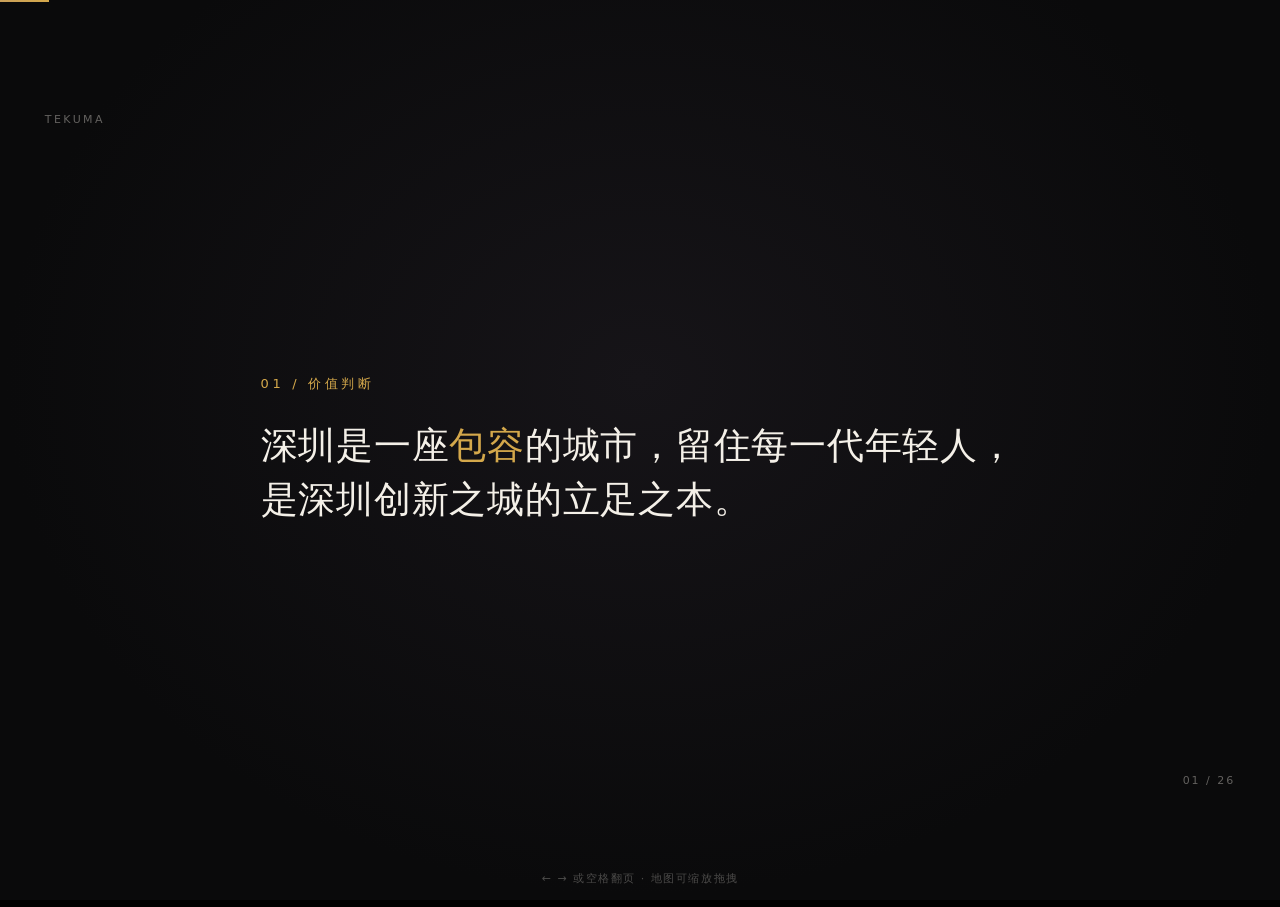
<file: index.html>
<!DOCTYPE html>
<html lang="zh-CN">
<head>
<meta charset="utf-8" />
<meta name="viewport" content="width=device-width, initial-scale=1" />
<title>宝安创业路 · TEKUMA × 华润 briefing</title>
<link rel="stylesheet" href="lib/maplibre-gl.css" />
<link rel="stylesheet" href="css/deck.css" />
<style>
  /* slide-specific tweaks kept tiny */
  .slide-07 .hero-title { font-size: clamp(26px, 2.4vw, 36px); }
  .slide-10 .map-panel.right { background: rgba(10,10,12,0.82); }
  .slide-13 .diagram-visual { display:grid; grid-template-rows: auto 1fr; gap:0.8rem; height:100%; }
  .slide-13 .diagram-visual img { object-fit:contain; background:#111; border:1px solid rgba(255,255,255,.06); }
  .intro-bar {
    position:absolute; left:5%; right:5%; bottom:8%; z-index:3;
    background:rgba(8,8,10,.74); border-left:3px solid var(--gold);
    padding:1.15rem 1.4rem; backdrop-filter:blur(10px); max-width:68%;
  }
  .intro-bar p { font-size:clamp(15px,1.3vw,19px); line-height:1.55; color:var(--ink); }
</style>
</head>
<body>
<div id="progress"></div>
<div id="nav-hint">← → 或空格翻页 · 地图可缩放拖拽</div>
<div class="nav-zones" aria-hidden="true">
  <div class="zone zone-left" title="上一页"></div>
  <div class="zone zone-right" title="下一页"></div>
</div>

<!-- Persistent shared MapLibre for slides 8/9/10/12/21 -->
<div id="shared-map-root">
  <div id="shared-map" class="maplibre-map"></div>
  <div class="map-soft-mask"></div>
</div>

<div id="deck">

<!-- 1 -->
<section class="slide slide-type is-active" data-i="1">
  <div class="slide-inner">
    <div class="brand-mini">TEKUMA</div>
    <div class="type-block">
      <div class="type-num">01 / 价值判断</div>
      <div class="type-text">深圳是一座<em>包容</em>的城市，留住每一代年轻人，是深圳创新之城的立足之本。</div>
    </div>
    <div class="page-num">01 / 26</div>
  </div>
</section>

<!-- 2 -->
<section class="slide slide-type" data-i="2">
  <div class="slide-inner">
    <div class="brand-mini">TEKUMA</div>
    <div class="type-block">
      <div class="type-num">02 / 价值判断</div>
      <div class="type-text">无论是一座城市还是一个街区，<em>创新主体的多样化</em>是一个创新生态可持续生长的关键。</div>
    </div>
    <div class="page-num">02 / 26</div>
  </div>
</section>

<!-- 3 -->
<section class="slide slide-type" data-i="3">
  <div class="slide-inner">
    <div class="brand-mini">TEKUMA</div>
    <div class="type-block">
      <div class="type-num">03 / 价值判断</div>
      <div class="type-text">AI降低知识获取、工具使用、创造能力与组织成本的门槛，更多创新活动从小型团队与个人开始——这使得<em>街巷和第三空间</em>越发成为创新发生地，低成本空间成为创新基础设施。</div>
    </div>
    <div class="page-num">03 / 26</div>
  </div>
</section>

<!-- 4 -->
<section class="slide slide-type" data-i="4">
  <div class="slide-inner">
    <div class="brand-mini">TEKUMA</div>
    <div class="type-block">
      <div class="type-num">04 / 价值判断</div>
      <div class="type-text">对于在丰富物质与精神世界中成长起来的新一代产业人才而言，需要认识到其在创业和工作之外的对<em>美好生活与精神世界</em>的追求。</div>
    </div>
    <div class="page-num">04 / 26</div>
  </div>
</section>

<!-- 5 -->
<section class="slide slide-type" data-i="5">
  <div class="slide-inner">
    <div class="brand-mini">TEKUMA</div>
    <div class="type-block">
      <div class="type-num">05 / 价值判断</div>
      <div class="type-text"><em>山海资源</em>仍然是高密度城市长期美好生活的稀缺品。</div>
    </div>
    <div class="page-num">05 / 26</div>
  </div>
</section>

<!-- 6 -->
<section class="slide slide-type" data-i="6">
  <div class="slide-inner">
    <div class="brand-mini">TEKUMA</div>
    <div class="type-block">
      <div class="type-num">06 / 项目难点</div>
      <div class="type-text">创业路拥有孕育创新主体持续生长的多元化基因，也拥有海山城美好生活的稀缺地理资源。</div>
      <div class="type-sub">难点在于正确理解当下和未来——如何通过<em style="color:var(--gold);font-style:normal">更新与运营</em>，把现在的存量空间转化为未来创新工作和美好生活的真实需求。</div>
    </div>
    <div class="page-num">06 / 26</div>
  </div>
</section>

<!-- 7 -->
<section class="slide slide-hero slide-07" data-i="7">
  <div class="slide-inner">
    <div class="hero-bg" style="background-image:url('assets/image15.jpg')"></div>
    <div class="hero-veil"></div>
    <div class="brand-mini">TEKUMA</div>
    <div class="hero-copy">
      <div class="kicker">总体战略定位</div>
      <h1 class="hero-title">
        <span class="line">AI创新生态第一路</span>
        <span class="line">山海城美好生活栖居地</span>
        <span class="line">深圳城市再生长样本</span>
      </h1>
      <p class="hero-vision">产业创新 × 美好生活，<strong>一同生长</strong></p>
    </div>
    <div class="page-num">07 / 26</div>
  </div>
</section>

<!-- 8 overview map -->
<section class="slide slide-map" data-i="8">
  <div class="slide-inner" style="background:transparent">
    <div class="brand-mini">TEKUMA · 三类创新生态</div>
    <div class="district-chips">
      <div class="district-chip">
        <div class="en">BAY HEART · BAOZHONG</div>
        <div class="zh">宝安中心区</div>
        <div class="tagline">具身智能港 × 海城大都会</div>
      </div>
      <div class="district-chip">
        <div class="en">CITY HEART · LINGZHI</div>
        <div class="zh">灵芝片区</div>
        <div class="tagline">超级个体孵化器 × 潮流市井道街巷</div>
      </div>
      <div class="district-chip">
        <div class="en">MOUNTAIN HEART · JIANGANGSHAN</div>
        <div class="zh">尖岗山片区</div>
        <div class="tagline">智能终端创新园 × 湾区山城后花园</div>
      </div>
    </div>
    <div class="map-caption">三类创新生态 · 三种美好生活</div>
    <div class="page-num">08 / 26</div>
  </div>
</section>

<!-- 9 baozhong zoom -->
<section class="slide slide-map" data-i="9">
  <div class="slide-inner" style="background:transparent">
    <div class="brand-mini">TEKUMA</div>
    <div class="map-panel right">
      <div class="district-tag">01 · 海心</div>
      <div class="en">BAY HEART · BAOZHONG</div>
      <h2>具身智能港 × 海城大都会</h2>
      <p>Embodied AI Harbor × Bay City Metropolis</p>
      <p style="margin-top:1rem">成熟都市能级与滨海公共空间，叠加具身智能产业集聚——宝中成为创新成果展示与资源连接的开放舞台。</p>
    </div>
    <div class="page-num">09 / 26</div>
  </div>
</section>

<!-- 10 harbor enterprises -->
<section class="slide slide-map slide-10" data-i="10">
  <div class="slide-inner" style="background:transparent">
    <div class="brand-mini">TEKUMA · 具身智能港</div>
    <div class="map-legend">
      <span><i class="dot green"></i>本体企业</span>
      <span><i class="dot orange"></i>具身智能数据服务</span>
      <span><i class="dot red"></i>核心零部件</span>
      <span style="opacity:.55">示意点位 · 非精确地址</span>
    </div>
    <div class="map-panel right">
      <div class="en">QIANHAI · BAO'AN</div>
      <h2>具身智能港</h2>
      <p style="color:var(--ink);margin-bottom:.8rem">具身智能产业创新聚集区</p>
      <p>2026年5月8日，“宝智链新”前海·宝安人工智能产业发展大会上正式发布“具身智能港”，定位是具有国际影响力的具身智能产业创新引领区。</p>
      <p style="margin-top:.7rem">港内已集聚超<strong style="color:var(--gold)">139</strong>家具身智能上下游企业，覆盖算力、感知大模型、核心零部件到整机。</p>
    </div>
    <div class="page-num">10 / 26</div>
  </div>
</section>

<!-- 11 lifestyle -->
<section class="slide" data-i="11">
  <div class="slide-inner">
    <div class="tri-images">
      <figure><img src="assets/image18.png" alt="宝中场景1" /></figure>
      <figure><img src="assets/image19.png" alt="宝中场景2" /></figure>
      <figure><img src="assets/image20.png" alt="宝中场景3" /></figure>
    </div>
    <div class="tri-caption">
      <p>成熟的商务、文体、商业与滨海公共空间基础，叠加具身智能等新兴产业发展动向——宝安中心区应当成为创新成果展示与资源连接的<em style="color:var(--gold);font-style:normal">开放舞台</em>，与满足顶尖科创人才美好生活的<em style="color:var(--gold);font-style:normal">第一居所</em>。</p>
    </div>
    <div class="brand-mini">TEKUMA</div>
    <div class="page-num">11 / 26</div>
  </div>
</section>

<!-- 12 lingzhi -->
<section class="slide slide-map" data-i="12">
  <div class="slide-inner" style="background:transparent">
    <div class="brand-mini">TEKUMA</div>
    <div class="map-panel right">
      <div class="district-tag">02 · 城心</div>
      <div class="en">CITY HEART · LINGZHI</div>
      <h2>超级个体孵化器 × 潮流市井道街巷</h2>
      <p>Super-Individual Incubator × Trendy Lanes &amp; Alleys</p>
      <p style="margin-top:1rem">街巷肌理与低成本空间，是超级个体与 OPC 来深创业的第一落脚点。</p>
    </div>
    <div class="page-num">12 / 26</div>
  </div>
</section>

<!-- 13 OPC diagram -->
<section class="slide diagram-slide slide-13" data-i="13">
  <div class="slide-inner">
    <div class="brand-mini">TEKUMA</div>
    <h2>街巷与第三空间成为创新发生地</h2>
    <p class="lead">AI降低知识获取、工具使用、创造能力与组织成本的门槛，超级个体/组织与 OPC 正在崛起——低成本弹性产业空间，应对加速迭代的企业生长周期。</p>
    <div class="diagram-row">
      <div class="diagram-visual">
        <img src="assets/image21.png" alt="概念示意" />
        <object data="assets/image22.svg" type="image/svg+xml" aria-label="弹性空间示意" style="width:100%;min-height:180px;background:#111;border:1px solid rgba(255,255,255,.06)"></object>
      </div>
      <div style="display:flex;flex-direction:column;justify-content:center;gap:1rem;padding:0 .5rem">
        <div class="fact"><b>超级个体 / OPC</b><span>小型团队与个人成为创新主引擎</span></div>
        <div class="fact"><b>第三空间</b><span>街巷、咖啡馆、共享工作空间成为发生地</span></div>
        <div class="fact"><b>弹性供给</b><span>低成本空间匹配企业加速迭代周期</span></div>
      </div>
    </div>
    <div class="page-num">13 / 26</div>
  </div>
</section>

<!-- 14 metrics -->
<section class="slide diagram-slide" data-i="14">
  <div class="slide-inner">
    <div class="brand-mini">TEKUMA · 灵芝</div>
    <h2>而街巷和低成本空间正是灵芝的特征</h2>
    <div class="stat-row">
      <div class="stat"><strong>7.5</strong><span>街道网密度 km/km²</span></div>
      <div class="stat"><strong>120×80</strong><span>街区尺度 m（类曼哈顿核心区）</span></div>
    </div>
    <p class="lead" style="max-width:90%">新安拥有多样尺度的街巷空间，既有城中村的市井小巷，也有现代的林荫主街。街巷及转角空间丰富，较高的连通性为街道空间带来更多活力，同时也使街道具备更强的改造更新潜力。</p>
    <div style="flex:1;min-height:0;border:1px solid rgba(255,255,255,.06);background:#111;display:flex;align-items:center;justify-content:center">
      <img src="assets/image23.png" alt="街巷肌理分析" style="max-height:100%;width:100%;object-fit:contain" />
    </div>
    <div class="page-num">14 / 26</div>
  </div>
</section>

<!-- 15 micro renewal -->
<section class="slide bleed-cap" data-i="15">
  <div class="slide-inner">
    <div class="bg" style="background-image:url('assets/image24.jpeg')"></div>
    <div class="brand-mini">TEKUMA</div>
    <div class="cap">
      <p>策略：通过对低成本空间的<em style="color:var(--gold);font-style:normal">微更新</em>，形成适合当代年轻群体生活生产方式的创新空间，成为超级个体/组织来深创业的<em style="color:var(--gold);font-style:normal">第一落脚点</em>。</p>
    </div>
    <div class="page-num">15 / 26</div>
  </div>
</section>

<!-- 16 rebuild from screenshot -->
<section class="slide" data-i="16">
  <div class="slide-inner">
    <div class="rebuild">
      <div class="brand-mini" style="position:static;margin-bottom:.5rem">TEKUMA</div>
      <h2>低成本空间持续供给，吸引年轻创意群体及初创企业</h2>
      <div class="en-sub">CONTINUED SUPPLY OF LOW-COST SPACE · ATTRACTING CREATIVE GROUPS &amp; START-UPS</div>
      <div class="rebuild-grid">
        <div class="card">
          <h3>6% 低成本创意聚场</h3>
          <p class="mb-1">低成本创意、创业与居住空间的持续供给，是吸引年轻创意群体与微型企业的主要途径，也是激发城市创新与降低创业风险的空间载体。结合城中村与厂房有机更新，未来创业路沿线将提供多处低成本创业空间，形成源源不断吸引创意人才的磁场。</p>
          <ul>
            <li><strong style="color:var(--ink)">厂房改造</strong> — 保留建筑质量较好的厂房，通过创意化微改造提供低成本创业与文化创意空间</li>
            <li><strong style="color:var(--ink)">平价住房</strong> — “政府 + 企业 + 村集体”综合整治，为青年人才提供平价居住</li>
            <li><strong style="color:var(--ink)">创意 Xbox</strong> — 可自由组合叠加的网格模块化广场与装置，服务展示、社群与公共互动</li>
          </ul>
          <img src="assets/image25.png" alt="低成本创意聚场模式图" style="object-fit:contain;max-height:40%;background:#0d0d0f" />
        </div>
        <div class="card">
          <h3>创新社区实验空间 · 吸引 6% 创意工作者</h3>
          <div class="pct-row">
            <span>1%</span><span>2%</span><span>3%</span><span>4%</span><span>5%</span>
            <span class="big">6%</span>
          </div>
          <p class="mb-1">加菲尔德社区的“6%理论”指出：一个地区只要吸引 6% 的创意人才，年轻人就会持续涌入，“创意阶层”成为评判城市未来发展潜力的独特指标。本质是如何吸引人、留住人，并在城市中创造更大价值。</p>
          <p class="dim" style="font-size:12px;margin-bottom:.55rem">文化多样性、初创空间、有趣味性的社区活动、丰富的休闲消费场所——创新社区的基本要素。</p>
          <div class="photo-grid-2" style="grid-template-columns:1fr 1fr;gap:.4rem">
            <div class="fact" style="border:1px solid rgba(255,255,255,.06);padding:.55rem"><b style="font-size:13px">创意 Xbox</b><span>模块化公共装置</span></div>
            <div class="fact" style="border:1px solid rgba(255,255,255,.06);padding:.55rem"><b style="font-size:13px">厂房改造</b><span>工业遗存微更新</span></div>
            <div class="fact" style="border:1px solid rgba(255,255,255,.06);padding:.55rem"><b style="font-size:13px">城中村创意工作室</b><span>嵌入式工作空间</span></div>
            <div class="fact" style="border:1px solid rgba(255,255,255,.06);padding:.55rem"><b style="font-size:13px">社区实验室</b><span>实验场与公共界面</span></div>
          </div>
        </div>
      </div>
      <div class="page-num" style="position:static;text-align:right;margin-top:.35rem">16 / 26</div>
    </div>
  </div>
</section>

<!-- 17 rebuild -->
<section class="slide" data-i="17">
  <div class="slide-inner">
    <div class="rebuild">
      <h2>由低成本社区转向适应未来的创意社区</h2>
      <div class="en-sub">FROM LOW-COST COMMUNITIES TO FUTURE-PROOF CREATIVE COMMUNITIES</div>
      <p class="dim" style="font-size:13px;margin-bottom:.7rem;max-width:92%">现状城中村多为单一租赁化住房（10–20㎡简易单身宿舍为主）。未来人口结构与居住需求变化，将驱动混合化街区——满足创新、成套化改造与商业服务等多元需求。</p>
      <div class="steps">
        <div class="step"><b>STEP 01</b><span>单一租赁宿舍 + 底层商业</span></div>
        <div class="step"><b>STEP 02</b><span>综合整治：平价居住 + 植入创意办公</span></div>
        <div class="step"><b>STEP 03</b><span>中间层掏空空中平台；底层架空灰空间</span></div>
        <div class="step"><b>STEP 04</b><span>局部成套化 + 多功能屋顶花园</span></div>
        <div class="step"><b>STEP 05</b><span>多元化混合街区，理想落脚地</span></div>
      </div>
      <div class="rebuild-grid" style="grid-template-columns:1fr 1fr 1fr">
        <div class="card">
          <h3>现状 → 未来结构</h3>
          <img src="assets/image27.png" alt="现状与未来功能混合" />
          <p style="margin-top:.45rem;font-size:12px">混合街区 · 公共空间 · 人才公寓 · 成套住房 · 孵化器 · 工作室 LOFT · 社区服务</p>
        </div>
        <div class="card">
          <h3>五步演进</h3>
          <img src="assets/image28.png" alt="五步演进等轴测" />
          <p style="margin-top:.45rem;font-size:12px">未来居住生活方式转变，社区混合程度进一步提升</p>
        </div>
        <div class="card">
          <h3>高混合度社区剖面</h3>
          <img src="assets/image26.png" alt="高混合度剖面与生活方式" />
          <p style="margin-top:.45rem;font-size:12px">屋顶农场 · 聚会场所 · 共享厨房 · 健身房 · 咖啡厅 · LOFT — 工作与生活边界模糊化</p>
        </div>
      </div>
      <div class="page-num" style="position:static;text-align:right;margin-top:.35rem">17 / 26</div>
    </div>
  </div>
</section>

<!-- 18 Corgi -->
<section class="slide" data-i="18">
  <div class="slide-inner">
    <div class="case-layout">
      <div class="case-gallery">
        <div class="main"><img src="assets/image30-web.jpg" alt="Corgi Cafe exterior (Kit frame)" /></div>
        <div class="row">
          <img src="assets/research/corgi-cafe-interior.jpg" alt="Corgi Cafe interior press" />
          <img src="assets/image29.png" alt="Corgi Cafe interior frame" />
        </div>
      </div>
      <div class="case-body">
        <div class="meta">CASE · SF · CORGI CAFE / CORGI INSURANCE (YC S24)</div>
        <h2>低成本创新业态：<span class="gold">「创业保险公司」</span>第三空间</h2>
        <p class="dim">最近在 SF 非常火爆的低成本创新业态——Corgi Cafe。AI 原生保险初创 Corgi 租下 FiDi 空间后，把一层做成全天候咖啡馆，上层为公司办公；一层聚集 OPC、独立开发者与 founder，现场即为创业保险的入口与品牌界面。</p>
        <div class="fact-grid">
          <div class="fact"><b>24/7</b><span>2026-02-13 开业 · “The Cafe For Builders”</span></div>
          <div class="fact"><b>9 Claude Ln</b><span>FiDi；一层零售咖啡 + 同楼上层 HQ（新闻报道为 5F；叙事：楼下社群 / 楼上办公）</span></div>
          <div class="fact"><b>Carrier</b><span>AI-native 全栈保险持牌公司，面向 startup 产品</span></div>
          <div class="fact"><b>Real-estate hack</b><span>办公租约捆绑底层零售 → 激活空置 FiDi 临街</span></div>
        </div>
        <p class="dim">对我们的启示：低成本第三空间可以同时是<strong style="color:var(--ink)">创新发生地</strong>与<strong style="color:var(--ink)">产业服务接口</strong>——灵芝道街巷可映射为「一层磁吸社群 + 上层弹性办公 + 桌上式服务产品」。</p>
        <p class="footnote">Sources: corgicafe.com · PR Newswire 2026-02-17 · SF Gazetteer. 外立面保留 Kit 现场帧；室内用公开宣传图。</p>
      </div>
    </div>
    <div class="page-num">18 / 26</div>
  </div>
</section>

<!-- 19 street system intro -->
<section class="slide bleed-cap" data-i="19">
  <div class="slide-inner">
    <div class="bg" style="background-image:url('assets/image32.jpeg')"></div>
    <div class="brand-mini">TEKUMA</div>
    <div class="cap">
      <p>而这里的街巷可以成为各具特色的、可以逛的目的地系统，希望为更加多元的人群提供日常美好生活的目的地——我们把这个体系归纳为：<em style="color:var(--gold);font-style:normal">街 · 巷 · 道</em>。</p>
    </div>
    <div class="page-num">19 / 26</div>
  </div>
</section>

<!-- 20 three street types -->
<section class="slide" data-i="20">
  <div class="slide-inner">
    <div class="strip3">
      <figure>
        <img src="assets/image33.jpeg" alt="道-创业路" />
        <figcaption>
          <div class="label">道</div>
          <h3>创业路</h3>
          <p>多样速率的风景林荫道</p>
        </figcaption>
      </figure>
      <figure>
        <img src="assets/image34.jpeg" alt="街-建安一路" />
        <figcaption>
          <div class="label">街</div>
          <h3>建安一路</h3>
          <p>弹性可变的潮流商业街</p>
        </figcaption>
      </figure>
      <figure>
        <img src="assets/image35.jpeg" alt="巷-怡康巷" />
        <figcaption>
          <div class="label">巷</div>
          <h3>怡康巷</h3>
          <p>市井烟火与创意交融的活力里巷</p>
        </figcaption>
      </figure>
    </div>
    <div class="page-num">20 / 26</div>
  </div>
</section>

<!-- 21 jiangangshan -->
<section class="slide slide-map" data-i="21">
  <div class="slide-inner" style="background:transparent">
    <div class="brand-mini">TEKUMA</div>
    <div class="map-panel right">
      <div class="district-tag">03 · 山心</div>
      <div class="en">MOUNTAIN HEART · JIANGANGSHAN</div>
      <h2>智能终端创新园 × 湾区山城后花园</h2>
      <p>Intelligent Terminal Innovation Park × GBA Talent Retreat</p>
      <p style="margin-top:1rem">山城地理资源与科创园区并置——以强运营与美好生活系统承接人才与产业。</p>
    </div>
    <div class="page-num">21 / 26</div>
  </div>
</section>

<!-- 22 beer-xili map -->
<section class="slide slide-map" data-i="22">
  <div class="slide-inner">
    <div class="map-host" style="inset:0">
      <div id="beer-map" class="maplibre-map" style="width:100%;height:100%"></div>
      <div class="map-soft-mask"></div>
    </div>
    <div class="brand-mini">TEKUMA · 廊道联系</div>
    <div class="map-panel" style="left:3.5%;top:12%;width:min(36%,440px);z-index:4;background:rgba(10,10,12,.78);border:1px solid var(--line);padding:1.2rem 1.35rem;backdrop-filter:blur(12px)">
      <div class="en">CORRIDOR · WGS84 SCHEMATIC</div>
      <h2 style="font-size:clamp(18px,1.6vw,24px)">啤酒小镇 ↔ 留仙洞 / 西丽枢纽</h2>
      <p style="margin-top:.7rem">尖岗山啤酒小镇（雪花科创城 · 兴东附近）沿创业二路 / 留仙走廊东连留仙洞总部基地，再南向衔接在建<strong style="color:var(--ink)">西丽高铁综合枢纽</strong>——串起职住与南山科创通勤。</p>
      <div class="map-legend" style="position:static;margin-top:1rem;padding:0;border:0;background:transparent">
        <span><i class="dot gold"></i>啤酒小镇</span>
        <span><i class="dot" style="background:#7ec8e3"></i>留仙洞</span>
        <span><i class="dot red"></i>西丽枢纽 ≈22.570 / 113.940</span>
      </div>
      <p class="footnote" style="margin-top:.7rem">示意廊道（参考 image36）。西丽枢纽取高铁站工地区位，勿与地铁西丽站混淆。底图 Esri World Imagery · WGS84。</p>
    </div>
    <div class="page-num">22 / 26</div>
  </div>
</section>

<!-- 23 Frontier Tower -->
<section class="slide" data-i="23">
  <div class="slide-inner">
    <div class="frontier">
      <div class="frontier-visual" style="display:grid;grid-template-rows:1.2fr 0.8fr;min-height:0">
        <div style="position:relative;min-height:0">
          <img src="assets/research/frontier-01-exterior.jpg" alt="Frontier Tower exterior" style="width:100%;height:100%;object-fit:cover;filter:brightness(.75)" />
          <div class="badge" style="position:absolute;left:6%;bottom:8%;background:rgba(10,10,12,.75);border:1px solid var(--line);padding:.8rem 1rem;backdrop-filter:blur(10px)">
            <b style="display:block;font-size:18px;color:var(--gold)">Frontier Tower</b>
            <span style="font-size:12px;color:var(--ink-dim)">16 Floors · 995 Market St · Deep-Tech Vertical Village</span>
          </div>
        </div>
        <div style="display:grid;grid-template-columns:1fr 1fr 1fr;gap:0;min-height:0">
          <img src="assets/research/frontier-02-whiteboard.jpg" alt="Floor program whiteboard" style="width:100%;height:100%;object-fit:cover;filter:brightness(.8)" />
          <img src="assets/research/frontier-03-community.jpg" alt="Community interior" style="width:100%;height:100%;object-fit:cover;filter:brightness(.8)" />
          <img src="assets/research/frontier-05-community.jpg" alt="Community activity" style="width:100%;height:100%;object-fit:cover;filter:brightness(.8)" />
        </div>
      </div>
      <div class="frontier-body">
        <div class="meta" style="font-size:12px;letter-spacing:.16em;color:var(--gold)">强运营型科创产业空间</div>
        <h2>办公去化 → 用<em style="font-style:normal;color:var(--gold)">强运营</em>增强弹性与产品力</h2>
        <p class="dim" style="font-size:13px">将空置写字楼产品化为会员制「垂直村」：主题楼层、共享实验室、高频活动与 citizenship——用运营密度替代单纯物业出租。</p>
        <ul class="ops-list">
          <li><b>PROGRAM</b><span>16 层主题分区：AI / robotics / neuro-bio / maker / arts / fitness / Spaceship 活动层 / d/acc lounge</span></li>
          <li><b>MEMBERSHIP</b><span>Citizenship ≈ $150–190/月；独立办公另计；公开成员口径约 200→750+（快速变化，作区间）</span></li>
          <li><b>OPS MODEL</b><span>Floor leads 策展楼层部落；塔方管基础设施与会籍/活动产品（~$11M 收购空楼）</span></li>
          <li><b>CRE HOOK</b><span>锚定 20–30% 办公空置叙事 → 把空楼卖成社群运营产品</span></li>
          <li><b>对尖岗山</b><span>学模式：主题楼层 + flex + 1F 磁吸 + demo day；非照搬品牌与 Mid-Market 语境</span></li>
        </ul>
        <p class="footnote">Sources: frontiertower.io · SF Standard 2025-05-18 · xyz.city. 图片 xyz.city / SF Standard（内部汇报）。</p>
      </div>
    </div>
    <div class="page-num">23 / 26</div>
  </div>
</section>

<!-- 24 talent garden -->
<section class="slide" data-i="24">
  <div class="slide-inner">
    <div class="garden">
      <div class="garden-copy">
        <div class="kicker">MOUNTAIN HEART · LIVING SYSTEM</div>
        <h2>科创人才的美好生活后花园</h2>
        <p class="dim" style="font-size:13px;margin-bottom:.8rem">山水环绕的景观资源应该被放大——能不能延伸上山，植入更多户外体验节点，将啤酒小镇打开，并用完整生活系统把人留到雪花科创城。</p>
        <div class="pillars">
          <div class="pillar"><b>01 · 山水放大</b><span>把尖岗山山水作为长期稀缺品经营，形成可感知的山城后花园界面。</span></div>
          <div class="pillar"><b>02 · 上山节点</b><span>沿山脊与林缘植入徒步、营地、观景与户外运动节点，延长停留与回访。</span></div>
          <div class="pillar"><b>03 · 啤酒小镇生活系统</b><span>以精酿社群与主题商业为入口，通过社群运营吸引高净值、重精神文化的人才「先来逛、再了解、最后住进雪花科创城」。</span></div>
          <div class="pillar"><b>04 · 内容产品矩阵</b><span>文体活动、艺术展览、非标会展与快闪——用可参与内容完成从消费到居住的转化。</span></div>
        </div>
      </div>
      <div class="garden-visual">
        <div class="maps">
          <img src="assets/image37.png" alt="山水与上山节点示意" />
          <img src="assets/image38.png" alt="片区关系标注" />
        </div>
        <div class="life-strip">
          <img src="assets/image39.jpeg" alt="文体" />
          <img src="assets/image40.jpeg" alt="艺术" />
          <img src="assets/image41.jpeg" alt="户外" />
          <img src="assets/image42.jpeg" alt="社群" />
          <img src="assets/image43.png" alt="会展/场景" />
          <img src="assets/image44.png" alt="生活方式" />
        </div>
      </div>
    </div>
    <div class="page-num">24 / 26</div>
  </div>
</section>

<!-- 25 summary -->
<section class="slide slide-map" data-i="25">
  <div class="slide-inner">
    <div class="map-host" style="inset:0">
      <img src="assets/image16-web.jpg" alt="三片区总图" style="width:100%;height:100%;object-fit:cover;filter:brightness(.55) saturate(.85)" />
    </div>
    <div class="summary-overlay"></div>
    <div class="brand-mini">TEKUMA · 三类创新生态 × 三种美好生活</div>
    <div class="summary-cards">
      <div class="summary-card">
        <div class="en">BAY HEART · BAOZHONG</div>
        <h3>具身智能港 × 海城大都会</h3>
        <ul>
          <li>具身智能产业创新聚集区</li>
          <li>高能级都市生活居所</li>
        </ul>
      </div>
      <div class="summary-card">
        <div class="en">CITY HEART · LINGZHI</div>
        <h3>超级个体孵化器 × 潮流市井道街巷</h3>
        <ul>
          <li>低成本生活创新空间，超级个体/组织来深创业的第一落脚点</li>
          <li>“道-街-巷”目的地系统，市井生活与潮流商业</li>
        </ul>
      </div>
      <div class="summary-card">
        <div class="en">MOUNTAIN HEART · JIANGANGSHAN</div>
        <h3>智能终端创新园 × 湾区山城后花园</h3>
        <ul>
          <li>强运营型科创产业空间</li>
          <li>科创人才的美好生活系统</li>
        </ul>
      </div>
    </div>
    <div class="page-num">25 / 26</div>
  </div>
</section>

<!-- 26 close -->
<section class="slide slide-close" data-i="26">
  <div class="slide-inner">
    <div class="close-line">创业路，让<em>产业创新</em>与<em>美好生活</em>，一同生长。</div>
    <div class="close-brand">TEKUMA · 宝安创业路</div>
    <div class="page-num">26 / 26</div>
  </div>
</section>

</div>

<script src="lib/maplibre-gl.js"></script>
<script src="js/maps.js"></script>
<script src="js/deck.js"></script>
<!--
  Map notes (research/map-coords.md):
  - Default basemap: Amap/Gaode satellite (GCJ-02, style=6). WGS84 research coords shifted ~+0.005° E/N for overlay.
  - Masterplan image16 georeference approximate; soft-blend opacity ~0.78; east of 尖岗山 shows more live sat.
  - Slide 10 enterprises: schematic around 具身智能港 (~23km²), categories from image17 — NOT geocoded addresses.
  - Slide 22: beer → 留仙洞 → 西丽高铁枢纽 (GCJ-nudged).
-->
</body>
</html>
</file>
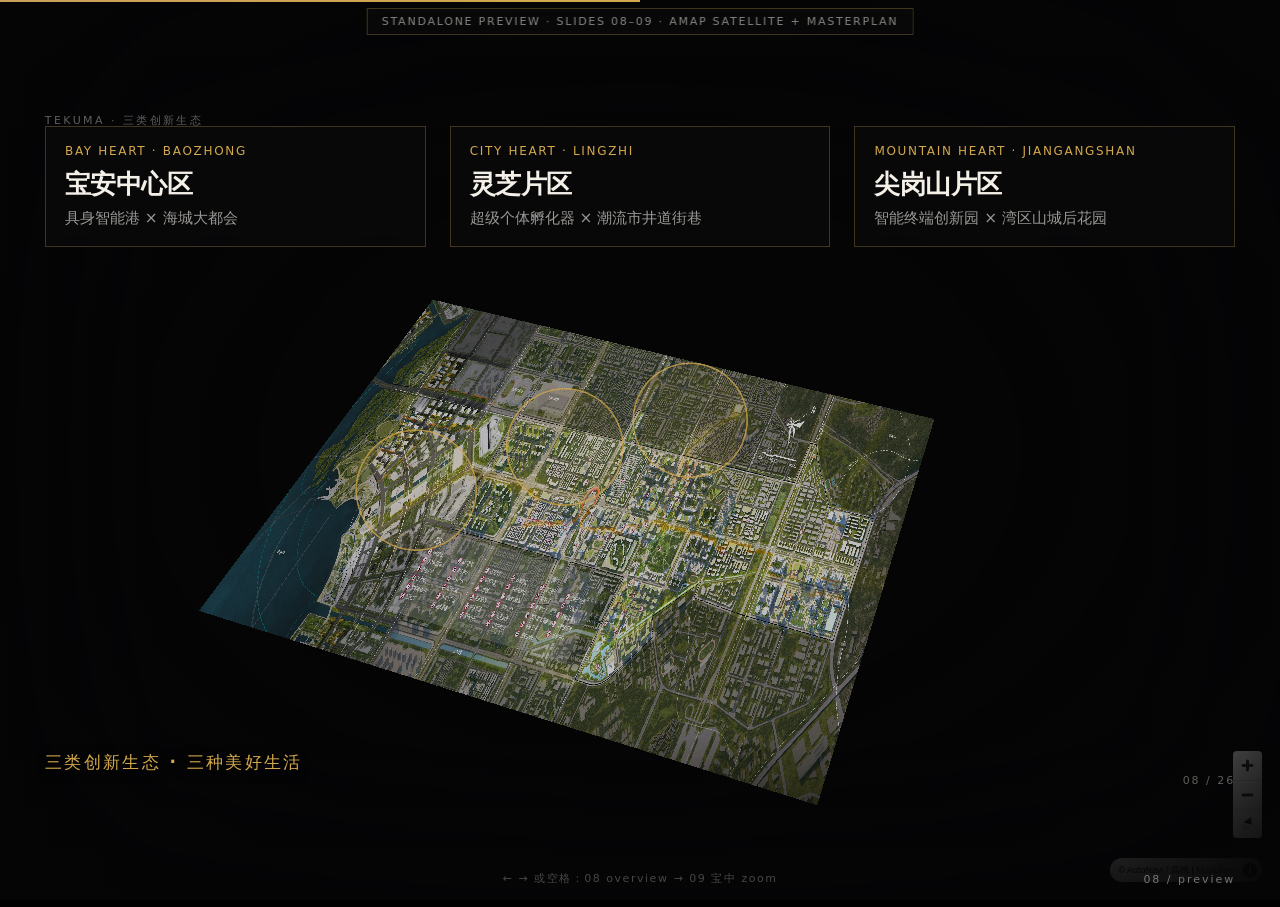
<file: preview-8-9/index.html>
<!DOCTYPE html>
<html lang="zh-CN">
<head>
<meta charset="utf-8" />
<meta name="viewport" content="width=device-width, initial-scale=1" />
<title>Preview · slides 8–9 · 宝安创业路 map</title>
<link rel="stylesheet" href="lib/maplibre-gl.css" />
<link rel="stylesheet" href="css/deck.css" />
<style>
  #preview-banner {
    position: fixed; top: 8px; left: 50%; transform: translateX(-50%);
    z-index: 120; pointer-events: none;
    font-size: 11px; letter-spacing: 0.16em; text-transform: uppercase;
    color: rgba(244,240,232,0.55);
    background: rgba(10,10,12,0.72); border: 1px solid rgba(212,168,75,0.28);
    padding: 6px 14px; backdrop-filter: blur(8px);
  }
  #preview-counter {
    position: fixed; bottom: 14px; right: 3.5%;
    z-index: 120; font-size: 11px; letter-spacing: 0.18em;
    color: rgba(244,240,232,0.45); font-variant-numeric: tabular-nums;
  }
</style>
</head>
<body>
<div id="preview-banner">Standalone preview · slides 08–09 · Amap satellite + masterplan</div>
<div id="progress"></div>
<div id="nav-hint">← → 或空格：08 overview → 09 宝中 zoom</div>
<div id="preview-counter">08 / preview</div>
<div class="nav-zones" aria-hidden="true">
  <div class="zone zone-left" title="上一页"></div>
  <div class="zone zone-right" title="下一页"></div>
</div>

<div id="shared-map-root">
  <div id="shared-map" class="maplibre-map"></div>
  <div class="map-soft-mask"></div>
</div>

<div id="deck">

<section class="slide slide-map is-active" data-i="8">
  <div class="slide-inner" style="background:transparent">
    <div class="brand-mini">TEKUMA · 三类创新生态</div>
    <div class="district-chips">
      <div class="district-chip">
        <div class="en">BAY HEART · BAOZHONG</div>
        <div class="zh">宝安中心区</div>
        <div class="tagline">具身智能港 × 海城大都会</div>
      </div>
      <div class="district-chip">
        <div class="en">CITY HEART · LINGZHI</div>
        <div class="zh">灵芝片区</div>
        <div class="tagline">超级个体孵化器 × 潮流市井道街巷</div>
      </div>
      <div class="district-chip">
        <div class="en">MOUNTAIN HEART · JIANGANGSHAN</div>
        <div class="zh">尖岗山片区</div>
        <div class="tagline">智能终端创新园 × 湾区山城后花园</div>
      </div>
    </div>
    <div class="map-caption">三类创新生态 · 三种美好生活</div>
    <div class="page-num">08 / 26</div>
  </div>
</section>

<section class="slide slide-map" data-i="9">
  <div class="slide-inner" style="background:transparent">
    <div class="brand-mini">TEKUMA</div>
    <div class="map-panel right">
      <div class="district-tag">01 · 海心</div>
      <div class="en">BAY HEART · BAOZHONG</div>
      <h2>具身智能港 × 海城大都会</h2>
      <p>Embodied AI Harbor × Bay City Metropolis</p>
      <p style="margin-top:1rem">成熟都市能级与滨海公共空间，叠加具身智能产业集聚——宝中成为创新成果展示与资源连接的开放舞台。</p>
    </div>
    <div class="page-num">09 / 26</div>
  </div>
</section>

</div>

<script src="lib/maplibre-gl.js"></script>
<script src="js/maps.js"></script>
<script src="js/deck.js"></script>
</body>
</html>
</file>
<file: lib/maplibre-gl.css>
.maplibregl-map{font:12px/20px Helvetica Neue,Arial,Helvetica,sans-serif;overflow:hidden;position:relative;-webkit-tap-highlight-color:rgb(0 0 0/0)}.maplibregl-canvas{left:0;position:absolute;top:0}.maplibregl-map:fullscreen{height:100%;width:100%}.maplibregl-ctrl-group button.maplibregl-ctrl-compass{touch-action:none}.maplibregl-canvas-container.maplibregl-interactive,.maplibregl-ctrl-group button.maplibregl-ctrl-compass{cursor:grab;-webkit-user-select:none;-moz-user-select:none;user-select:none}.maplibregl-canvas-container.maplibregl-interactive.maplibregl-track-pointer{cursor:pointer}.maplibregl-canvas-container.maplibregl-interactive:active,.maplibregl-ctrl-group button.maplibregl-ctrl-compass:active{cursor:grabbing}.maplibregl-canvas-container.maplibregl-touch-zoom-rotate,.maplibregl-canvas-container.maplibregl-touch-zoom-rotate .maplibregl-canvas{touch-action:pan-x pan-y}.maplibregl-canvas-container.maplibregl-touch-drag-pan,.maplibregl-canvas-container.maplibregl-touch-drag-pan .maplibregl-canvas{touch-action:pinch-zoom}.maplibregl-canvas-container.maplibregl-touch-zoom-rotate.maplibregl-touch-drag-pan,.maplibregl-canvas-container.maplibregl-touch-zoom-rotate.maplibregl-touch-drag-pan .maplibregl-canvas{touch-action:none}.maplibregl-canvas-container.maplibregl-touch-drag-pan.maplibregl-cooperative-gestures,.maplibregl-canvas-container.maplibregl-touch-drag-pan.maplibregl-cooperative-gestures .maplibregl-canvas{touch-action:pan-x pan-y}.maplibregl-ctrl-bottom-left,.maplibregl-ctrl-bottom-right,.maplibregl-ctrl-top-left,.maplibregl-ctrl-top-right{pointer-events:none;position:absolute;z-index:2}.maplibregl-ctrl-top-left{left:0;top:0}.maplibregl-ctrl-top-right{right:0;top:0}.maplibregl-ctrl-bottom-left{bottom:0;left:0}.maplibregl-ctrl-bottom-right{bottom:0;right:0}.maplibregl-ctrl{clear:both;pointer-events:auto;transform:translate(0)}.maplibregl-ctrl-top-left .maplibregl-ctrl{float:left;margin:10px 0 0 10px}.maplibregl-ctrl-top-right .maplibregl-ctrl{float:right;margin:10px 10px 0 0}.maplibregl-ctrl-bottom-left .maplibregl-ctrl{float:left;margin:0 0 10px 10px}.maplibregl-ctrl-bottom-right .maplibregl-ctrl{float:right;margin:0 10px 10px 0}.maplibregl-ctrl-group{background:#fff;border-radius:4px}.maplibregl-ctrl-group:not(:empty){box-shadow:0 0 0 2px rgba(0,0,0,.1)}@media (forced-colors:active){.maplibregl-ctrl-group:not(:empty){box-shadow:0 0 0 2px ButtonText}}.maplibregl-ctrl-group button{background-color:transparent;border:0;box-sizing:border-box;cursor:pointer;display:block;height:29px;outline:none;padding:0;width:29px}.maplibregl-ctrl-group button+button{border-top:1px solid #ddd}.maplibregl-ctrl button .maplibregl-ctrl-icon{background-position:50%;background-repeat:no-repeat;display:block;height:100%;width:100%}@media (forced-colors:active){.maplibregl-ctrl-icon{background-color:transparent}.maplibregl-ctrl-group button+button{border-top:1px solid ButtonText}}.maplibregl-ctrl button::-moz-focus-inner{border:0;padding:0}.maplibregl-ctrl-attrib-button:focus,.maplibregl-ctrl-group button:focus{box-shadow:0 0 2px 2px #0096ff}.maplibregl-ctrl button:disabled{cursor:not-allowed}.maplibregl-ctrl button:disabled .maplibregl-ctrl-icon{opacity:.25}@media (hover:hover){.maplibregl-ctrl button:not(:disabled):hover{background-color:rgba(0,0,0,.05)}}.maplibregl-ctrl button:not(:disabled):active{background-color:rgba(0,0,0,.05)}.maplibregl-ctrl-group button:focus:focus-visible{box-shadow:0 0 2px 2px #0096ff}.maplibregl-ctrl-group button:focus:not(:focus-visible){box-shadow:none}.maplibregl-ctrl-group button:focus:first-child{border-radius:4px 4px 0 0}.maplibregl-ctrl-group button:focus:last-child{border-radius:0 0 4px 4px}.maplibregl-ctrl-group button:focus:only-child{border-radius:inherit}.maplibregl-ctrl button.maplibregl-ctrl-zoom-out .maplibregl-ctrl-icon{background-image:url("data:image/svg+xml;charset=utf-8,%3Csvg xmlns='http://www.w3.org/2000/svg' width='29' height='29' fill='%23333' viewBox='0 0 29 29'%3E%3Cpath d='M10 13c-.75 0-1.5.75-1.5 1.5S9.25 16 10 16h9c.75 0 1.5-.75 1.5-1.5S19.75 13 19 13z'/%3E%3C/svg%3E")}.maplibregl-ctrl button.maplibregl-ctrl-zoom-in .maplibregl-ctrl-icon{background-image:url("data:image/svg+xml;charset=utf-8,%3Csvg xmlns='http://www.w3.org/2000/svg' width='29' height='29' fill='%23333' viewBox='0 0 29 29'%3E%3Cpath d='M14.5 8.5c-.75 0-1.5.75-1.5 1.5v3h-3c-.75 0-1.5.75-1.5 1.5S9.25 16 10 16h3v3c0 .75.75 1.5 1.5 1.5S16 19.75 16 19v-3h3c.75 0 1.5-.75 1.5-1.5S19.75 13 19 13h-3v-3c0-.75-.75-1.5-1.5-1.5'/%3E%3C/svg%3E")}@media (forced-colors:active){.maplibregl-ctrl button.maplibregl-ctrl-zoom-out .maplibregl-ctrl-icon{background-image:url("data:image/svg+xml;charset=utf-8,%3Csvg xmlns='http://www.w3.org/2000/svg' width='29' height='29' fill='%23fff' viewBox='0 0 29 29'%3E%3Cpath d='M10 13c-.75 0-1.5.75-1.5 1.5S9.25 16 10 16h9c.75 0 1.5-.75 1.5-1.5S19.75 13 19 13z'/%3E%3C/svg%3E")}.maplibregl-ctrl button.maplibregl-ctrl-zoom-in .maplibregl-ctrl-icon{background-image:url("data:image/svg+xml;charset=utf-8,%3Csvg xmlns='http://www.w3.org/2000/svg' width='29' height='29' fill='%23fff' viewBox='0 0 29 29'%3E%3Cpath d='M14.5 8.5c-.75 0-1.5.75-1.5 1.5v3h-3c-.75 0-1.5.75-1.5 1.5S9.25 16 10 16h3v3c0 .75.75 1.5 1.5 1.5S16 19.75 16 19v-3h3c.75 0 1.5-.75 1.5-1.5S19.75 13 19 13h-3v-3c0-.75-.75-1.5-1.5-1.5'/%3E%3C/svg%3E")}}@media (forced-colors:active) and (prefers-color-scheme:light){.maplibregl-ctrl button.maplibregl-ctrl-zoom-out .maplibregl-ctrl-icon{background-image:url("data:image/svg+xml;charset=utf-8,%3Csvg xmlns='http://www.w3.org/2000/svg' width='29' height='29' viewBox='0 0 29 29'%3E%3Cpath d='M10 13c-.75 0-1.5.75-1.5 1.5S9.25 16 10 16h9c.75 0 1.5-.75 1.5-1.5S19.75 13 19 13z'/%3E%3C/svg%3E")}.maplibregl-ctrl button.maplibregl-ctrl-zoom-in .maplibregl-ctrl-icon{background-image:url("data:image/svg+xml;charset=utf-8,%3Csvg xmlns='http://www.w3.org/2000/svg' width='29' height='29' viewBox='0 0 29 29'%3E%3Cpath d='M14.5 8.5c-.75 0-1.5.75-1.5 1.5v3h-3c-.75 0-1.5.75-1.5 1.5S9.25 16 10 16h3v3c0 .75.75 1.5 1.5 1.5S16 19.75 16 19v-3h3c.75 0 1.5-.75 1.5-1.5S19.75 13 19 13h-3v-3c0-.75-.75-1.5-1.5-1.5'/%3E%3C/svg%3E")}}.maplibregl-ctrl button.maplibregl-ctrl-fullscreen .maplibregl-ctrl-icon{background-image:url("data:image/svg+xml;charset=utf-8,%3Csvg xmlns='http://www.w3.org/2000/svg' width='29' height='29' fill='%23333' viewBox='0 0 29 29'%3E%3Cpath d='M24 16v5.5c0 1.75-.75 2.5-2.5 2.5H16v-1l3-1.5-4-5.5 1-1 5.5 4 1.5-3zM6 16l1.5 3 5.5-4 1 1-4 5.5 3 1.5v1H7.5C5.75 24 5 23.25 5 21.5V16zm7-11v1l-3 1.5 4 5.5-1 1-5.5-4L6 13H5V7.5C5 5.75 5.75 5 7.5 5zm11 2.5c0-1.75-.75-2.5-2.5-2.5H16v1l3 1.5-4 5.5 1 1 5.5-4 1.5 3h1z'/%3E%3C/svg%3E")}.maplibregl-ctrl button.maplibregl-ctrl-shrink .maplibregl-ctrl-icon{background-image:url("data:image/svg+xml;charset=utf-8,%3Csvg xmlns='http://www.w3.org/2000/svg' width='29' height='29' viewBox='0 0 29 29'%3E%3Cpath d='M18.5 16c-1.75 0-2.5.75-2.5 2.5V24h1l1.5-3 5.5 4 1-1-4-5.5 3-1.5v-1zM13 18.5c0-1.75-.75-2.5-2.5-2.5H5v1l3 1.5L4 24l1 1 5.5-4 1.5 3h1zm3-8c0 1.75.75 2.5 2.5 2.5H24v-1l-3-1.5L25 5l-1-1-5.5 4L17 5h-1zM10.5 13c1.75 0 2.5-.75 2.5-2.5V5h-1l-1.5 3L5 4 4 5l4 5.5L5 12v1z'/%3E%3C/svg%3E")}@media (forced-colors:active){.maplibregl-ctrl button.maplibregl-ctrl-fullscreen .maplibregl-ctrl-icon{background-image:url("data:image/svg+xml;charset=utf-8,%3Csvg xmlns='http://www.w3.org/2000/svg' width='29' height='29' fill='%23fff' viewBox='0 0 29 29'%3E%3Cpath d='M24 16v5.5c0 1.75-.75 2.5-2.5 2.5H16v-1l3-1.5-4-5.5 1-1 5.5 4 1.5-3zM6 16l1.5 3 5.5-4 1 1-4 5.5 3 1.5v1H7.5C5.75 24 5 23.25 5 21.5V16zm7-11v1l-3 1.5 4 5.5-1 1-5.5-4L6 13H5V7.5C5 5.75 5.75 5 7.5 5zm11 2.5c0-1.75-.75-2.5-2.5-2.5H16v1l3 1.5-4 5.5 1 1 5.5-4 1.5 3h1z'/%3E%3C/svg%3E")}.maplibregl-ctrl button.maplibregl-ctrl-shrink .maplibregl-ctrl-icon{background-image:url("data:image/svg+xml;charset=utf-8,%3Csvg xmlns='http://www.w3.org/2000/svg' width='29' height='29' fill='%23fff' viewBox='0 0 29 29'%3E%3Cpath d='M18.5 16c-1.75 0-2.5.75-2.5 2.5V24h1l1.5-3 5.5 4 1-1-4-5.5 3-1.5v-1zM13 18.5c0-1.75-.75-2.5-2.5-2.5H5v1l3 1.5L4 24l1 1 5.5-4 1.5 3h1zm3-8c0 1.75.75 2.5 2.5 2.5H24v-1l-3-1.5L25 5l-1-1-5.5 4L17 5h-1zM10.5 13c1.75 0 2.5-.75 2.5-2.5V5h-1l-1.5 3L5 4 4 5l4 5.5L5 12v1z'/%3E%3C/svg%3E")}}@media (forced-colors:active) and (prefers-color-scheme:light){.maplibregl-ctrl button.maplibregl-ctrl-fullscreen .maplibregl-ctrl-icon{background-image:url("data:image/svg+xml;charset=utf-8,%3Csvg xmlns='http://www.w3.org/2000/svg' width='29' height='29' viewBox='0 0 29 29'%3E%3Cpath d='M24 16v5.5c0 1.75-.75 2.5-2.5 2.5H16v-1l3-1.5-4-5.5 1-1 5.5 4 1.5-3zM6 16l1.5 3 5.5-4 1 1-4 5.5 3 1.5v1H7.5C5.75 24 5 23.25 5 21.5V16zm7-11v1l-3 1.5 4 5.5-1 1-5.5-4L6 13H5V7.5C5 5.75 5.75 5 7.5 5zm11 2.5c0-1.75-.75-2.5-2.5-2.5H16v1l3 1.5-4 5.5 1 1 5.5-4 1.5 3h1z'/%3E%3C/svg%3E")}.maplibregl-ctrl button.maplibregl-ctrl-shrink .maplibregl-ctrl-icon{background-image:url("data:image/svg+xml;charset=utf-8,%3Csvg xmlns='http://www.w3.org/2000/svg' width='29' height='29' viewBox='0 0 29 29'%3E%3Cpath d='M18.5 16c-1.75 0-2.5.75-2.5 2.5V24h1l1.5-3 5.5 4 1-1-4-5.5 3-1.5v-1zM13 18.5c0-1.75-.75-2.5-2.5-2.5H5v1l3 1.5L4 24l1 1 5.5-4 1.5 3h1zm3-8c0 1.75.75 2.5 2.5 2.5H24v-1l-3-1.5L25 5l-1-1-5.5 4L17 5h-1zM10.5 13c1.75 0 2.5-.75 2.5-2.5V5h-1l-1.5 3L5 4 4 5l4 5.5L5 12v1z'/%3E%3C/svg%3E")}}.maplibregl-ctrl button.maplibregl-ctrl-compass .maplibregl-ctrl-icon{background-image:url("data:image/svg+xml;charset=utf-8,%3Csvg xmlns='http://www.w3.org/2000/svg' width='29' height='29' fill='%23333' viewBox='0 0 29 29'%3E%3Cpath d='m10.5 14 4-8 4 8z'/%3E%3Cpath fill='%23ccc' d='m10.5 16 4 8 4-8z'/%3E%3C/svg%3E")}@media (forced-colors:active){.maplibregl-ctrl button.maplibregl-ctrl-compass .maplibregl-ctrl-icon{background-image:url("data:image/svg+xml;charset=utf-8,%3Csvg xmlns='http://www.w3.org/2000/svg' width='29' height='29' fill='%23fff' viewBox='0 0 29 29'%3E%3Cpath d='m10.5 14 4-8 4 8z'/%3E%3Cpath fill='%23ccc' d='m10.5 16 4 8 4-8z'/%3E%3C/svg%3E")}}@media (forced-colors:active) and (prefers-color-scheme:light){.maplibregl-ctrl button.maplibregl-ctrl-compass .maplibregl-ctrl-icon{background-image:url("data:image/svg+xml;charset=utf-8,%3Csvg xmlns='http://www.w3.org/2000/svg' width='29' height='29' viewBox='0 0 29 29'%3E%3Cpath d='m10.5 14 4-8 4 8z'/%3E%3Cpath fill='%23ccc' d='m10.5 16 4 8 4-8z'/%3E%3C/svg%3E")}}.maplibregl-ctrl button.maplibregl-ctrl-globe .maplibregl-ctrl-icon{background-image:url("data:image/svg+xml;charset=utf-8,%3Csvg xmlns='http://www.w3.org/2000/svg' width='22' height='22' fill='none' stroke='%23333' viewBox='0 0 22 22'%3E%3Ccircle cx='11' cy='11' r='8.5'/%3E%3Cpath d='M17.5 11c0 4.819-3.02 8.5-6.5 8.5S4.5 15.819 4.5 11 7.52 2.5 11 2.5s6.5 3.681 6.5 8.5Z'/%3E%3Cpath d='M13.5 11c0 2.447-.331 4.64-.853 6.206-.262.785-.562 1.384-.872 1.777-.314.399-.58.517-.775.517s-.461-.118-.775-.517c-.31-.393-.61-.992-.872-1.777C8.831 15.64 8.5 13.446 8.5 11s.331-4.64.853-6.206c.262-.785.562-1.384.872-1.777.314-.399.58-.517.775-.517s.461.118.775.517c.31.393.61.992.872 1.777.522 1.565.853 3.76.853 6.206Z'/%3E%3Cpath d='M11 7.5c-1.909 0-3.622-.166-4.845-.428-.616-.132-1.08-.283-1.379-.434a1.3 1.3 0 0 1-.224-.138q.07-.058.224-.138c.299-.151.763-.302 1.379-.434C7.378 5.666 9.091 5.5 11 5.5s3.622.166 4.845.428c.616.132 1.08.283 1.379.434.105.053.177.1.224.138q-.07.058-.224.138c-.299.151-.763.302-1.379.434-1.223.262-2.936.428-4.845.428ZM4.486 6.436ZM11 16.5c-1.909 0-3.622-.166-4.845-.428-.616-.132-1.08-.283-1.379-.434a1.3 1.3 0 0 1-.224-.138 1.3 1.3 0 0 1 .224-.138c.299-.151.763-.302 1.379-.434C7.378 14.666 9.091 14.5 11 14.5s3.622.166 4.845.428c.616.132 1.08.283 1.379.434.105.053.177.1.224.138a1.3 1.3 0 0 1-.224.138c-.299.151-.763.302-1.379.434-1.223.262-2.936.428-4.845.428Zm-6.514-1.064ZM11 12.5c-2.46 0-4.672-.222-6.255-.574-.796-.177-1.406-.38-1.805-.59a1.5 1.5 0 0 1-.39-.272.3.3 0 0 1-.047-.064.3.3 0 0 1 .048-.064c.066-.073.189-.167.389-.272.399-.21 1.009-.413 1.805-.59C6.328 9.722 8.54 9.5 11 9.5s4.672.222 6.256.574c.795.177 1.405.38 1.804.59.2.105.323.2.39.272a.3.3 0 0 1 .047.064.3.3 0 0 1-.048.064 1.4 1.4 0 0 1-.389.272c-.399.21-1.009.413-1.804.59-1.584.352-3.796.574-6.256.574Zm-8.501-1.51v.002zm0 .018v.002zm17.002.002v-.002zm0-.018v-.002z'/%3E%3C/svg%3E")}.maplibregl-ctrl button.maplibregl-ctrl-globe-enabled .maplibregl-ctrl-icon{background-image:url("data:image/svg+xml;charset=utf-8,%3Csvg xmlns='http://www.w3.org/2000/svg' width='22' height='22' fill='none' stroke='%2333b5e5' viewBox='0 0 22 22'%3E%3Ccircle cx='11' cy='11' r='8.5'/%3E%3Cpath d='M17.5 11c0 4.819-3.02 8.5-6.5 8.5S4.5 15.819 4.5 11 7.52 2.5 11 2.5s6.5 3.681 6.5 8.5Z'/%3E%3Cpath d='M13.5 11c0 2.447-.331 4.64-.853 6.206-.262.785-.562 1.384-.872 1.777-.314.399-.58.517-.775.517s-.461-.118-.775-.517c-.31-.393-.61-.992-.872-1.777C8.831 15.64 8.5 13.446 8.5 11s.331-4.64.853-6.206c.262-.785.562-1.384.872-1.777.314-.399.58-.517.775-.517s.461.118.775.517c.31.393.61.992.872 1.777.522 1.565.853 3.76.853 6.206Z'/%3E%3Cpath d='M11 7.5c-1.909 0-3.622-.166-4.845-.428-.616-.132-1.08-.283-1.379-.434a1.3 1.3 0 0 1-.224-.138q.07-.058.224-.138c.299-.151.763-.302 1.379-.434C7.378 5.666 9.091 5.5 11 5.5s3.622.166 4.845.428c.616.132 1.08.283 1.379.434.105.053.177.1.224.138q-.07.058-.224.138c-.299.151-.763.302-1.379.434-1.223.262-2.936.428-4.845.428ZM4.486 6.436ZM11 16.5c-1.909 0-3.622-.166-4.845-.428-.616-.132-1.08-.283-1.379-.434a1.3 1.3 0 0 1-.224-.138 1.3 1.3 0 0 1 .224-.138c.299-.151.763-.302 1.379-.434C7.378 14.666 9.091 14.5 11 14.5s3.622.166 4.845.428c.616.132 1.08.283 1.379.434.105.053.177.1.224.138a1.3 1.3 0 0 1-.224.138c-.299.151-.763.302-1.379.434-1.223.262-2.936.428-4.845.428Zm-6.514-1.064ZM11 12.5c-2.46 0-4.672-.222-6.255-.574-.796-.177-1.406-.38-1.805-.59a1.5 1.5 0 0 1-.39-.272.3.3 0 0 1-.047-.064.3.3 0 0 1 .048-.064c.066-.073.189-.167.389-.272.399-.21 1.009-.413 1.805-.59C6.328 9.722 8.54 9.5 11 9.5s4.672.222 6.256.574c.795.177 1.405.38 1.804.59.2.105.323.2.39.272a.3.3 0 0 1 .047.064.3.3 0 0 1-.048.064 1.4 1.4 0 0 1-.389.272c-.399.21-1.009.413-1.804.59-1.584.352-3.796.574-6.256.574Zm-8.501-1.51v.002zm0 .018v.002zm17.002.002v-.002zm0-.018v-.002z'/%3E%3C/svg%3E")}.maplibregl-ctrl button.maplibregl-ctrl-terrain .maplibregl-ctrl-icon{background-image:url("data:image/svg+xml;charset=utf-8,%3Csvg xmlns='http://www.w3.org/2000/svg' width='22' height='22' fill='%23333' viewBox='0 0 22 22'%3E%3Cpath d='m1.754 13.406 4.453-4.851 3.09 3.09 3.281 3.277.969-.969-3.309-3.312 3.844-4.121 6.148 6.886h1.082v-.855l-7.207-8.07-4.84 5.187L6.169 6.57l-5.48 5.965v.871ZM.688 16.844h20.625v1.375H.688Zm0 0'/%3E%3C/svg%3E")}.maplibregl-ctrl button.maplibregl-ctrl-terrain-enabled .maplibregl-ctrl-icon{background-image:url("data:image/svg+xml;charset=utf-8,%3Csvg xmlns='http://www.w3.org/2000/svg' width='22' height='22' fill='%2333b5e5' viewBox='0 0 22 22'%3E%3Cpath d='m1.754 13.406 4.453-4.851 3.09 3.09 3.281 3.277.969-.969-3.309-3.312 3.844-4.121 6.148 6.886h1.082v-.855l-7.207-8.07-4.84 5.187L6.169 6.57l-5.48 5.965v.871ZM.688 16.844h20.625v1.375H.688Zm0 0'/%3E%3C/svg%3E")}.maplibregl-ctrl button.maplibregl-ctrl-geolocate .maplibregl-ctrl-icon{background-image:url("data:image/svg+xml;charset=utf-8,%3Csvg xmlns='http://www.w3.org/2000/svg' width='29' height='29' fill='%23333' viewBox='0 0 20 20'%3E%3Cpath d='M10 4C9 4 9 5 9 5v.1A5 5 0 0 0 5.1 9H5s-1 0-1 1 1 1 1 1h.1A5 5 0 0 0 9 14.9v.1s0 1 1 1 1-1 1-1v-.1a5 5 0 0 0 3.9-3.9h.1s1 0 1-1-1-1-1-1h-.1A5 5 0 0 0 11 5.1V5s0-1-1-1m0 2.5a3.5 3.5 0 1 1 0 7 3.5 3.5 0 1 1 0-7'/%3E%3Ccircle cx='10' cy='10' r='2'/%3E%3C/svg%3E")}.maplibregl-ctrl button.maplibregl-ctrl-geolocate:disabled .maplibregl-ctrl-icon{background-image:url("data:image/svg+xml;charset=utf-8,%3Csvg xmlns='http://www.w3.org/2000/svg' width='29' height='29' fill='%23aaa' viewBox='0 0 20 20'%3E%3Cpath d='M10 4C9 4 9 5 9 5v.1A5 5 0 0 0 5.1 9H5s-1 0-1 1 1 1 1 1h.1A5 5 0 0 0 9 14.9v.1s0 1 1 1 1-1 1-1v-.1a5 5 0 0 0 3.9-3.9h.1s1 0 1-1-1-1-1-1h-.1A5 5 0 0 0 11 5.1V5s0-1-1-1m0 2.5a3.5 3.5 0 1 1 0 7 3.5 3.5 0 1 1 0-7'/%3E%3Ccircle cx='10' cy='10' r='2'/%3E%3Cpath fill='red' d='m14 5 1 1-9 9-1-1z'/%3E%3C/svg%3E")}.maplibregl-ctrl button.maplibregl-ctrl-geolocate.maplibregl-ctrl-geolocate-active .maplibregl-ctrl-icon{background-image:url("data:image/svg+xml;charset=utf-8,%3Csvg xmlns='http://www.w3.org/2000/svg' width='29' height='29' fill='%2333b5e5' viewBox='0 0 20 20'%3E%3Cpath d='M10 4C9 4 9 5 9 5v.1A5 5 0 0 0 5.1 9H5s-1 0-1 1 1 1 1 1h.1A5 5 0 0 0 9 14.9v.1s0 1 1 1 1-1 1-1v-.1a5 5 0 0 0 3.9-3.9h.1s1 0 1-1-1-1-1-1h-.1A5 5 0 0 0 11 5.1V5s0-1-1-1m0 2.5a3.5 3.5 0 1 1 0 7 3.5 3.5 0 1 1 0-7'/%3E%3Ccircle cx='10' cy='10' r='2'/%3E%3C/svg%3E")}.maplibregl-ctrl button.maplibregl-ctrl-geolocate.maplibregl-ctrl-geolocate-active-error .maplibregl-ctrl-icon{background-image:url("data:image/svg+xml;charset=utf-8,%3Csvg xmlns='http://www.w3.org/2000/svg' width='29' height='29' fill='%23e58978' viewBox='0 0 20 20'%3E%3Cpath d='M10 4C9 4 9 5 9 5v.1A5 5 0 0 0 5.1 9H5s-1 0-1 1 1 1 1 1h.1A5 5 0 0 0 9 14.9v.1s0 1 1 1 1-1 1-1v-.1a5 5 0 0 0 3.9-3.9h.1s1 0 1-1-1-1-1-1h-.1A5 5 0 0 0 11 5.1V5s0-1-1-1m0 2.5a3.5 3.5 0 1 1 0 7 3.5 3.5 0 1 1 0-7'/%3E%3Ccircle cx='10' cy='10' r='2'/%3E%3C/svg%3E")}.maplibregl-ctrl button.maplibregl-ctrl-geolocate.maplibregl-ctrl-geolocate-background .maplibregl-ctrl-icon{background-image:url("data:image/svg+xml;charset=utf-8,%3Csvg xmlns='http://www.w3.org/2000/svg' width='29' height='29' fill='%2333b5e5' viewBox='0 0 20 20'%3E%3Cpath d='M10 4C9 4 9 5 9 5v.1A5 5 0 0 0 5.1 9H5s-1 0-1 1 1 1 1 1h.1A5 5 0 0 0 9 14.9v.1s0 1 1 1 1-1 1-1v-.1a5 5 0 0 0 3.9-3.9h.1s1 0 1-1-1-1-1-1h-.1A5 5 0 0 0 11 5.1V5s0-1-1-1m0 2.5a3.5 3.5 0 1 1 0 7 3.5 3.5 0 1 1 0-7'/%3E%3C/svg%3E")}.maplibregl-ctrl button.maplibregl-ctrl-geolocate.maplibregl-ctrl-geolocate-background-error .maplibregl-ctrl-icon{background-image:url("data:image/svg+xml;charset=utf-8,%3Csvg xmlns='http://www.w3.org/2000/svg' width='29' height='29' fill='%23e54e33' viewBox='0 0 20 20'%3E%3Cpath d='M10 4C9 4 9 5 9 5v.1A5 5 0 0 0 5.1 9H5s-1 0-1 1 1 1 1 1h.1A5 5 0 0 0 9 14.9v.1s0 1 1 1 1-1 1-1v-.1a5 5 0 0 0 3.9-3.9h.1s1 0 1-1-1-1-1-1h-.1A5 5 0 0 0 11 5.1V5s0-1-1-1m0 2.5a3.5 3.5 0 1 1 0 7 3.5 3.5 0 1 1 0-7'/%3E%3C/svg%3E")}.maplibregl-ctrl button.maplibregl-ctrl-geolocate.maplibregl-ctrl-geolocate-waiting .maplibregl-ctrl-icon{animation:maplibregl-spin 2s linear infinite}@media (forced-colors:active){.maplibregl-ctrl button.maplibregl-ctrl-geolocate .maplibregl-ctrl-icon{background-image:url("data:image/svg+xml;charset=utf-8,%3Csvg xmlns='http://www.w3.org/2000/svg' width='29' height='29' fill='%23fff' viewBox='0 0 20 20'%3E%3Cpath d='M10 4C9 4 9 5 9 5v.1A5 5 0 0 0 5.1 9H5s-1 0-1 1 1 1 1 1h.1A5 5 0 0 0 9 14.9v.1s0 1 1 1 1-1 1-1v-.1a5 5 0 0 0 3.9-3.9h.1s1 0 1-1-1-1-1-1h-.1A5 5 0 0 0 11 5.1V5s0-1-1-1m0 2.5a3.5 3.5 0 1 1 0 7 3.5 3.5 0 1 1 0-7'/%3E%3Ccircle cx='10' cy='10' r='2'/%3E%3C/svg%3E")}.maplibregl-ctrl button.maplibregl-ctrl-geolocate:disabled .maplibregl-ctrl-icon{background-image:url("data:image/svg+xml;charset=utf-8,%3Csvg xmlns='http://www.w3.org/2000/svg' width='29' height='29' fill='%23999' viewBox='0 0 20 20'%3E%3Cpath d='M10 4C9 4 9 5 9 5v.1A5 5 0 0 0 5.1 9H5s-1 0-1 1 1 1 1 1h.1A5 5 0 0 0 9 14.9v.1s0 1 1 1 1-1 1-1v-.1a5 5 0 0 0 3.9-3.9h.1s1 0 1-1-1-1-1-1h-.1A5 5 0 0 0 11 5.1V5s0-1-1-1m0 2.5a3.5 3.5 0 1 1 0 7 3.5 3.5 0 1 1 0-7'/%3E%3Ccircle cx='10' cy='10' r='2'/%3E%3Cpath fill='red' d='m14 5 1 1-9 9-1-1z'/%3E%3C/svg%3E")}.maplibregl-ctrl button.maplibregl-ctrl-geolocate.maplibregl-ctrl-geolocate-active .maplibregl-ctrl-icon{background-image:url("data:image/svg+xml;charset=utf-8,%3Csvg xmlns='http://www.w3.org/2000/svg' width='29' height='29' fill='%2333b5e5' viewBox='0 0 20 20'%3E%3Cpath d='M10 4C9 4 9 5 9 5v.1A5 5 0 0 0 5.1 9H5s-1 0-1 1 1 1 1 1h.1A5 5 0 0 0 9 14.9v.1s0 1 1 1 1-1 1-1v-.1a5 5 0 0 0 3.9-3.9h.1s1 0 1-1-1-1-1-1h-.1A5 5 0 0 0 11 5.1V5s0-1-1-1m0 2.5a3.5 3.5 0 1 1 0 7 3.5 3.5 0 1 1 0-7'/%3E%3Ccircle cx='10' cy='10' r='2'/%3E%3C/svg%3E")}.maplibregl-ctrl button.maplibregl-ctrl-geolocate.maplibregl-ctrl-geolocate-active-error .maplibregl-ctrl-icon{background-image:url("data:image/svg+xml;charset=utf-8,%3Csvg xmlns='http://www.w3.org/2000/svg' width='29' height='29' fill='%23e58978' viewBox='0 0 20 20'%3E%3Cpath d='M10 4C9 4 9 5 9 5v.1A5 5 0 0 0 5.1 9H5s-1 0-1 1 1 1 1 1h.1A5 5 0 0 0 9 14.9v.1s0 1 1 1 1-1 1-1v-.1a5 5 0 0 0 3.9-3.9h.1s1 0 1-1-1-1-1-1h-.1A5 5 0 0 0 11 5.1V5s0-1-1-1m0 2.5a3.5 3.5 0 1 1 0 7 3.5 3.5 0 1 1 0-7'/%3E%3Ccircle cx='10' cy='10' r='2'/%3E%3C/svg%3E")}.maplibregl-ctrl button.maplibregl-ctrl-geolocate.maplibregl-ctrl-geolocate-background .maplibregl-ctrl-icon{background-image:url("data:image/svg+xml;charset=utf-8,%3Csvg xmlns='http://www.w3.org/2000/svg' width='29' height='29' fill='%2333b5e5' viewBox='0 0 20 20'%3E%3Cpath d='M10 4C9 4 9 5 9 5v.1A5 5 0 0 0 5.1 9H5s-1 0-1 1 1 1 1 1h.1A5 5 0 0 0 9 14.9v.1s0 1 1 1 1-1 1-1v-.1a5 5 0 0 0 3.9-3.9h.1s1 0 1-1-1-1-1-1h-.1A5 5 0 0 0 11 5.1V5s0-1-1-1m0 2.5a3.5 3.5 0 1 1 0 7 3.5 3.5 0 1 1 0-7'/%3E%3C/svg%3E")}.maplibregl-ctrl button.maplibregl-ctrl-geolocate.maplibregl-ctrl-geolocate-background-error .maplibregl-ctrl-icon{background-image:url("data:image/svg+xml;charset=utf-8,%3Csvg xmlns='http://www.w3.org/2000/svg' width='29' height='29' fill='%23e54e33' viewBox='0 0 20 20'%3E%3Cpath d='M10 4C9 4 9 5 9 5v.1A5 5 0 0 0 5.1 9H5s-1 0-1 1 1 1 1 1h.1A5 5 0 0 0 9 14.9v.1s0 1 1 1 1-1 1-1v-.1a5 5 0 0 0 3.9-3.9h.1s1 0 1-1-1-1-1-1h-.1A5 5 0 0 0 11 5.1V5s0-1-1-1m0 2.5a3.5 3.5 0 1 1 0 7 3.5 3.5 0 1 1 0-7'/%3E%3C/svg%3E")}}@media (forced-colors:active) and (prefers-color-scheme:light){.maplibregl-ctrl button.maplibregl-ctrl-geolocate .maplibregl-ctrl-icon{background-image:url("data:image/svg+xml;charset=utf-8,%3Csvg xmlns='http://www.w3.org/2000/svg' width='29' height='29' viewBox='0 0 20 20'%3E%3Cpath d='M10 4C9 4 9 5 9 5v.1A5 5 0 0 0 5.1 9H5s-1 0-1 1 1 1 1 1h.1A5 5 0 0 0 9 14.9v.1s0 1 1 1 1-1 1-1v-.1a5 5 0 0 0 3.9-3.9h.1s1 0 1-1-1-1-1-1h-.1A5 5 0 0 0 11 5.1V5s0-1-1-1m0 2.5a3.5 3.5 0 1 1 0 7 3.5 3.5 0 1 1 0-7'/%3E%3Ccircle cx='10' cy='10' r='2'/%3E%3C/svg%3E")}.maplibregl-ctrl button.maplibregl-ctrl-geolocate:disabled .maplibregl-ctrl-icon{background-image:url("data:image/svg+xml;charset=utf-8,%3Csvg xmlns='http://www.w3.org/2000/svg' width='29' height='29' fill='%23666' viewBox='0 0 20 20'%3E%3Cpath d='M10 4C9 4 9 5 9 5v.1A5 5 0 0 0 5.1 9H5s-1 0-1 1 1 1 1 1h.1A5 5 0 0 0 9 14.9v.1s0 1 1 1 1-1 1-1v-.1a5 5 0 0 0 3.9-3.9h.1s1 0 1-1-1-1-1-1h-.1A5 5 0 0 0 11 5.1V5s0-1-1-1m0 2.5a3.5 3.5 0 1 1 0 7 3.5 3.5 0 1 1 0-7'/%3E%3Ccircle cx='10' cy='10' r='2'/%3E%3Cpath fill='red' d='m14 5 1 1-9 9-1-1z'/%3E%3C/svg%3E")}}@keyframes maplibregl-spin{0%{transform:rotate(0deg)}to{transform:rotate(1turn)}}a.maplibregl-ctrl-logo{background-image:url("data:image/svg+xml;charset=utf-8,%3Csvg xmlns='http://www.w3.org/2000/svg' width='88' height='23' fill='none'%3E%3Cpath fill='%23000' fill-opacity='.4' fill-rule='evenodd' d='M17.408 16.796h-1.827l2.501-12.095h.198l3.324 6.533.988 2.19.988-2.19 3.258-6.533h.181l2.6 12.095h-1.81l-1.218-5.644-.362-1.71-.658 1.71-2.929 5.644h-.098l-2.914-5.644-.757-1.71-.345 1.71zm1.958-3.42-.726 3.663a1.255 1.255 0 0 1-1.232 1.011h-1.827a1.255 1.255 0 0 1-1.229-1.509l2.501-12.095a1.255 1.255 0 0 1 1.23-1.001h.197a1.25 1.25 0 0 1 1.12.685l3.19 6.273 3.125-6.263a1.25 1.25 0 0 1 1.123-.695h.181a1.255 1.255 0 0 1 1.227.991l1.443 6.71a5 5 0 0 1 .314-.787l.009-.016a4.6 4.6 0 0 1 1.777-1.887c.782-.46 1.668-.667 2.611-.667a4.6 4.6 0 0 1 1.7.32l.306.134c.21-.16.474-.256.759-.256h1.694a1.255 1.255 0 0 1 1.212.925 1.255 1.255 0 0 1 1.212-.925h1.711c.284 0 .545.094.755.252.613-.3 1.312-.45 2.075-.45 1.356 0 2.557.445 3.482 1.4q.47.48.763 1.064V4.701a1.255 1.255 0 0 1 1.255-1.255h1.86A1.255 1.255 0 0 1 54.44 4.7v9.194h2.217c.19 0 .37.043.532.118v-4.77c0-.356.147-.678.385-.906a2.42 2.42 0 0 1-.682-1.71c0-.665.267-1.253.735-1.7a2.45 2.45 0 0 1 1.722-.674 2.43 2.43 0 0 1 1.705.675q.318.302.504.683V4.7a1.255 1.255 0 0 1 1.255-1.255h1.744A1.255 1.255 0 0 1 65.812 4.7v3.335a4.8 4.8 0 0 1 1.526-.246c.938 0 1.817.214 2.59.69a4.47 4.47 0 0 1 1.67 1.743v-.98a1.255 1.255 0 0 1 1.256-1.256h1.777c.233 0 .451.064.639.174a3.4 3.4 0 0 1 1.567-.372c.346 0 .861.02 1.285.232a1.25 1.25 0 0 1 .689 1.004 4.7 4.7 0 0 1 .853-.588c.795-.44 1.675-.647 2.61-.647 1.385 0 2.65.39 3.525 1.396.836.938 1.168 2.173 1.168 3.528q-.001.515-.056 1.051a1.255 1.255 0 0 1-.947 1.09l.408.952a1.255 1.255 0 0 1-.477 1.552c-.418.268-.92.463-1.458.612-.613.171-1.304.244-2.049.244-1.06 0-2.043-.207-2.886-.698l-.015-.008c-.798-.48-1.419-1.135-1.818-1.963l-.004-.008a5.8 5.8 0 0 1-.548-2.512q0-.429.053-.843a1.3 1.3 0 0 1-.333-.086l-.166-.004c-.223 0-.426.062-.643.228-.03.024-.142.139-.142.59v3.883a1.255 1.255 0 0 1-1.256 1.256h-1.777a1.255 1.255 0 0 1-1.256-1.256V15.69l-.032.057a4.8 4.8 0 0 1-1.86 1.833 5.04 5.04 0 0 1-2.484.634 4.5 4.5 0 0 1-1.935-.424 1.25 1.25 0 0 1-.764.258h-1.71a1.255 1.255 0 0 1-1.256-1.255V7.687a2.4 2.4 0 0 1-.428.625c.253.23.412.561.412.93v7.553a1.255 1.255 0 0 1-1.256 1.255h-1.843a1.25 1.25 0 0 1-.894-.373c-.228.23-.544.373-.894.373H51.32a1.255 1.255 0 0 1-1.256-1.255v-1.251l-.061.117a4.7 4.7 0 0 1-1.782 1.884 4.77 4.77 0 0 1-2.485.67 5.6 5.6 0 0 1-1.485-.188l.009 2.764a1.255 1.255 0 0 1-1.255 1.259h-1.729a1.255 1.255 0 0 1-1.255-1.255v-3.537a1.255 1.255 0 0 1-1.167.793h-1.679a1.25 1.25 0 0 1-.77-.263 4.5 4.5 0 0 1-1.945.429c-.885 0-1.724-.21-2.495-.632l-.017-.01a5 5 0 0 1-1.081-.836 1.255 1.255 0 0 1-1.254 1.312h-1.81a1.255 1.255 0 0 1-1.228-.99l-.782-3.625-2.044 3.939a1.25 1.25 0 0 1-1.115.676h-.098a1.25 1.25 0 0 1-1.116-.68l-2.061-3.994zM35.92 16.63l.207-.114.223-.15q.493-.356.735-.785l.061-.118.033 1.332h1.678V9.242h-1.694l-.033 1.267q-.133-.329-.526-.658l-.032-.028a3.2 3.2 0 0 0-.668-.428l-.27-.12a3.3 3.3 0 0 0-1.235-.23q-1.136-.001-1.974.493a3.36 3.36 0 0 0-1.3 1.382q-.445.89-.444 2.074 0 1.2.51 2.107a3.8 3.8 0 0 0 1.382 1.381 3.9 3.9 0 0 0 1.893.477q.795 0 1.455-.33zm-2.789-5.38q-.576.675-.575 1.762 0 1.102.559 1.794.576.675 1.645.675a2.25 2.25 0 0 0 .934-.19 2.2 2.2 0 0 0 .468-.29l.178-.161a2.2 2.2 0 0 0 .397-.561q.244-.5.244-1.15v-.115q0-.708-.296-1.267l-.043-.077a2.2 2.2 0 0 0-.633-.709l-.13-.086-.047-.028a2.1 2.1 0 0 0-1.073-.285q-1.052 0-1.629.692zm2.316 2.706c.163-.17.28-.407.28-.83v-.114c0-.292-.06-.508-.15-.68a.96.96 0 0 0-.353-.389.85.85 0 0 0-.464-.127c-.4 0-.56.114-.664.239l-.01.012c-.148.174-.275.45-.275.945 0 .506.122.801.27.99.097.11.266.224.68.224.303 0 .504-.09.687-.269zm7.545 1.705a2.6 2.6 0 0 0 .331.423q.319.33.755.548l.173.074q.65.255 1.49.255 1.02 0 1.844-.493a3.45 3.45 0 0 0 1.316-1.4q.493-.904.493-2.089 0-1.909-.988-2.913-.988-1.02-2.584-1.02-.898 0-1.575.347a3 3 0 0 0-.415.262l-.199.166a3.4 3.4 0 0 0-.64.82V9.242h-1.712v11.553h1.729l-.017-5.134zm.53-1.138q.206.29.48.5l.155.11.053.034q.51.296 1.119.297 1.07 0 1.645-.675.577-.69.576-1.762 0-1.119-.576-1.777-.558-.675-1.645-.675-.435 0-.835.16a2 2 0 0 0-.284.136 2 2 0 0 0-.363.254 2.2 2.2 0 0 0-.46.569l-.082.162a2.6 2.6 0 0 0-.213 1.072v.115q0 .707.296 1.267l.135.211zm.964-.818a1.1 1.1 0 0 0 .367.385.94.94 0 0 0 .476.118c.423 0 .59-.117.687-.23.159-.194.28-.478.28-.95 0-.53-.133-.8-.266-.952l-.021-.025c-.078-.094-.231-.221-.68-.221a1 1 0 0 0-.503.135l-.012.007a.86.86 0 0 0-.335.343c-.073.133-.132.324-.132.614v.115a1.4 1.4 0 0 0 .14.66zm15.7-6.222q.347-.346.346-.856a1.05 1.05 0 0 0-.345-.79 1.18 1.18 0 0 0-.84-.329q-.51 0-.855.33a1.05 1.05 0 0 0-.346.79q0 .51.346.855.345.346.856.346.51 0 .839-.346zm4.337 9.314.033-1.332q.191.403.59.747l.098.081a4 4 0 0 0 .316.224l.223.122a3.2 3.2 0 0 0 1.44.322 3.8 3.8 0 0 0 1.875-.477 3.5 3.5 0 0 0 1.382-1.366q.527-.89.526-2.09 0-1.184-.444-2.073a3.24 3.24 0 0 0-1.283-1.399q-.823-.51-1.942-.51a3.5 3.5 0 0 0-1.527.344l-.086.043-.165.09a3 3 0 0 0-.33.214q-.432.315-.656.707a2 2 0 0 0-.099.198l.082-1.283V4.701h-1.744v12.095zm.473-2.509a2.5 2.5 0 0 0 .566.7q.117.098.245.18l.144.08a2.1 2.1 0 0 0 .975.232q1.07 0 1.645-.675.576-.69.576-1.778 0-1.102-.576-1.777-.56-.691-1.645-.692a2.2 2.2 0 0 0-1.015.235q-.22.113-.415.282l-.15.142a2.1 2.1 0 0 0-.42.594q-.223.479-.223 1.1v.115q0 .705.293 1.26zm2.616-.293c.157-.191.28-.479.28-.967 0-.51-.13-.79-.276-.961l-.021-.026c-.082-.1-.232-.225-.67-.225a.87.87 0 0 0-.681.279l-.012.011c-.154.155-.274.38-.274.807v.115c0 .285.057.499.144.669a1.1 1.1 0 0 0 .367.405c.137.082.28.123.455.123.423 0 .59-.118.686-.23zm8.266-3.013q.345-.13.724-.14l.069-.002q.493 0 .642.099l.247-1.794q-.196-.099-.717-.099a2.3 2.3 0 0 0-.545.063 2 2 0 0 0-.411.148 2.2 2.2 0 0 0-.4.249 2.5 2.5 0 0 0-.485.499 2.7 2.7 0 0 0-.32.581l-.05.137v-1.48h-1.778v7.553h1.777v-3.884q0-.546.159-.943a1.5 1.5 0 0 1 .466-.636 2.5 2.5 0 0 1 .399-.253 2 2 0 0 1 .224-.099zm9.784 2.656.05-.922q0-1.743-.856-2.698-.838-.97-2.584-.97-1.119-.001-2.007.493a3.46 3.46 0 0 0-1.4 1.382q-.493.906-.493 2.106 0 1.07.428 1.975.428.89 1.332 1.432.906.526 2.255.526.973 0 1.668-.185l.044-.012.135-.04q.613-.184.984-.421l-.542-1.267q-.3.162-.642.274l-.297.087q-.51.131-1.3.131-.954 0-1.497-.444a1.6 1.6 0 0 1-.192-.193q-.366-.44-.512-1.234l-.004-.021zm-5.427-1.256-.003.022h3.752v-.138q-.011-.727-.288-1.118a1 1 0 0 0-.156-.176q-.46-.428-1.316-.428-.986 0-1.494.604-.379.45-.494 1.234zm-27.053 2.77V4.7h-1.86v12.095h5.333V15.15zm7.103-5.908v7.553h-1.843V9.242h1.843z'/%3E%3Cpath fill='%23fff' d='m19.63 11.151-.757-1.71-.345 1.71-1.12 5.644h-1.827L18.083 4.7h.197l3.325 6.533.988 2.19.988-2.19L26.839 4.7h.181l2.6 12.095h-1.81l-1.218-5.644-.362-1.71-.658 1.71-2.93 5.644h-.098l-2.913-5.644zm14.836 5.81q-1.02 0-1.893-.478a3.8 3.8 0 0 1-1.381-1.382q-.51-.906-.51-2.106 0-1.185.444-2.074a3.36 3.36 0 0 1 1.3-1.382q.839-.494 1.974-.494a3.3 3.3 0 0 1 1.234.231 3.3 3.3 0 0 1 .97.575q.396.33.527.659l.033-1.267h1.694v7.553H37.18l-.033-1.332q-.279.593-1.02 1.053a3.17 3.17 0 0 1-1.662.444zm.296-1.482q.938 0 1.58-.642.642-.66.642-1.711v-.115q0-.708-.296-1.267a2.2 2.2 0 0 0-.807-.872 2.1 2.1 0 0 0-1.119-.313q-1.053 0-1.629.692-.575.675-.575 1.76 0 1.103.559 1.795.577.675 1.645.675zm6.521-6.237h1.711v1.4q.906-1.597 2.83-1.597 1.596 0 2.584 1.02.988 1.005.988 2.914 0 1.185-.493 2.09a3.46 3.46 0 0 1-1.316 1.399 3.5 3.5 0 0 1-1.844.493q-.954 0-1.662-.329a2.67 2.67 0 0 1-1.086-.97l.017 5.134h-1.728zm4.048 6.22q1.07 0 1.645-.674.577-.69.576-1.762 0-1.119-.576-1.777-.558-.675-1.645-.675-.592 0-1.12.296-.51.28-.822.823-.296.527-.296 1.234v.115q0 .708.296 1.267.313.543.823.855.51.296 1.119.297z'/%3E%3Cpath fill='%23e1e3e9' d='M51.325 4.7h1.86v10.45h3.473v1.646h-5.333zm7.12 4.542h1.843v7.553h-1.843zm.905-1.415a1.16 1.16 0 0 1-.856-.346 1.17 1.17 0 0 1-.346-.856 1.05 1.05 0 0 1 .346-.79q.346-.329.856-.329.494 0 .839.33a1.05 1.05 0 0 1 .345.79 1.16 1.16 0 0 1-.345.855q-.33.346-.84.346zm7.875 9.133a3.17 3.17 0 0 1-1.662-.444q-.723-.46-1.004-1.053l-.033 1.332h-1.71V4.701h1.743v4.657l-.082 1.283q.279-.658 1.086-1.119a3.5 3.5 0 0 1 1.778-.477q1.119 0 1.942.51a3.24 3.24 0 0 1 1.283 1.4q.445.888.444 2.072 0 1.201-.526 2.09a3.5 3.5 0 0 1-1.382 1.366 3.8 3.8 0 0 1-1.876.477zm-.296-1.481q1.069 0 1.645-.675.577-.69.577-1.778 0-1.102-.577-1.776-.56-.691-1.645-.692a2.12 2.12 0 0 0-1.58.659q-.642.641-.642 1.694v.115q0 .71.296 1.267a2.4 2.4 0 0 0 .807.872 2.1 2.1 0 0 0 1.119.313zm5.927-6.237h1.777v1.481q.263-.757.856-1.217a2.14 2.14 0 0 1 1.349-.46q.527 0 .724.098l-.247 1.794q-.149-.099-.642-.099-.774 0-1.416.494-.626.493-.626 1.58v3.883h-1.777V9.242zm9.534 7.718q-1.35 0-2.255-.526-.904-.543-1.332-1.432a4.6 4.6 0 0 1-.428-1.975q0-1.2.493-2.106a3.46 3.46 0 0 1 1.4-1.382q.889-.495 2.007-.494 1.744 0 2.584.97.855.956.856 2.7 0 .444-.05.92h-5.43q.18 1.005.708 1.45.542.443 1.497.443.79 0 1.3-.131a4 4 0 0 0 .938-.362l.542 1.267q-.411.263-1.119.46-.708.198-1.711.197zm1.596-4.558q.016-1.02-.444-1.432-.46-.428-1.316-.428-1.728 0-1.991 1.86z'/%3E%3Cpath d='M5.074 15.948a.484.657 0 0 0-.486.659v1.84a.484.657 0 0 0 .486.659h4.101a.484.657 0 0 0 .486-.659v-1.84a.484.657 0 0 0-.486-.659zm3.56 1.16H5.617v.838h3.017z' style='fill:%23fff;fill-rule:evenodd;stroke-width:1.03600001'/%3E%3Cg style='stroke-width:1.12603545'%3E%3Cpath d='M-9.408-1.416c-3.833-.025-7.056 2.912-7.08 6.615-.02 3.08 1.653 4.832 3.107 6.268.903.892 1.721 1.74 2.32 2.902l-.525-.004c-.543-.003-.992.304-1.24.639a1.87 1.87 0 0 0-.362 1.121l-.011 1.877c-.003.402.104.787.347 1.125.244.338.688.653 1.23.656l4.142.028c.542.003.99-.306 1.238-.641a1.87 1.87 0 0 0 .363-1.121l.012-1.875a1.87 1.87 0 0 0-.348-1.127c-.243-.338-.688-.653-1.23-.656l-.518-.004c.597-1.145 1.425-1.983 2.348-2.87 1.473-1.414 3.18-3.149 3.2-6.226-.016-3.59-2.923-6.684-6.993-6.707m-.006 1.1v.002c3.274.02 5.92 2.532 5.9 5.6-.017 2.706-1.39 4.026-2.863 5.44-1.034.994-2.118 2.033-2.814 3.633-.018.041-.052.055-.075.065q-.013.004-.02.01a.34.34 0 0 1-.226.084.34.34 0 0 1-.224-.086l-.092-.077c-.699-1.615-1.768-2.669-2.781-3.67-1.454-1.435-2.797-2.762-2.78-5.478.02-3.067 2.7-5.545 5.975-5.523m-.02 2.826c-1.62-.01-2.944 1.315-2.955 2.96-.01 1.646 1.295 2.988 2.916 2.999h.002c1.621.01 2.943-1.316 2.953-2.961.011-1.646-1.294-2.988-2.916-2.998m-.005 1.1c1.017.006 1.829.83 1.822 1.89s-.83 1.874-1.848 1.867c-1.018-.006-1.829-.83-1.822-1.89s.83-1.874 1.848-1.868m-2.155 11.857 4.14.025c.271.002.49.305.487.676l-.013 1.875c-.003.37-.224.67-.495.668l-4.14-.025c-.27-.002-.487-.306-.485-.676l.012-1.875c.003-.37.224-.67.494-.668' style='color:%23000;font-style:normal;font-variant:normal;font-weight:400;font-stretch:normal;font-size:medium;line-height:normal;font-family:sans-serif;font-variant-ligatures:normal;font-variant-position:normal;font-variant-caps:normal;font-variant-numeric:normal;font-variant-alternates:normal;font-feature-settings:normal;text-indent:0;text-align:start;text-decoration:none;text-decoration-line:none;text-decoration-style:solid;text-decoration-color:%23000;letter-spacing:normal;word-spacing:normal;text-transform:none;writing-mode:lr-tb;direction:ltr;text-orientation:mixed;dominant-baseline:auto;baseline-shift:baseline;text-anchor:start;white-space:normal;shape-padding:0;clip-rule:evenodd;display:inline;overflow:visible;visibility:visible;opacity:1;isolation:auto;mix-blend-mode:normal;color-interpolation:sRGB;color-interpolation-filters:linearRGB;solid-color:%23000;solid-opacity:1;vector-effect:none;fill:%23000;fill-opacity:.4;fill-rule:evenodd;stroke:none;stroke-width:2.47727823;stroke-linecap:butt;stroke-linejoin:miter;stroke-miterlimit:4;stroke-dasharray:none;stroke-dashoffset:0;stroke-opacity:1;color-rendering:auto;image-rendering:auto;shape-rendering:auto;text-rendering:auto' transform='translate(15.553 2.85)scale(.88807)'/%3E%3Cpath d='M-9.415-.316C-12.69-.338-15.37 2.14-15.39 5.207c-.017 2.716 1.326 4.041 2.78 5.477 1.013 1 2.081 2.055 2.78 3.67l.092.076a.34.34 0 0 0 .225.086.34.34 0 0 0 .227-.083l.019-.01c.022-.009.057-.024.074-.064.697-1.6 1.78-2.64 2.814-3.634 1.473-1.414 2.847-2.733 2.864-5.44.02-3.067-2.627-5.58-5.901-5.601m-.057 8.784c1.621.011 2.944-1.315 2.955-2.96.01-1.646-1.295-2.988-2.916-2.999-1.622-.01-2.945 1.315-2.955 2.96s1.295 2.989 2.916 3' style='clip-rule:evenodd;fill:%23e1e3e9;fill-opacity:1;fill-rule:evenodd;stroke:none;stroke-width:2.47727823;stroke-miterlimit:4;stroke-dasharray:none;stroke-opacity:.4' transform='translate(15.553 2.85)scale(.88807)'/%3E%3Cpath d='M-11.594 15.465c-.27-.002-.492.297-.494.668l-.012 1.876c-.003.371.214.673.485.675l4.14.027c.271.002.492-.298.495-.668l.012-1.877c.003-.37-.215-.672-.485-.674z' style='clip-rule:evenodd;fill:%23fff;fill-opacity:1;fill-rule:evenodd;stroke:none;stroke-width:2.47727823;stroke-miterlimit:4;stroke-dasharray:none;stroke-opacity:.4' transform='translate(15.553 2.85)scale(.88807)'/%3E%3C/g%3E%3C/svg%3E");background-repeat:no-repeat;cursor:pointer;display:block;height:23px;margin:0 0 -4px -4px;overflow:hidden;width:88px}a.maplibregl-ctrl-logo.maplibregl-compact{width:14px}@media (forced-colors:active){a.maplibregl-ctrl-logo{background-color:transparent;background-image:url("data:image/svg+xml;charset=utf-8,%3Csvg xmlns='http://www.w3.org/2000/svg' width='88' height='23' fill='none'%3E%3Cpath fill='%23000' fill-opacity='.4' fill-rule='evenodd' d='M17.408 16.796h-1.827l2.501-12.095h.198l3.324 6.533.988 2.19.988-2.19 3.258-6.533h.181l2.6 12.095h-1.81l-1.218-5.644-.362-1.71-.658 1.71-2.929 5.644h-.098l-2.914-5.644-.757-1.71-.345 1.71zm1.958-3.42-.726 3.663a1.255 1.255 0 0 1-1.232 1.011h-1.827a1.255 1.255 0 0 1-1.229-1.509l2.501-12.095a1.255 1.255 0 0 1 1.23-1.001h.197a1.25 1.25 0 0 1 1.12.685l3.19 6.273 3.125-6.263a1.25 1.25 0 0 1 1.123-.695h.181a1.255 1.255 0 0 1 1.227.991l1.443 6.71a5 5 0 0 1 .314-.787l.009-.016a4.6 4.6 0 0 1 1.777-1.887c.782-.46 1.668-.667 2.611-.667a4.6 4.6 0 0 1 1.7.32l.306.134c.21-.16.474-.256.759-.256h1.694a1.255 1.255 0 0 1 1.212.925 1.255 1.255 0 0 1 1.212-.925h1.711c.284 0 .545.094.755.252.613-.3 1.312-.45 2.075-.45 1.356 0 2.557.445 3.482 1.4q.47.48.763 1.064V4.701a1.255 1.255 0 0 1 1.255-1.255h1.86A1.255 1.255 0 0 1 54.44 4.7v9.194h2.217c.19 0 .37.043.532.118v-4.77c0-.356.147-.678.385-.906a2.42 2.42 0 0 1-.682-1.71c0-.665.267-1.253.735-1.7a2.45 2.45 0 0 1 1.722-.674 2.43 2.43 0 0 1 1.705.675q.318.302.504.683V4.7a1.255 1.255 0 0 1 1.255-1.255h1.744A1.255 1.255 0 0 1 65.812 4.7v3.335a4.8 4.8 0 0 1 1.526-.246c.938 0 1.817.214 2.59.69a4.47 4.47 0 0 1 1.67 1.743v-.98a1.255 1.255 0 0 1 1.256-1.256h1.777c.233 0 .451.064.639.174a3.4 3.4 0 0 1 1.567-.372c.346 0 .861.02 1.285.232a1.25 1.25 0 0 1 .689 1.004 4.7 4.7 0 0 1 .853-.588c.795-.44 1.675-.647 2.61-.647 1.385 0 2.65.39 3.525 1.396.836.938 1.168 2.173 1.168 3.528q-.001.515-.056 1.051a1.255 1.255 0 0 1-.947 1.09l.408.952a1.255 1.255 0 0 1-.477 1.552c-.418.268-.92.463-1.458.612-.613.171-1.304.244-2.049.244-1.06 0-2.043-.207-2.886-.698l-.015-.008c-.798-.48-1.419-1.135-1.818-1.963l-.004-.008a5.8 5.8 0 0 1-.548-2.512q0-.429.053-.843a1.3 1.3 0 0 1-.333-.086l-.166-.004c-.223 0-.426.062-.643.228-.03.024-.142.139-.142.59v3.883a1.255 1.255 0 0 1-1.256 1.256h-1.777a1.255 1.255 0 0 1-1.256-1.256V15.69l-.032.057a4.8 4.8 0 0 1-1.86 1.833 5.04 5.04 0 0 1-2.484.634 4.5 4.5 0 0 1-1.935-.424 1.25 1.25 0 0 1-.764.258h-1.71a1.255 1.255 0 0 1-1.256-1.255V7.687a2.4 2.4 0 0 1-.428.625c.253.23.412.561.412.93v7.553a1.255 1.255 0 0 1-1.256 1.255h-1.843a1.25 1.25 0 0 1-.894-.373c-.228.23-.544.373-.894.373H51.32a1.255 1.255 0 0 1-1.256-1.255v-1.251l-.061.117a4.7 4.7 0 0 1-1.782 1.884 4.77 4.77 0 0 1-2.485.67 5.6 5.6 0 0 1-1.485-.188l.009 2.764a1.255 1.255 0 0 1-1.255 1.259h-1.729a1.255 1.255 0 0 1-1.255-1.255v-3.537a1.255 1.255 0 0 1-1.167.793h-1.679a1.25 1.25 0 0 1-.77-.263 4.5 4.5 0 0 1-1.945.429c-.885 0-1.724-.21-2.495-.632l-.017-.01a5 5 0 0 1-1.081-.836 1.255 1.255 0 0 1-1.254 1.312h-1.81a1.255 1.255 0 0 1-1.228-.99l-.782-3.625-2.044 3.939a1.25 1.25 0 0 1-1.115.676h-.098a1.25 1.25 0 0 1-1.116-.68l-2.061-3.994zM35.92 16.63l.207-.114.223-.15q.493-.356.735-.785l.061-.118.033 1.332h1.678V9.242h-1.694l-.033 1.267q-.133-.329-.526-.658l-.032-.028a3.2 3.2 0 0 0-.668-.428l-.27-.12a3.3 3.3 0 0 0-1.235-.23q-1.136-.001-1.974.493a3.36 3.36 0 0 0-1.3 1.382q-.445.89-.444 2.074 0 1.2.51 2.107a3.8 3.8 0 0 0 1.382 1.381 3.9 3.9 0 0 0 1.893.477q.795 0 1.455-.33zm-2.789-5.38q-.576.675-.575 1.762 0 1.102.559 1.794.576.675 1.645.675a2.25 2.25 0 0 0 .934-.19 2.2 2.2 0 0 0 .468-.29l.178-.161a2.2 2.2 0 0 0 .397-.561q.244-.5.244-1.15v-.115q0-.708-.296-1.267l-.043-.077a2.2 2.2 0 0 0-.633-.709l-.13-.086-.047-.028a2.1 2.1 0 0 0-1.073-.285q-1.052 0-1.629.692zm2.316 2.706c.163-.17.28-.407.28-.83v-.114c0-.292-.06-.508-.15-.68a.96.96 0 0 0-.353-.389.85.85 0 0 0-.464-.127c-.4 0-.56.114-.664.239l-.01.012c-.148.174-.275.45-.275.945 0 .506.122.801.27.99.097.11.266.224.68.224.303 0 .504-.09.687-.269zm7.545 1.705a2.6 2.6 0 0 0 .331.423q.319.33.755.548l.173.074q.65.255 1.49.255 1.02 0 1.844-.493a3.45 3.45 0 0 0 1.316-1.4q.493-.904.493-2.089 0-1.909-.988-2.913-.988-1.02-2.584-1.02-.898 0-1.575.347a3 3 0 0 0-.415.262l-.199.166a3.4 3.4 0 0 0-.64.82V9.242h-1.712v11.553h1.729l-.017-5.134zm.53-1.138q.206.29.48.5l.155.11.053.034q.51.296 1.119.297 1.07 0 1.645-.675.577-.69.576-1.762 0-1.119-.576-1.777-.558-.675-1.645-.675-.435 0-.835.16a2 2 0 0 0-.284.136 2 2 0 0 0-.363.254 2.2 2.2 0 0 0-.46.569l-.082.162a2.6 2.6 0 0 0-.213 1.072v.115q0 .707.296 1.267l.135.211zm.964-.818a1.1 1.1 0 0 0 .367.385.94.94 0 0 0 .476.118c.423 0 .59-.117.687-.23.159-.194.28-.478.28-.95 0-.53-.133-.8-.266-.952l-.021-.025c-.078-.094-.231-.221-.68-.221a1 1 0 0 0-.503.135l-.012.007a.86.86 0 0 0-.335.343c-.073.133-.132.324-.132.614v.115a1.4 1.4 0 0 0 .14.66zm15.7-6.222q.347-.346.346-.856a1.05 1.05 0 0 0-.345-.79 1.18 1.18 0 0 0-.84-.329q-.51 0-.855.33a1.05 1.05 0 0 0-.346.79q0 .51.346.855.345.346.856.346.51 0 .839-.346zm4.337 9.314.033-1.332q.191.403.59.747l.098.081a4 4 0 0 0 .316.224l.223.122a3.2 3.2 0 0 0 1.44.322 3.8 3.8 0 0 0 1.875-.477 3.5 3.5 0 0 0 1.382-1.366q.527-.89.526-2.09 0-1.184-.444-2.073a3.24 3.24 0 0 0-1.283-1.399q-.823-.51-1.942-.51a3.5 3.5 0 0 0-1.527.344l-.086.043-.165.09a3 3 0 0 0-.33.214q-.432.315-.656.707a2 2 0 0 0-.099.198l.082-1.283V4.701h-1.744v12.095zm.473-2.509a2.5 2.5 0 0 0 .566.7q.117.098.245.18l.144.08a2.1 2.1 0 0 0 .975.232q1.07 0 1.645-.675.576-.69.576-1.778 0-1.102-.576-1.777-.56-.691-1.645-.692a2.2 2.2 0 0 0-1.015.235q-.22.113-.415.282l-.15.142a2.1 2.1 0 0 0-.42.594q-.223.479-.223 1.1v.115q0 .705.293 1.26zm2.616-.293c.157-.191.28-.479.28-.967 0-.51-.13-.79-.276-.961l-.021-.026c-.082-.1-.232-.225-.67-.225a.87.87 0 0 0-.681.279l-.012.011c-.154.155-.274.38-.274.807v.115c0 .285.057.499.144.669a1.1 1.1 0 0 0 .367.405c.137.082.28.123.455.123.423 0 .59-.118.686-.23zm8.266-3.013q.345-.13.724-.14l.069-.002q.493 0 .642.099l.247-1.794q-.196-.099-.717-.099a2.3 2.3 0 0 0-.545.063 2 2 0 0 0-.411.148 2.2 2.2 0 0 0-.4.249 2.5 2.5 0 0 0-.485.499 2.7 2.7 0 0 0-.32.581l-.05.137v-1.48h-1.778v7.553h1.777v-3.884q0-.546.159-.943a1.5 1.5 0 0 1 .466-.636 2.5 2.5 0 0 1 .399-.253 2 2 0 0 1 .224-.099zm9.784 2.656.05-.922q0-1.743-.856-2.698-.838-.97-2.584-.97-1.119-.001-2.007.493a3.46 3.46 0 0 0-1.4 1.382q-.493.906-.493 2.106 0 1.07.428 1.975.428.89 1.332 1.432.906.526 2.255.526.973 0 1.668-.185l.044-.012.135-.04q.613-.184.984-.421l-.542-1.267q-.3.162-.642.274l-.297.087q-.51.131-1.3.131-.954 0-1.497-.444a1.6 1.6 0 0 1-.192-.193q-.366-.44-.512-1.234l-.004-.021zm-5.427-1.256-.003.022h3.752v-.138q-.011-.727-.288-1.118a1 1 0 0 0-.156-.176q-.46-.428-1.316-.428-.986 0-1.494.604-.379.45-.494 1.234zm-27.053 2.77V4.7h-1.86v12.095h5.333V15.15zm7.103-5.908v7.553h-1.843V9.242h1.843z'/%3E%3Cpath fill='%23fff' d='m19.63 11.151-.757-1.71-.345 1.71-1.12 5.644h-1.827L18.083 4.7h.197l3.325 6.533.988 2.19.988-2.19L26.839 4.7h.181l2.6 12.095h-1.81l-1.218-5.644-.362-1.71-.658 1.71-2.93 5.644h-.098l-2.913-5.644zm14.836 5.81q-1.02 0-1.893-.478a3.8 3.8 0 0 1-1.381-1.382q-.51-.906-.51-2.106 0-1.185.444-2.074a3.36 3.36 0 0 1 1.3-1.382q.839-.494 1.974-.494a3.3 3.3 0 0 1 1.234.231 3.3 3.3 0 0 1 .97.575q.396.33.527.659l.033-1.267h1.694v7.553H37.18l-.033-1.332q-.279.593-1.02 1.053a3.17 3.17 0 0 1-1.662.444zm.296-1.482q.938 0 1.58-.642.642-.66.642-1.711v-.115q0-.708-.296-1.267a2.2 2.2 0 0 0-.807-.872 2.1 2.1 0 0 0-1.119-.313q-1.053 0-1.629.692-.575.675-.575 1.76 0 1.103.559 1.795.577.675 1.645.675zm6.521-6.237h1.711v1.4q.906-1.597 2.83-1.597 1.596 0 2.584 1.02.988 1.005.988 2.914 0 1.185-.493 2.09a3.46 3.46 0 0 1-1.316 1.399 3.5 3.5 0 0 1-1.844.493q-.954 0-1.662-.329a2.67 2.67 0 0 1-1.086-.97l.017 5.134h-1.728zm4.048 6.22q1.07 0 1.645-.674.577-.69.576-1.762 0-1.119-.576-1.777-.558-.675-1.645-.675-.592 0-1.12.296-.51.28-.822.823-.296.527-.296 1.234v.115q0 .708.296 1.267.313.543.823.855.51.296 1.119.297z'/%3E%3Cpath fill='%23e1e3e9' d='M51.325 4.7h1.86v10.45h3.473v1.646h-5.333zm7.12 4.542h1.843v7.553h-1.843zm.905-1.415a1.16 1.16 0 0 1-.856-.346 1.17 1.17 0 0 1-.346-.856 1.05 1.05 0 0 1 .346-.79q.346-.329.856-.329.494 0 .839.33a1.05 1.05 0 0 1 .345.79 1.16 1.16 0 0 1-.345.855q-.33.346-.84.346zm7.875 9.133a3.17 3.17 0 0 1-1.662-.444q-.723-.46-1.004-1.053l-.033 1.332h-1.71V4.701h1.743v4.657l-.082 1.283q.279-.658 1.086-1.119a3.5 3.5 0 0 1 1.778-.477q1.119 0 1.942.51a3.24 3.24 0 0 1 1.283 1.4q.445.888.444 2.072 0 1.201-.526 2.09a3.5 3.5 0 0 1-1.382 1.366 3.8 3.8 0 0 1-1.876.477zm-.296-1.481q1.069 0 1.645-.675.577-.69.577-1.778 0-1.102-.577-1.776-.56-.691-1.645-.692a2.12 2.12 0 0 0-1.58.659q-.642.641-.642 1.694v.115q0 .71.296 1.267a2.4 2.4 0 0 0 .807.872 2.1 2.1 0 0 0 1.119.313zm5.927-6.237h1.777v1.481q.263-.757.856-1.217a2.14 2.14 0 0 1 1.349-.46q.527 0 .724.098l-.247 1.794q-.149-.099-.642-.099-.774 0-1.416.494-.626.493-.626 1.58v3.883h-1.777V9.242zm9.534 7.718q-1.35 0-2.255-.526-.904-.543-1.332-1.432a4.6 4.6 0 0 1-.428-1.975q0-1.2.493-2.106a3.46 3.46 0 0 1 1.4-1.382q.889-.495 2.007-.494 1.744 0 2.584.97.855.956.856 2.7 0 .444-.05.92h-5.43q.18 1.005.708 1.45.542.443 1.497.443.79 0 1.3-.131a4 4 0 0 0 .938-.362l.542 1.267q-.411.263-1.119.46-.708.198-1.711.197zm1.596-4.558q.016-1.02-.444-1.432-.46-.428-1.316-.428-1.728 0-1.991 1.86z'/%3E%3Cpath d='M5.074 15.948a.484.657 0 0 0-.486.659v1.84a.484.657 0 0 0 .486.659h4.101a.484.657 0 0 0 .486-.659v-1.84a.484.657 0 0 0-.486-.659zm3.56 1.16H5.617v.838h3.017z' style='fill:%23fff;fill-rule:evenodd;stroke-width:1.03600001'/%3E%3Cg style='stroke-width:1.12603545'%3E%3Cpath d='M-9.408-1.416c-3.833-.025-7.056 2.912-7.08 6.615-.02 3.08 1.653 4.832 3.107 6.268.903.892 1.721 1.74 2.32 2.902l-.525-.004c-.543-.003-.992.304-1.24.639a1.87 1.87 0 0 0-.362 1.121l-.011 1.877c-.003.402.104.787.347 1.125.244.338.688.653 1.23.656l4.142.028c.542.003.99-.306 1.238-.641a1.87 1.87 0 0 0 .363-1.121l.012-1.875a1.87 1.87 0 0 0-.348-1.127c-.243-.338-.688-.653-1.23-.656l-.518-.004c.597-1.145 1.425-1.983 2.348-2.87 1.473-1.414 3.18-3.149 3.2-6.226-.016-3.59-2.923-6.684-6.993-6.707m-.006 1.1v.002c3.274.02 5.92 2.532 5.9 5.6-.017 2.706-1.39 4.026-2.863 5.44-1.034.994-2.118 2.033-2.814 3.633-.018.041-.052.055-.075.065q-.013.004-.02.01a.34.34 0 0 1-.226.084.34.34 0 0 1-.224-.086l-.092-.077c-.699-1.615-1.768-2.669-2.781-3.67-1.454-1.435-2.797-2.762-2.78-5.478.02-3.067 2.7-5.545 5.975-5.523m-.02 2.826c-1.62-.01-2.944 1.315-2.955 2.96-.01 1.646 1.295 2.988 2.916 2.999h.002c1.621.01 2.943-1.316 2.953-2.961.011-1.646-1.294-2.988-2.916-2.998m-.005 1.1c1.017.006 1.829.83 1.822 1.89s-.83 1.874-1.848 1.867c-1.018-.006-1.829-.83-1.822-1.89s.83-1.874 1.848-1.868m-2.155 11.857 4.14.025c.271.002.49.305.487.676l-.013 1.875c-.003.37-.224.67-.495.668l-4.14-.025c-.27-.002-.487-.306-.485-.676l.012-1.875c.003-.37.224-.67.494-.668' style='color:%23000;font-style:normal;font-variant:normal;font-weight:400;font-stretch:normal;font-size:medium;line-height:normal;font-family:sans-serif;font-variant-ligatures:normal;font-variant-position:normal;font-variant-caps:normal;font-variant-numeric:normal;font-variant-alternates:normal;font-feature-settings:normal;text-indent:0;text-align:start;text-decoration:none;text-decoration-line:none;text-decoration-style:solid;text-decoration-color:%23000;letter-spacing:normal;word-spacing:normal;text-transform:none;writing-mode:lr-tb;direction:ltr;text-orientation:mixed;dominant-baseline:auto;baseline-shift:baseline;text-anchor:start;white-space:normal;shape-padding:0;clip-rule:evenodd;display:inline;overflow:visible;visibility:visible;opacity:1;isolation:auto;mix-blend-mode:normal;color-interpolation:sRGB;color-interpolation-filters:linearRGB;solid-color:%23000;solid-opacity:1;vector-effect:none;fill:%23000;fill-opacity:.4;fill-rule:evenodd;stroke:none;stroke-width:2.47727823;stroke-linecap:butt;stroke-linejoin:miter;stroke-miterlimit:4;stroke-dasharray:none;stroke-dashoffset:0;stroke-opacity:1;color-rendering:auto;image-rendering:auto;shape-rendering:auto;text-rendering:auto' transform='translate(15.553 2.85)scale(.88807)'/%3E%3Cpath d='M-9.415-.316C-12.69-.338-15.37 2.14-15.39 5.207c-.017 2.716 1.326 4.041 2.78 5.477 1.013 1 2.081 2.055 2.78 3.67l.092.076a.34.34 0 0 0 .225.086.34.34 0 0 0 .227-.083l.019-.01c.022-.009.057-.024.074-.064.697-1.6 1.78-2.64 2.814-3.634 1.473-1.414 2.847-2.733 2.864-5.44.02-3.067-2.627-5.58-5.901-5.601m-.057 8.784c1.621.011 2.944-1.315 2.955-2.96.01-1.646-1.295-2.988-2.916-2.999-1.622-.01-2.945 1.315-2.955 2.96s1.295 2.989 2.916 3' style='clip-rule:evenodd;fill:%23e1e3e9;fill-opacity:1;fill-rule:evenodd;stroke:none;stroke-width:2.47727823;stroke-miterlimit:4;stroke-dasharray:none;stroke-opacity:.4' transform='translate(15.553 2.85)scale(.88807)'/%3E%3Cpath d='M-11.594 15.465c-.27-.002-.492.297-.494.668l-.012 1.876c-.003.371.214.673.485.675l4.14.027c.271.002.492-.298.495-.668l.012-1.877c.003-.37-.215-.672-.485-.674z' style='clip-rule:evenodd;fill:%23fff;fill-opacity:1;fill-rule:evenodd;stroke:none;stroke-width:2.47727823;stroke-miterlimit:4;stroke-dasharray:none;stroke-opacity:.4' transform='translate(15.553 2.85)scale(.88807)'/%3E%3C/g%3E%3C/svg%3E")}}@media (forced-colors:active) and (prefers-color-scheme:light){a.maplibregl-ctrl-logo{background-image:url("data:image/svg+xml;charset=utf-8,%3Csvg xmlns='http://www.w3.org/2000/svg' width='88' height='23' fill='none'%3E%3Cpath fill='%23000' fill-opacity='.4' fill-rule='evenodd' d='M17.408 16.796h-1.827l2.501-12.095h.198l3.324 6.533.988 2.19.988-2.19 3.258-6.533h.181l2.6 12.095h-1.81l-1.218-5.644-.362-1.71-.658 1.71-2.929 5.644h-.098l-2.914-5.644-.757-1.71-.345 1.71zm1.958-3.42-.726 3.663a1.255 1.255 0 0 1-1.232 1.011h-1.827a1.255 1.255 0 0 1-1.229-1.509l2.501-12.095a1.255 1.255 0 0 1 1.23-1.001h.197a1.25 1.25 0 0 1 1.12.685l3.19 6.273 3.125-6.263a1.25 1.25 0 0 1 1.123-.695h.181a1.255 1.255 0 0 1 1.227.991l1.443 6.71a5 5 0 0 1 .314-.787l.009-.016a4.6 4.6 0 0 1 1.777-1.887c.782-.46 1.668-.667 2.611-.667a4.6 4.6 0 0 1 1.7.32l.306.134c.21-.16.474-.256.759-.256h1.694a1.255 1.255 0 0 1 1.212.925 1.255 1.255 0 0 1 1.212-.925h1.711c.284 0 .545.094.755.252.613-.3 1.312-.45 2.075-.45 1.356 0 2.557.445 3.482 1.4q.47.48.763 1.064V4.701a1.255 1.255 0 0 1 1.255-1.255h1.86A1.255 1.255 0 0 1 54.44 4.7v9.194h2.217c.19 0 .37.043.532.118v-4.77c0-.356.147-.678.385-.906a2.42 2.42 0 0 1-.682-1.71c0-.665.267-1.253.735-1.7a2.45 2.45 0 0 1 1.722-.674 2.43 2.43 0 0 1 1.705.675q.318.302.504.683V4.7a1.255 1.255 0 0 1 1.255-1.255h1.744A1.255 1.255 0 0 1 65.812 4.7v3.335a4.8 4.8 0 0 1 1.526-.246c.938 0 1.817.214 2.59.69a4.47 4.47 0 0 1 1.67 1.743v-.98a1.255 1.255 0 0 1 1.256-1.256h1.777c.233 0 .451.064.639.174a3.4 3.4 0 0 1 1.567-.372c.346 0 .861.02 1.285.232a1.25 1.25 0 0 1 .689 1.004 4.7 4.7 0 0 1 .853-.588c.795-.44 1.675-.647 2.61-.647 1.385 0 2.65.39 3.525 1.396.836.938 1.168 2.173 1.168 3.528q-.001.515-.056 1.051a1.255 1.255 0 0 1-.947 1.09l.408.952a1.255 1.255 0 0 1-.477 1.552c-.418.268-.92.463-1.458.612-.613.171-1.304.244-2.049.244-1.06 0-2.043-.207-2.886-.698l-.015-.008c-.798-.48-1.419-1.135-1.818-1.963l-.004-.008a5.8 5.8 0 0 1-.548-2.512q0-.429.053-.843a1.3 1.3 0 0 1-.333-.086l-.166-.004c-.223 0-.426.062-.643.228-.03.024-.142.139-.142.59v3.883a1.255 1.255 0 0 1-1.256 1.256h-1.777a1.255 1.255 0 0 1-1.256-1.256V15.69l-.032.057a4.8 4.8 0 0 1-1.86 1.833 5.04 5.04 0 0 1-2.484.634 4.5 4.5 0 0 1-1.935-.424 1.25 1.25 0 0 1-.764.258h-1.71a1.255 1.255 0 0 1-1.256-1.255V7.687a2.4 2.4 0 0 1-.428.625c.253.23.412.561.412.93v7.553a1.255 1.255 0 0 1-1.256 1.255h-1.843a1.25 1.25 0 0 1-.894-.373c-.228.23-.544.373-.894.373H51.32a1.255 1.255 0 0 1-1.256-1.255v-1.251l-.061.117a4.7 4.7 0 0 1-1.782 1.884 4.77 4.77 0 0 1-2.485.67 5.6 5.6 0 0 1-1.485-.188l.009 2.764a1.255 1.255 0 0 1-1.255 1.259h-1.729a1.255 1.255 0 0 1-1.255-1.255v-3.537a1.255 1.255 0 0 1-1.167.793h-1.679a1.25 1.25 0 0 1-.77-.263 4.5 4.5 0 0 1-1.945.429c-.885 0-1.724-.21-2.495-.632l-.017-.01a5 5 0 0 1-1.081-.836 1.255 1.255 0 0 1-1.254 1.312h-1.81a1.255 1.255 0 0 1-1.228-.99l-.782-3.625-2.044 3.939a1.25 1.25 0 0 1-1.115.676h-.098a1.25 1.25 0 0 1-1.116-.68l-2.061-3.994zM35.92 16.63l.207-.114.223-.15q.493-.356.735-.785l.061-.118.033 1.332h1.678V9.242h-1.694l-.033 1.267q-.133-.329-.526-.658l-.032-.028a3.2 3.2 0 0 0-.668-.428l-.27-.12a3.3 3.3 0 0 0-1.235-.23q-1.136-.001-1.974.493a3.36 3.36 0 0 0-1.3 1.382q-.445.89-.444 2.074 0 1.2.51 2.107a3.8 3.8 0 0 0 1.382 1.381 3.9 3.9 0 0 0 1.893.477q.795 0 1.455-.33zm-2.789-5.38q-.576.675-.575 1.762 0 1.102.559 1.794.576.675 1.645.675a2.25 2.25 0 0 0 .934-.19 2.2 2.2 0 0 0 .468-.29l.178-.161a2.2 2.2 0 0 0 .397-.561q.244-.5.244-1.15v-.115q0-.708-.296-1.267l-.043-.077a2.2 2.2 0 0 0-.633-.709l-.13-.086-.047-.028a2.1 2.1 0 0 0-1.073-.285q-1.052 0-1.629.692zm2.316 2.706c.163-.17.28-.407.28-.83v-.114c0-.292-.06-.508-.15-.68a.96.96 0 0 0-.353-.389.85.85 0 0 0-.464-.127c-.4 0-.56.114-.664.239l-.01.012c-.148.174-.275.45-.275.945 0 .506.122.801.27.99.097.11.266.224.68.224.303 0 .504-.09.687-.269zm7.545 1.705a2.6 2.6 0 0 0 .331.423q.319.33.755.548l.173.074q.65.255 1.49.255 1.02 0 1.844-.493a3.45 3.45 0 0 0 1.316-1.4q.493-.904.493-2.089 0-1.909-.988-2.913-.988-1.02-2.584-1.02-.898 0-1.575.347a3 3 0 0 0-.415.262l-.199.166a3.4 3.4 0 0 0-.64.82V9.242h-1.712v11.553h1.729l-.017-5.134zm.53-1.138q.206.29.48.5l.155.11.053.034q.51.296 1.119.297 1.07 0 1.645-.675.577-.69.576-1.762 0-1.119-.576-1.777-.558-.675-1.645-.675-.435 0-.835.16a2 2 0 0 0-.284.136 2 2 0 0 0-.363.254 2.2 2.2 0 0 0-.46.569l-.082.162a2.6 2.6 0 0 0-.213 1.072v.115q0 .707.296 1.267l.135.211zm.964-.818a1.1 1.1 0 0 0 .367.385.94.94 0 0 0 .476.118c.423 0 .59-.117.687-.23.159-.194.28-.478.28-.95 0-.53-.133-.8-.266-.952l-.021-.025c-.078-.094-.231-.221-.68-.221a1 1 0 0 0-.503.135l-.012.007a.86.86 0 0 0-.335.343c-.073.133-.132.324-.132.614v.115a1.4 1.4 0 0 0 .14.66zm15.7-6.222q.347-.346.346-.856a1.05 1.05 0 0 0-.345-.79 1.18 1.18 0 0 0-.84-.329q-.51 0-.855.33a1.05 1.05 0 0 0-.346.79q0 .51.346.855.345.346.856.346.51 0 .839-.346zm4.337 9.314.033-1.332q.191.403.59.747l.098.081a4 4 0 0 0 .316.224l.223.122a3.2 3.2 0 0 0 1.44.322 3.8 3.8 0 0 0 1.875-.477 3.5 3.5 0 0 0 1.382-1.366q.527-.89.526-2.09 0-1.184-.444-2.073a3.24 3.24 0 0 0-1.283-1.399q-.823-.51-1.942-.51a3.5 3.5 0 0 0-1.527.344l-.086.043-.165.09a3 3 0 0 0-.33.214q-.432.315-.656.707a2 2 0 0 0-.099.198l.082-1.283V4.701h-1.744v12.095zm.473-2.509a2.5 2.5 0 0 0 .566.7q.117.098.245.18l.144.08a2.1 2.1 0 0 0 .975.232q1.07 0 1.645-.675.576-.69.576-1.778 0-1.102-.576-1.777-.56-.691-1.645-.692a2.2 2.2 0 0 0-1.015.235q-.22.113-.415.282l-.15.142a2.1 2.1 0 0 0-.42.594q-.223.479-.223 1.1v.115q0 .705.293 1.26zm2.616-.293c.157-.191.28-.479.28-.967 0-.51-.13-.79-.276-.961l-.021-.026c-.082-.1-.232-.225-.67-.225a.87.87 0 0 0-.681.279l-.012.011c-.154.155-.274.38-.274.807v.115c0 .285.057.499.144.669a1.1 1.1 0 0 0 .367.405c.137.082.28.123.455.123.423 0 .59-.118.686-.23zm8.266-3.013q.345-.13.724-.14l.069-.002q.493 0 .642.099l.247-1.794q-.196-.099-.717-.099a2.3 2.3 0 0 0-.545.063 2 2 0 0 0-.411.148 2.2 2.2 0 0 0-.4.249 2.5 2.5 0 0 0-.485.499 2.7 2.7 0 0 0-.32.581l-.05.137v-1.48h-1.778v7.553h1.777v-3.884q0-.546.159-.943a1.5 1.5 0 0 1 .466-.636 2.5 2.5 0 0 1 .399-.253 2 2 0 0 1 .224-.099zm9.784 2.656.05-.922q0-1.743-.856-2.698-.838-.97-2.584-.97-1.119-.001-2.007.493a3.46 3.46 0 0 0-1.4 1.382q-.493.906-.493 2.106 0 1.07.428 1.975.428.89 1.332 1.432.906.526 2.255.526.973 0 1.668-.185l.044-.012.135-.04q.613-.184.984-.421l-.542-1.267q-.3.162-.642.274l-.297.087q-.51.131-1.3.131-.954 0-1.497-.444a1.6 1.6 0 0 1-.192-.193q-.366-.44-.512-1.234l-.004-.021zm-5.427-1.256-.003.022h3.752v-.138q-.011-.727-.288-1.118a1 1 0 0 0-.156-.176q-.46-.428-1.316-.428-.986 0-1.494.604-.379.45-.494 1.234zm-27.053 2.77V4.7h-1.86v12.095h5.333V15.15zm7.103-5.908v7.553h-1.843V9.242h1.843z'/%3E%3Cpath fill='%23fff' d='m19.63 11.151-.757-1.71-.345 1.71-1.12 5.644h-1.827L18.083 4.7h.197l3.325 6.533.988 2.19.988-2.19L26.839 4.7h.181l2.6 12.095h-1.81l-1.218-5.644-.362-1.71-.658 1.71-2.93 5.644h-.098l-2.913-5.644zm14.836 5.81q-1.02 0-1.893-.478a3.8 3.8 0 0 1-1.381-1.382q-.51-.906-.51-2.106 0-1.185.444-2.074a3.36 3.36 0 0 1 1.3-1.382q.839-.494 1.974-.494a3.3 3.3 0 0 1 1.234.231 3.3 3.3 0 0 1 .97.575q.396.33.527.659l.033-1.267h1.694v7.553H37.18l-.033-1.332q-.279.593-1.02 1.053a3.17 3.17 0 0 1-1.662.444zm.296-1.482q.938 0 1.58-.642.642-.66.642-1.711v-.115q0-.708-.296-1.267a2.2 2.2 0 0 0-.807-.872 2.1 2.1 0 0 0-1.119-.313q-1.053 0-1.629.692-.575.675-.575 1.76 0 1.103.559 1.795.577.675 1.645.675zm6.521-6.237h1.711v1.4q.906-1.597 2.83-1.597 1.596 0 2.584 1.02.988 1.005.988 2.914 0 1.185-.493 2.09a3.46 3.46 0 0 1-1.316 1.399 3.5 3.5 0 0 1-1.844.493q-.954 0-1.662-.329a2.67 2.67 0 0 1-1.086-.97l.017 5.134h-1.728zm4.048 6.22q1.07 0 1.645-.674.577-.69.576-1.762 0-1.119-.576-1.777-.558-.675-1.645-.675-.592 0-1.12.296-.51.28-.822.823-.296.527-.296 1.234v.115q0 .708.296 1.267.313.543.823.855.51.296 1.119.297z'/%3E%3Cpath fill='%23e1e3e9' d='M51.325 4.7h1.86v10.45h3.473v1.646h-5.333zm7.12 4.542h1.843v7.553h-1.843zm.905-1.415a1.16 1.16 0 0 1-.856-.346 1.17 1.17 0 0 1-.346-.856 1.05 1.05 0 0 1 .346-.79q.346-.329.856-.329.494 0 .839.33a1.05 1.05 0 0 1 .345.79 1.16 1.16 0 0 1-.345.855q-.33.346-.84.346zm7.875 9.133a3.17 3.17 0 0 1-1.662-.444q-.723-.46-1.004-1.053l-.033 1.332h-1.71V4.701h1.743v4.657l-.082 1.283q.279-.658 1.086-1.119a3.5 3.5 0 0 1 1.778-.477q1.119 0 1.942.51a3.24 3.24 0 0 1 1.283 1.4q.445.888.444 2.072 0 1.201-.526 2.09a3.5 3.5 0 0 1-1.382 1.366 3.8 3.8 0 0 1-1.876.477zm-.296-1.481q1.069 0 1.645-.675.577-.69.577-1.778 0-1.102-.577-1.776-.56-.691-1.645-.692a2.12 2.12 0 0 0-1.58.659q-.642.641-.642 1.694v.115q0 .71.296 1.267a2.4 2.4 0 0 0 .807.872 2.1 2.1 0 0 0 1.119.313zm5.927-6.237h1.777v1.481q.263-.757.856-1.217a2.14 2.14 0 0 1 1.349-.46q.527 0 .724.098l-.247 1.794q-.149-.099-.642-.099-.774 0-1.416.494-.626.493-.626 1.58v3.883h-1.777V9.242zm9.534 7.718q-1.35 0-2.255-.526-.904-.543-1.332-1.432a4.6 4.6 0 0 1-.428-1.975q0-1.2.493-2.106a3.46 3.46 0 0 1 1.4-1.382q.889-.495 2.007-.494 1.744 0 2.584.97.855.956.856 2.7 0 .444-.05.92h-5.43q.18 1.005.708 1.45.542.443 1.497.443.79 0 1.3-.131a4 4 0 0 0 .938-.362l.542 1.267q-.411.263-1.119.46-.708.198-1.711.197zm1.596-4.558q.016-1.02-.444-1.432-.46-.428-1.316-.428-1.728 0-1.991 1.86z'/%3E%3Cpath d='M5.074 15.948a.484.657 0 0 0-.486.659v1.84a.484.657 0 0 0 .486.659h4.101a.484.657 0 0 0 .486-.659v-1.84a.484.657 0 0 0-.486-.659zm3.56 1.16H5.617v.838h3.017z' style='fill:%23fff;fill-rule:evenodd;stroke-width:1.03600001'/%3E%3Cg style='stroke-width:1.12603545'%3E%3Cpath d='M-9.408-1.416c-3.833-.025-7.056 2.912-7.08 6.615-.02 3.08 1.653 4.832 3.107 6.268.903.892 1.721 1.74 2.32 2.902l-.525-.004c-.543-.003-.992.304-1.24.639a1.87 1.87 0 0 0-.362 1.121l-.011 1.877c-.003.402.104.787.347 1.125.244.338.688.653 1.23.656l4.142.028c.542.003.99-.306 1.238-.641a1.87 1.87 0 0 0 .363-1.121l.012-1.875a1.87 1.87 0 0 0-.348-1.127c-.243-.338-.688-.653-1.23-.656l-.518-.004c.597-1.145 1.425-1.983 2.348-2.87 1.473-1.414 3.18-3.149 3.2-6.226-.016-3.59-2.923-6.684-6.993-6.707m-.006 1.1v.002c3.274.02 5.92 2.532 5.9 5.6-.017 2.706-1.39 4.026-2.863 5.44-1.034.994-2.118 2.033-2.814 3.633-.018.041-.052.055-.075.065q-.013.004-.02.01a.34.34 0 0 1-.226.084.34.34 0 0 1-.224-.086l-.092-.077c-.699-1.615-1.768-2.669-2.781-3.67-1.454-1.435-2.797-2.762-2.78-5.478.02-3.067 2.7-5.545 5.975-5.523m-.02 2.826c-1.62-.01-2.944 1.315-2.955 2.96-.01 1.646 1.295 2.988 2.916 2.999h.002c1.621.01 2.943-1.316 2.953-2.961.011-1.646-1.294-2.988-2.916-2.998m-.005 1.1c1.017.006 1.829.83 1.822 1.89s-.83 1.874-1.848 1.867c-1.018-.006-1.829-.83-1.822-1.89s.83-1.874 1.848-1.868m-2.155 11.857 4.14.025c.271.002.49.305.487.676l-.013 1.875c-.003.37-.224.67-.495.668l-4.14-.025c-.27-.002-.487-.306-.485-.676l.012-1.875c.003-.37.224-.67.494-.668' style='color:%23000;font-style:normal;font-variant:normal;font-weight:400;font-stretch:normal;font-size:medium;line-height:normal;font-family:sans-serif;font-variant-ligatures:normal;font-variant-position:normal;font-variant-caps:normal;font-variant-numeric:normal;font-variant-alternates:normal;font-feature-settings:normal;text-indent:0;text-align:start;text-decoration:none;text-decoration-line:none;text-decoration-style:solid;text-decoration-color:%23000;letter-spacing:normal;word-spacing:normal;text-transform:none;writing-mode:lr-tb;direction:ltr;text-orientation:mixed;dominant-baseline:auto;baseline-shift:baseline;text-anchor:start;white-space:normal;shape-padding:0;clip-rule:evenodd;display:inline;overflow:visible;visibility:visible;opacity:1;isolation:auto;mix-blend-mode:normal;color-interpolation:sRGB;color-interpolation-filters:linearRGB;solid-color:%23000;solid-opacity:1;vector-effect:none;fill:%23000;fill-opacity:.4;fill-rule:evenodd;stroke:none;stroke-width:2.47727823;stroke-linecap:butt;stroke-linejoin:miter;stroke-miterlimit:4;stroke-dasharray:none;stroke-dashoffset:0;stroke-opacity:1;color-rendering:auto;image-rendering:auto;shape-rendering:auto;text-rendering:auto' transform='translate(15.553 2.85)scale(.88807)'/%3E%3Cpath d='M-9.415-.316C-12.69-.338-15.37 2.14-15.39 5.207c-.017 2.716 1.326 4.041 2.78 5.477 1.013 1 2.081 2.055 2.78 3.67l.092.076a.34.34 0 0 0 .225.086.34.34 0 0 0 .227-.083l.019-.01c.022-.009.057-.024.074-.064.697-1.6 1.78-2.64 2.814-3.634 1.473-1.414 2.847-2.733 2.864-5.44.02-3.067-2.627-5.58-5.901-5.601m-.057 8.784c1.621.011 2.944-1.315 2.955-2.96.01-1.646-1.295-2.988-2.916-2.999-1.622-.01-2.945 1.315-2.955 2.96s1.295 2.989 2.916 3' style='clip-rule:evenodd;fill:%23e1e3e9;fill-opacity:1;fill-rule:evenodd;stroke:none;stroke-width:2.47727823;stroke-miterlimit:4;stroke-dasharray:none;stroke-opacity:.4' transform='translate(15.553 2.85)scale(.88807)'/%3E%3Cpath d='M-11.594 15.465c-.27-.002-.492.297-.494.668l-.012 1.876c-.003.371.214.673.485.675l4.14.027c.271.002.492-.298.495-.668l.012-1.877c.003-.37-.215-.672-.485-.674z' style='clip-rule:evenodd;fill:%23fff;fill-opacity:1;fill-rule:evenodd;stroke:none;stroke-width:2.47727823;stroke-miterlimit:4;stroke-dasharray:none;stroke-opacity:.4' transform='translate(15.553 2.85)scale(.88807)'/%3E%3C/g%3E%3C/svg%3E")}}.maplibregl-ctrl.maplibregl-ctrl-attrib{background-color:hsla(0,0%,100%,.5);margin:0;padding:0 5px}@media screen{.maplibregl-ctrl-attrib.maplibregl-compact{background-color:#fff;border-radius:12px;box-sizing:content-box;color:#000;margin:10px;min-height:20px;padding:2px 24px 2px 0;position:relative}.maplibregl-ctrl-attrib.maplibregl-compact-show{padding:2px 28px 2px 8px;visibility:visible}.maplibregl-ctrl-bottom-left>.maplibregl-ctrl-attrib.maplibregl-compact-show,.maplibregl-ctrl-top-left>.maplibregl-ctrl-attrib.maplibregl-compact-show{border-radius:12px;padding:2px 8px 2px 28px}.maplibregl-ctrl-attrib.maplibregl-compact .maplibregl-ctrl-attrib-inner{display:none}.maplibregl-ctrl-attrib-button{background-color:hsla(0,0%,100%,.5);background-image:url("data:image/svg+xml;charset=utf-8,%3Csvg xmlns='http://www.w3.org/2000/svg' width='24' height='24' fill-rule='evenodd' viewBox='0 0 20 20'%3E%3Cpath d='M4 10a6 6 0 1 0 12 0 6 6 0 1 0-12 0m5-3a1 1 0 1 0 2 0 1 1 0 1 0-2 0m0 3a1 1 0 1 1 2 0v3a1 1 0 1 1-2 0'/%3E%3C/svg%3E");border:0;border-radius:12px;box-sizing:border-box;cursor:pointer;display:none;height:24px;outline:none;position:absolute;right:0;top:0;width:24px}.maplibregl-ctrl-attrib summary.maplibregl-ctrl-attrib-button{-webkit-appearance:none;-moz-appearance:none;appearance:none;list-style:none}.maplibregl-ctrl-attrib summary.maplibregl-ctrl-attrib-button::-webkit-details-marker{display:none}.maplibregl-ctrl-bottom-left .maplibregl-ctrl-attrib-button,.maplibregl-ctrl-top-left .maplibregl-ctrl-attrib-button{left:0}.maplibregl-ctrl-attrib.maplibregl-compact .maplibregl-ctrl-attrib-button,.maplibregl-ctrl-attrib.maplibregl-compact-show .maplibregl-ctrl-attrib-inner{display:block}.maplibregl-ctrl-attrib.maplibregl-compact-show .maplibregl-ctrl-attrib-button{background-color:rgba(0,0,0,.05)}.maplibregl-ctrl-bottom-right>.maplibregl-ctrl-attrib.maplibregl-compact:after{bottom:0;right:0}.maplibregl-ctrl-top-right>.maplibregl-ctrl-attrib.maplibregl-compact:after{right:0;top:0}.maplibregl-ctrl-top-left>.maplibregl-ctrl-attrib.maplibregl-compact:after{left:0;top:0}.maplibregl-ctrl-bottom-left>.maplibregl-ctrl-attrib.maplibregl-compact:after{bottom:0;left:0}}@media screen and (forced-colors:active){.maplibregl-ctrl-attrib.maplibregl-compact:after{background-image:url("data:image/svg+xml;charset=utf-8,%3Csvg xmlns='http://www.w3.org/2000/svg' width='24' height='24' fill='%23fff' fill-rule='evenodd' viewBox='0 0 20 20'%3E%3Cpath d='M4 10a6 6 0 1 0 12 0 6 6 0 1 0-12 0m5-3a1 1 0 1 0 2 0 1 1 0 1 0-2 0m0 3a1 1 0 1 1 2 0v3a1 1 0 1 1-2 0'/%3E%3C/svg%3E")}}@media screen and (forced-colors:active) and (prefers-color-scheme:light){.maplibregl-ctrl-attrib.maplibregl-compact:after{background-image:url("data:image/svg+xml;charset=utf-8,%3Csvg xmlns='http://www.w3.org/2000/svg' width='24' height='24' fill-rule='evenodd' viewBox='0 0 20 20'%3E%3Cpath d='M4 10a6 6 0 1 0 12 0 6 6 0 1 0-12 0m5-3a1 1 0 1 0 2 0 1 1 0 1 0-2 0m0 3a1 1 0 1 1 2 0v3a1 1 0 1 1-2 0'/%3E%3C/svg%3E")}}.maplibregl-ctrl-attrib a{color:rgba(0,0,0,.75);text-decoration:none}.maplibregl-ctrl-attrib a:hover{color:inherit;text-decoration:underline}.maplibregl-attrib-empty{display:none}.maplibregl-ctrl-scale{background-color:hsla(0,0%,100%,.75);border:2px solid #333;border-top:#333;box-sizing:border-box;color:#333;font-size:10px;padding:0 5px;white-space:nowrap}.maplibregl-popup{display:flex;left:0;pointer-events:none;position:absolute;top:0;will-change:transform}.maplibregl-popup-anchor-top,.maplibregl-popup-anchor-top-left,.maplibregl-popup-anchor-top-right{flex-direction:column}.maplibregl-popup-anchor-bottom,.maplibregl-popup-anchor-bottom-left,.maplibregl-popup-anchor-bottom-right{flex-direction:column-reverse}.maplibregl-popup-anchor-left{flex-direction:row}.maplibregl-popup-anchor-right{flex-direction:row-reverse}.maplibregl-popup-tip{border:10px solid transparent;height:0;width:0;z-index:1}.maplibregl-popup-anchor-top .maplibregl-popup-tip{align-self:center;border-bottom-color:#fff;border-top:none}.maplibregl-popup-anchor-top-left .maplibregl-popup-tip{align-self:flex-start;border-bottom-color:#fff;border-left:none;border-top:none}.maplibregl-popup-anchor-top-right .maplibregl-popup-tip{align-self:flex-end;border-bottom-color:#fff;border-right:none;border-top:none}.maplibregl-popup-anchor-bottom .maplibregl-popup-tip{align-self:center;border-bottom:none;border-top-color:#fff}.maplibregl-popup-anchor-bottom-left .maplibregl-popup-tip{align-self:flex-start;border-bottom:none;border-left:none;border-top-color:#fff}.maplibregl-popup-anchor-bottom-right .maplibregl-popup-tip{align-self:flex-end;border-bottom:none;border-right:none;border-top-color:#fff}.maplibregl-popup-anchor-left .maplibregl-popup-tip{align-self:center;border-left:none;border-right-color:#fff}.maplibregl-popup-anchor-right .maplibregl-popup-tip{align-self:center;border-left-color:#fff;border-right:none}[dir=rtl] .maplibregl-popup-anchor-left{flex-direction:row-reverse}[dir=rtl] .maplibregl-popup-anchor-right{flex-direction:row}[dir=rtl] .maplibregl-popup-anchor-top-left .maplibregl-popup-tip{align-self:flex-end}[dir=rtl] .maplibregl-popup-anchor-top-right .maplibregl-popup-tip{align-self:flex-start}[dir=rtl] .maplibregl-popup-anchor-bottom-left .maplibregl-popup-tip{align-self:flex-end}[dir=rtl] .maplibregl-popup-anchor-bottom-right .maplibregl-popup-tip{align-self:flex-start}.maplibregl-popup-close-button{background-color:transparent;border:0;border-radius:0 3px 0 0;cursor:pointer;position:absolute;right:0;top:0}.maplibregl-popup-close-button:hover{background-color:rgba(0,0,0,.05)}.maplibregl-popup-content{background:#fff;border-radius:3px;box-shadow:0 1px 2px rgba(0,0,0,.1);padding:15px 10px;pointer-events:auto;position:relative}.maplibregl-popup-anchor-top-left .maplibregl-popup-content{border-top-left-radius:0}.maplibregl-popup-anchor-top-right .maplibregl-popup-content{border-top-right-radius:0}.maplibregl-popup-anchor-bottom-left .maplibregl-popup-content{border-bottom-left-radius:0}.maplibregl-popup-anchor-bottom-right .maplibregl-popup-content{border-bottom-right-radius:0}.maplibregl-popup-track-pointer{display:none}.maplibregl-popup-track-pointer *{pointer-events:none;-webkit-user-select:none;-moz-user-select:none;user-select:none}.maplibregl-map:hover .maplibregl-popup-track-pointer{display:flex}.maplibregl-map:active .maplibregl-popup-track-pointer{display:none}.maplibregl-marker{left:0;position:absolute;top:0;transition:opacity .2s;will-change:transform}.maplibregl-user-location-dot,.maplibregl-user-location-dot:before{background-color:#1da1f2;border-radius:50%;height:15px;width:15px}.maplibregl-user-location-dot:before{animation:maplibregl-user-location-dot-pulse 2s infinite;content:"";position:absolute}.maplibregl-user-location-dot:after{border:2px solid #fff;border-radius:50%;box-shadow:0 0 3px rgba(0,0,0,.35);box-sizing:border-box;content:"";height:19px;left:-2px;position:absolute;top:-2px;width:19px}@media (prefers-reduced-motion:reduce){.maplibregl-user-location-dot:before{animation:none}}@keyframes maplibregl-user-location-dot-pulse{0%{opacity:1;transform:scale(1)}70%{opacity:0;transform:scale(3)}to{opacity:0;transform:scale(1)}}.maplibregl-user-location-dot-stale{background-color:#aaa}.maplibregl-user-location-dot-stale:after{display:none}.maplibregl-user-location-accuracy-circle{background-color:#1da1f233;border-radius:100%;height:1px;width:1px}.maplibregl-crosshair,.maplibregl-crosshair .maplibregl-interactive,.maplibregl-crosshair .maplibregl-interactive:active{cursor:crosshair}.maplibregl-boxzoom{background:#fff;border:2px dotted #202020;height:0;left:0;opacity:.5;position:absolute;top:0;width:0}.maplibregl-cooperative-gesture-screen{align-items:center;background:rgba(0,0,0,.4);color:#fff;display:flex;font-size:1.4em;inset:0;justify-content:center;line-height:1.2;opacity:0;padding:1rem;pointer-events:none;position:absolute;transition:opacity 1s ease 1s;z-index:99999}.maplibregl-cooperative-gesture-screen.maplibregl-show{opacity:1;transition:opacity .05s}.maplibregl-cooperative-gesture-screen .maplibregl-mobile-message{display:none}@media (hover:none),(pointer:coarse){.maplibregl-cooperative-gesture-screen .maplibregl-desktop-message{display:none}.maplibregl-cooperative-gesture-screen .maplibregl-mobile-message{display:block}}.maplibregl-pseudo-fullscreen{height:100%!important;left:0!important;position:fixed!important;top:0!important;width:100%!important;z-index:99999}
</file>
<file: css/deck.css>
/* TEKUMA · 宝安创业路 · China Resources briefing deck */
:root {
  --bg: #0a0a0b;
  --bg-elev: #121214;
  --ink: #f4f0e8;
  --ink-dim: rgba(244, 240, 232, 0.62);
  --ink-mute: rgba(244, 240, 232, 0.38);
  --gold: #d4a84b;
  --gold-soft: #c9a05a;
  --gold-dim: rgba(212, 168, 75, 0.35);
  --line: rgba(212, 168, 75, 0.28);
  --danger: #c45c4a;
  --green: #5cb88a;
  --orange: #e08a3c;
  --red: #d45a4a;
  --font: "PingFang SC", "Hiragino Sans GB", "Microsoft YaHei", "Noto Sans CJK SC", Inter, system-ui, sans-serif;
  --ease: cubic-bezier(0.22, 1, 0.36, 1);
  --slide-w: min(100vw, calc(100vh * 20 / 11.25));
  --slide-h: min(100vh, calc(100vw * 11.25 / 20));
}

*, *::before, *::after { box-sizing: border-box; margin: 0; padding: 0; }
html, body {
  height: 100%;
  background: #000;
  color: var(--ink);
  font-family: var(--font);
  overflow: hidden;
  -webkit-font-smoothing: antialiased;
  text-rendering: optimizeLegibility;
}
img { max-width: 100%; display: block; }
button { font: inherit; color: inherit; background: none; border: 0; cursor: pointer; }

#deck {
  width: 100vw;
  height: 100vh;
  position: relative;
  background: #000;
  z-index: 2;
}

.slide {
  position: absolute;
  inset: 0;
  display: flex;
  align-items: center;
  justify-content: center;
  opacity: 0;
  visibility: hidden;
  pointer-events: none;
  transform: scale(1.015);
  transition: opacity 0.55s var(--ease), transform 0.7s var(--ease), visibility 0.55s;
  background: var(--bg);
  z-index: 1;
}
.slide.is-active {
  opacity: 1;
  visibility: visible;
  pointer-events: auto;
  transform: scale(1);
  z-index: 2;
}
.slide.is-exit {
  opacity: 0;
  transform: scale(0.985);
  z-index: 1;
}

.slide-inner {
  width: var(--slide-w);
  height: var(--slide-h);
  position: relative;
  overflow: hidden;
  background: var(--bg);
}

/* Chrome */
.brand-mini {
  position: absolute;
  top: 3.2%;
  left: 3.5%;
  font-size: 11px;
  letter-spacing: 0.22em;
  color: var(--ink-mute);
  text-transform: uppercase;
  z-index: 5;
}
.page-num {
  position: absolute;
  bottom: 3.2%;
  right: 3.5%;
  font-size: 11px;
  letter-spacing: 0.18em;
  color: var(--ink-mute);
  z-index: 5;
  font-variant-numeric: tabular-nums;
}

/* Progress */
#progress {
  position: fixed;
  top: 0; left: 0;
  height: 2px;
  width: 0;
  background: linear-gradient(90deg, var(--gold-soft), var(--gold));
  z-index: 100;
  transition: width 0.35s var(--ease);
}
#nav-hint {
  position: fixed;
  bottom: 14px;
  left: 50%;
  transform: translateX(-50%);
  font-size: 11px;
  letter-spacing: 0.14em;
  color: rgba(244,240,232,0.28);
  z-index: 90;
  pointer-events: none;
  transition: opacity 0.6s;
}
#nav-hint.hide { opacity: 0; }
.nav-zones {
  position: fixed;
  inset: 0;
  z-index: 80;
  display: flex;
  justify-content: space-between;
  pointer-events: none;
}
.nav-zones .zone {
  width: 7vw;
  max-width: 72px;
  pointer-events: auto;
  cursor: pointer;
  background: transparent;
}

/* Typography slides 1–6, 26 */
.slide-type {
  background: radial-gradient(ellipse at 50% 42%, #161418 0%, #0a0a0b 70%);
}
.slide-type .slide-inner {
  display: flex;
  align-items: center;
  justify-content: center;
  padding: 8% 12%;
  background: transparent;
}
.type-block {
  max-width: 78%;
  text-align: left;
}
.type-num {
  display: inline-block;
  font-size: 13px;
  letter-spacing: 0.28em;
  color: var(--gold);
  margin-bottom: 1.6rem;
}
.type-text {
  font-size: clamp(28px, 2.9vw, 44px);
  line-height: 1.45;
  font-weight: 500;
  color: var(--ink);
  letter-spacing: 0.02em;
}
.type-text em {
  font-style: normal;
  color: var(--gold);
}
.type-sub {
  margin-top: 1.4rem;
  font-size: clamp(16px, 1.35vw, 20px);
  line-height: 1.6;
  color: var(--ink-dim);
}

/* Hero / positioning */
.slide-hero .hero-bg {
  position: absolute;
  inset: 0;
  background-size: cover;
  background-position: center;
  filter: brightness(0.55) saturate(0.9);
}
.slide-hero .hero-veil {
  position: absolute;
  inset: 0;
  background:
    linear-gradient(90deg, rgba(8,8,10,0.82) 0%, rgba(8,8,10,0.35) 55%, rgba(8,8,10,0.55) 100%),
    linear-gradient(180deg, rgba(8,8,10,0.35) 0%, transparent 40%, rgba(8,8,10,0.7) 100%);
}
.hero-copy {
  position: absolute;
  left: 6%;
  top: 50%;
  transform: translateY(-50%);
  max-width: 48%;
  z-index: 3;
}
.kicker {
  font-size: 12px;
  letter-spacing: 0.28em;
  color: var(--gold);
  margin-bottom: 1.2rem;
  text-transform: uppercase;
}
.hero-title {
  font-size: clamp(28px, 2.6vw, 40px);
  line-height: 1.35;
  font-weight: 600;
  margin-bottom: 1.1rem;
}
.hero-title .line { display: block; }
.hero-vision {
  font-size: clamp(18px, 1.5vw, 24px);
  color: var(--ink-dim);
  margin-top: 1.5rem;
}
.hero-vision strong { color: var(--gold); font-weight: 560; }

/* Map slides */
.slide-map .slide-inner { background: #050506; }
.map-host {
  position: absolute;
  inset: 0;
}
.map-host .maplibre-map {
  width: 100%;
  height: 100%;
}
.map-soft-mask {
  position: absolute;
  inset: 0;
  pointer-events: none;
  z-index: 2;
  background:
    radial-gradient(ellipse at 50% 50%, transparent 42%, rgba(5,5,6,0.55) 78%, rgba(5,5,6,0.92) 100%),
    linear-gradient(90deg, rgba(5,5,6,0.75) 0%, transparent 12%, transparent 88%, rgba(5,5,6,0.55) 100%),
    linear-gradient(180deg, rgba(5,5,6,0.45) 0%, transparent 18%, transparent 82%, rgba(5,5,6,0.7) 100%);
}
.map-panel {
  position: absolute;
  z-index: 4;
  background: rgba(10,10,12,0.72);
  backdrop-filter: blur(14px);
  border: 1px solid var(--line);
  padding: 1.4rem 1.6rem;
}
.map-panel.right {
  right: 3.5%;
  top: 50%;
  transform: translateY(-50%);
  width: min(34%, 420px);
}
.map-panel.top-title {
  left: 3.5%;
  top: 4.5%;
  background: transparent;
  border: 0;
  padding: 0;
  backdrop-filter: none;
}
.map-panel h2 {
  font-size: clamp(20px, 1.8vw, 28px);
  font-weight: 600;
  line-height: 1.3;
  margin-bottom: 0.35rem;
}
.map-panel .en {
  font-size: 12px;
  letter-spacing: 0.16em;
  color: var(--gold);
  text-transform: uppercase;
  margin-bottom: 0.9rem;
}
.map-panel p {
  font-size: 14px;
  line-height: 1.65;
  color: var(--ink-dim);
}
.district-tag {
  display: inline-block;
  font-size: 11px;
  letter-spacing: 0.2em;
  color: var(--gold);
  border: 1px solid var(--gold-dim);
  padding: 0.35rem 0.7rem;
  margin-bottom: 0.9rem;
}
.district-chips {
  position: absolute;
  left: 3.5%;
  right: 3.5%;
  top: 5%;
  z-index: 4;
  display: flex;
  justify-content: space-between;
  gap: 1rem;
  pointer-events: none;
}
.district-chip {
  flex: 1;
  max-width: 32%;
  background: rgba(10,10,12,0.7);
  border: 1px solid var(--line);
  padding: 0.85rem 1rem;
  backdrop-filter: blur(10px);
}
.district-chip .zh { font-size: 15px; font-weight: 600; margin-bottom: 0.2rem; }
.district-chip .en { font-size: 10px; letter-spacing: 0.14em; color: var(--gold); margin-bottom: 0.45rem; }
.district-chip .tagline { font-size: 12px; color: var(--ink-dim); line-height: 1.4; }
.map-legend {
  position: absolute;
  left: 3.5%;
  bottom: 5%;
  z-index: 4;
  display: flex;
  gap: 1rem;
  flex-wrap: wrap;
  background: rgba(10,10,12,0.7);
  border: 1px solid var(--line);
  padding: 0.7rem 1rem;
  backdrop-filter: blur(10px);
}
.map-legend span {
  display: inline-flex;
  align-items: center;
  gap: 0.45rem;
  font-size: 12px;
  color: var(--ink-dim);
}
.dot {
  width: 9px; height: 9px; border-radius: 50%;
  box-shadow: 0 0 0 2px rgba(0,0,0,0.35);
}
.dot.green { background: var(--green); }
.dot.orange { background: var(--orange); }
.dot.red { background: var(--red); }
.dot.gold { background: var(--gold); }

.maplibregl-ctrl-attrib { font-size: 9px !important; opacity: 0.55; }
.maplibregl-ctrl-bottom-right { margin: 0 8px 8px 0; }
.maplibregl-popup-content {
  background: rgba(12,12,14,0.92) !important;
  color: var(--ink) !important;
  border: 1px solid var(--line);
  border-radius: 4px !important;
  padding: 8px 10px !important;
  font-family: var(--font) !important;
  font-size: 12px !important;
  box-shadow: 0 8px 24px rgba(0,0,0,0.45);
}
.maplibregl-popup-tip { border-top-color: rgba(12,12,14,0.92) !important; }

/* Shared map layer (persistent across map slides) */
#shared-map-root {
  position: fixed;
  inset: 0;
  z-index: 1;
  opacity: 0;
  visibility: hidden;
  pointer-events: none;
  transition: opacity 0.45s var(--ease);
}
#shared-map-root.is-on {
  opacity: 1;
  visibility: visible;
  pointer-events: auto;
  z-index: 1;
}
.slide-map.is-active {
  background: transparent;
}
.slide-map.is-active .slide-inner {
  background: transparent;
  z-index: 3;
  pointer-events: none;
}
.slide-map.is-active .slide-inner .map-panel,
.slide-map.is-active .slide-inner .district-chips,
.slide-map.is-active .slide-inner .map-legend,
.slide-map.is-active .slide-inner .brand-mini,
.slide-map.is-active .slide-inner .page-num {
  pointer-events: auto;
}
#shared-map {
  width: 100%;
  height: 100%;
}
.slide-map.has-shared #shared-map-root { /* host via body */ }

/* Image grids */
.tri-images {
  position: absolute;
  inset: 0;
  display: grid;
  grid-template-columns: 1fr 1fr 1fr;
  gap: 0;
}
.tri-images figure {
  position: relative;
  overflow: hidden;
}
.tri-images img {
  width: 100%;
  height: 100%;
  object-fit: cover;
  filter: brightness(0.78) saturate(0.95);
}
.tri-caption {
  position: absolute;
  left: 0; right: 0; bottom: 0;
  padding: 8% 5% 5%;
  background: linear-gradient(transparent, rgba(5,5,6,0.9));
  z-index: 3;
}
.tri-caption p {
  font-size: clamp(15px, 1.25vw, 19px);
  line-height: 1.55;
  max-width: 92%;
}

/* Two-col content */
.split {
  display: grid;
  grid-template-columns: 1.05fr 0.95fr;
  height: 100%;
}
.split .pane { position: relative; overflow: hidden; }
.split .pane img.cover {
  width: 100%; height: 100%; object-fit: cover;
}
.split .pane.copy {
  padding: 8% 7%;
  display: flex;
  flex-direction: column;
  justify-content: center;
  background: var(--bg);
}
.split .pane.copy h2 {
  font-size: clamp(24px, 2.1vw, 34px);
  line-height: 1.3;
  margin-bottom: 1.2rem;
}
.split .pane.copy p {
  font-size: 15px;
  line-height: 1.7;
  color: var(--ink-dim);
  margin-bottom: 0.9rem;
}

/* Diagram slides */
.diagram-slide .slide-inner {
  padding: 6% 5%;
  display: flex;
  flex-direction: column;
}
.diagram-slide h2 {
  font-size: clamp(22px, 1.9vw, 30px);
  margin-bottom: 0.4rem;
}
.diagram-slide .lead {
  font-size: 14px;
  color: var(--ink-dim);
  line-height: 1.65;
  max-width: 72%;
  margin-bottom: 1.4rem;
}
.diagram-row {
  flex: 1;
  display: grid;
  grid-template-columns: 1.1fr 0.9fr;
  gap: 1.5rem;
  min-height: 0;
}
.diagram-row img, .diagram-row object {
  width: 100%;
  height: 100%;
  object-fit: contain;
  background: #111;
  border: 1px solid rgba(255,255,255,0.06);
}
.stat-row {
  display: flex;
  gap: 2rem;
  margin: 0.8rem 0 1.2rem;
}
.stat strong {
  display: block;
  font-size: clamp(28px, 2.4vw, 38px);
  color: var(--gold);
  font-weight: 600;
  letter-spacing: 0.02em;
}
.stat span {
  font-size: 12px;
  color: var(--ink-dim);
  letter-spacing: 0.06em;
}

/* Full-bleed image + caption bar */
.bleed-cap .bg {
  position: absolute; inset: 0;
  background-size: cover; background-position: center;
  filter: brightness(0.72);
}
.bleed-cap .cap {
  position: absolute;
  left: 5%; right: 5%;
  bottom: 8%;
  z-index: 3;
  background: rgba(8,8,10,0.72);
  border-left: 3px solid var(--gold);
  padding: 1.2rem 1.5rem;
  backdrop-filter: blur(10px);
  max-width: 70%;
}
.bleed-cap .cap p {
  font-size: clamp(16px, 1.35vw, 20px);
  line-height: 1.55;
}

/* Rebuild slides 16–17 */
.rebuild {
  padding: 5% 4.5%;
  height: 100%;
  display: flex;
  flex-direction: column;
  background: linear-gradient(180deg, #0e0e10 0%, #0a0a0b 100%);
}
.rebuild h2 {
  font-size: clamp(22px, 1.85vw, 30px);
  margin-bottom: 0.25rem;
}
.rebuild .en-sub {
  font-size: 12px;
  letter-spacing: 0.14em;
  color: var(--gold);
  margin-bottom: 1.1rem;
}
.rebuild-grid {
  flex: 1;
  display: grid;
  grid-template-columns: 1.05fr 0.95fr;
  gap: 1.4rem;
  min-height: 0;
}
.card {
  background: rgba(255,255,255,0.03);
  border: 1px solid rgba(255,255,255,0.07);
  padding: 1.1rem 1.2rem;
  display: flex;
  flex-direction: column;
  min-height: 0;
}
.card h3 {
  font-size: 16px;
  color: var(--gold);
  margin-bottom: 0.55rem;
  font-weight: 600;
}
.card p, .card li {
  font-size: 13px;
  line-height: 1.55;
  color: var(--ink-dim);
}
.card ul { padding-left: 1.1rem; }
.card ul li { margin-bottom: 0.35rem; }
.card img {
  width: 100%;
  flex: 1;
  object-fit: contain;
  margin-top: 0.6rem;
  background: #0d0d0f;
}
.pct-row {
  display: flex;
  align-items: baseline;
  gap: 0.55rem;
  margin: 0.6rem 0 0.8rem;
  flex-wrap: wrap;
}
.pct-row span {
  font-size: 13px;
  color: var(--ink-mute);
}
.pct-row .big {
  font-size: 42px;
  font-weight: 700;
  color: var(--gold);
  line-height: 1;
}
.photo-grid-2 {
  display: grid;
  grid-template-columns: 1fr 1fr;
  gap: 0.5rem;
  flex: 1;
  min-height: 0;
}
.photo-grid-2 img {
  width: 100%;
  height: 100%;
  object-fit: cover;
  min-height: 0;
}

.steps {
  display: flex;
  gap: 0.5rem;
  margin: 0.8rem 0;
  flex-wrap: wrap;
}
.step {
  flex: 1;
  min-width: 110px;
  border: 1px solid var(--line);
  padding: 0.55rem 0.65rem;
  background: rgba(212,168,75,0.06);
}
.step b {
  display: block;
  font-size: 11px;
  color: var(--gold);
  letter-spacing: 0.12em;
  margin-bottom: 0.25rem;
}
.step span { font-size: 12px; color: var(--ink-dim); line-height: 1.4; }

/* Case study 18 / 23 */
.case-layout {
  display: grid;
  grid-template-columns: 0.95fr 1.05fr;
  height: 100%;
}
.case-gallery {
  display: grid;
  grid-template-rows: 1.35fr 1fr;
  gap: 0;
  min-height: 0;
}
.case-gallery .main img,
.case-gallery .row img {
  width: 100%; height: 100%; object-fit: cover;
}
.case-gallery .row {
  display: grid;
  grid-template-columns: 1fr 1fr;
}
.case-body {
  padding: 6% 5.5%;
  display: flex;
  flex-direction: column;
  justify-content: center;
  gap: 0.75rem;
  overflow: auto;
}
.case-body h2 {
  font-size: clamp(24px, 2vw, 32px);
  line-height: 1.25;
}
.case-body .meta {
  font-size: 12px;
  letter-spacing: 0.14em;
  color: var(--gold);
}
.fact-grid {
  display: grid;
  grid-template-columns: 1fr 1fr;
  gap: 0.65rem;
  margin: 0.5rem 0;
}
.fact {
  border-top: 1px solid var(--line);
  padding-top: 0.55rem;
}
.fact b {
  display: block;
  font-size: 18px;
  color: var(--ink);
  margin-bottom: 0.2rem;
}
.fact span { font-size: 12px; color: var(--ink-dim); line-height: 1.4; }
.footnote {
  font-size: 11px;
  color: var(--ink-mute);
  margin-top: 0.4rem;
  line-height: 1.45;
}

/* Street types strip */
.strip3 {
  display: grid;
  grid-template-columns: 1fr 1fr 1fr;
  height: 100%;
}
.strip3 figure {
  position: relative;
  overflow: hidden;
}
.strip3 img {
  width: 100%; height: 100%; object-fit: cover;
  filter: brightness(0.7);
  transition: transform 0.8s var(--ease);
}
.strip3 figure:hover img { transform: scale(1.03); }
.strip3 figcaption {
  position: absolute;
  left: 8%; right: 8%;
  bottom: 10%;
  z-index: 2;
}
.strip3 figcaption .label {
  font-size: 13px;
  letter-spacing: 0.2em;
  color: var(--gold);
  margin-bottom: 0.35rem;
}
.strip3 figcaption h3 {
  font-size: clamp(20px, 1.7vw, 26px);
  margin-bottom: 0.35rem;
}
.strip3 figcaption p {
  font-size: 13px;
  color: var(--ink-dim);
}

/* Summary 25 */
.summary-overlay {
  position: absolute;
  inset: 0;
  background:
    linear-gradient(180deg, rgba(5,5,6,0.55) 0%, rgba(5,5,6,0.25) 40%, rgba(5,5,6,0.85) 100%);
  z-index: 2;
}
.summary-cards {
  position: absolute;
  left: 4%; right: 4%;
  bottom: 7%;
  z-index: 4;
  display: grid;
  grid-template-columns: 1fr 1fr 1fr;
  gap: 1rem;
}
.summary-card {
  background: rgba(10,10,12,0.78);
  border: 1px solid var(--line);
  padding: 1.1rem 1.15rem;
  backdrop-filter: blur(12px);
}
.summary-card .en {
  font-size: 10px;
  letter-spacing: 0.16em;
  color: var(--gold);
  margin-bottom: 0.3rem;
}
.summary-card h3 {
  font-size: 16px;
  margin-bottom: 0.55rem;
  line-height: 1.35;
}
.summary-card ul {
  list-style: none;
  padding: 0;
}
.summary-card li {
  font-size: 12px;
  color: var(--ink-dim);
  line-height: 1.5;
  padding-left: 0.85rem;
  position: relative;
  margin-bottom: 0.35rem;
}
.summary-card li::before {
  content: "";
  position: absolute;
  left: 0; top: 0.55em;
  width: 5px; height: 5px;
  border-radius: 50%;
  background: var(--gold);
}

/* Closing */
.slide-close .slide-inner {
  display: flex;
  align-items: center;
  justify-content: center;
  background: radial-gradient(ellipse at 50% 45%, #1a1510 0%, #0a0a0b 65%);
}
.close-line {
  font-size: clamp(28px, 2.8vw, 42px);
  text-align: center;
  max-width: 70%;
  line-height: 1.45;
  font-weight: 500;
}
.close-line em {
  font-style: normal;
  color: var(--gold);
}
.close-brand {
  position: absolute;
  bottom: 10%;
  left: 50%;
  transform: translateX(-50%);
  font-size: 12px;
  letter-spacing: 0.3em;
  color: var(--ink-mute);
}

/* Talent garden 24 */
.garden {
  display: grid;
  grid-template-columns: 0.95fr 1.05fr;
  height: 100%;
}
.garden-copy {
  padding: 6% 5%;
  display: flex;
  flex-direction: column;
  justify-content: center;
}
.garden-copy h2 {
  font-size: clamp(24px, 2vw, 32px);
  line-height: 1.3;
  margin-bottom: 1rem;
}
.garden-copy .pillars {
  display: grid;
  gap: 0.7rem;
  margin: 0.8rem 0 1rem;
}
.pillar {
  border-left: 2px solid var(--gold);
  padding-left: 0.9rem;
}
.pillar b {
  display: block;
  font-size: 14px;
  margin-bottom: 0.2rem;
}
.pillar span {
  font-size: 13px;
  color: var(--ink-dim);
  line-height: 1.5;
}
.garden-visual {
  display: grid;
  grid-template-rows: 1.15fr 0.85fr;
  min-height: 0;
}
.garden-visual .maps {
  display: grid;
  grid-template-columns: 1.1fr 0.9fr;
  gap: 0.35rem;
  padding: 0.35rem;
  min-height: 0;
}
.garden-visual .maps img {
  width: 100%; height: 100%; object-fit: cover;
}
.life-strip {
  display: grid;
  grid-template-columns: repeat(6, 1fr);
  gap: 0.3rem;
  padding: 0 0.35rem 0.35rem;
  min-height: 0;
}
.life-strip img {
  width: 100%; height: 100%; object-fit: cover;
  filter: brightness(0.9);
}

/* Frontier full */
.frontier {
  display: grid;
  grid-template-columns: 1.05fr 0.95fr;
  height: 100%;
}
.frontier-visual {
  position: relative;
}
.frontier-visual img {
  width: 100%; height: 100%; object-fit: cover;
  filter: brightness(0.72) saturate(0.95);
}
.frontier-visual .badge {
  position: absolute;
  left: 6%; bottom: 8%;
  background: rgba(10,10,12,0.75);
  border: 1px solid var(--line);
  padding: 0.8rem 1rem;
  backdrop-filter: blur(10px);
}
.frontier-visual .badge b {
  display: block;
  font-size: 18px;
  color: var(--gold);
}
.frontier-visual .badge span {
  font-size: 12px;
  color: var(--ink-dim);
}
.frontier-body {
  padding: 6% 5.5%;
  display: flex;
  flex-direction: column;
  justify-content: center;
  gap: 0.65rem;
  overflow: auto;
}
.frontier-body h2 {
  font-size: clamp(22px, 1.9vw, 30px);
  line-height: 1.3;
}
.ops-list {
  list-style: none;
  margin: 0.4rem 0;
}
.ops-list li {
  display: grid;
  grid-template-columns: 88px 1fr;
  gap: 0.6rem;
  padding: 0.55rem 0;
  border-top: 1px solid rgba(255,255,255,0.06);
  font-size: 13px;
  line-height: 1.5;
  color: var(--ink-dim);
}
.ops-list li b {
  color: var(--gold);
  font-size: 12px;
  letter-spacing: 0.08em;
}

/* Utility */
.gold { color: var(--gold); }
.dim { color: var(--ink-dim); }
.mb-1 { margin-bottom: 0.6rem; }
.mb-2 { margin-bottom: 1.1rem; }
.hide-on-map .brand-mini,
.hide-on-map .page-num { color: rgba(244,240,232,0.45); }

@media (max-width: 900px) {
  .type-text { font-size: 22px; }
  .district-chips { flex-direction: column; }
  .district-chip { max-width: 100%; }
  .map-panel.right { width: 46%; }
  .case-layout, .garden, .frontier, .split, .rebuild-grid { grid-template-columns: 1fr; }
  .strip3 { grid-template-columns: 1fr; }
  .summary-cards { grid-template-columns: 1fr; }
  #nav-hint { display: none; }
}

/* Beer corridor map must receive gestures */
.slide-map.is-active #beer-map,
.slide-map.is-active .map-host {
  pointer-events: auto;
}
</file>
<file: preview-8-9/lib/maplibre-gl.css>
.maplibregl-map{font:12px/20px Helvetica Neue,Arial,Helvetica,sans-serif;overflow:hidden;position:relative;-webkit-tap-highlight-color:rgb(0 0 0/0)}.maplibregl-canvas{left:0;position:absolute;top:0}.maplibregl-map:fullscreen{height:100%;width:100%}.maplibregl-ctrl-group button.maplibregl-ctrl-compass{touch-action:none}.maplibregl-canvas-container.maplibregl-interactive,.maplibregl-ctrl-group button.maplibregl-ctrl-compass{cursor:grab;-webkit-user-select:none;-moz-user-select:none;user-select:none}.maplibregl-canvas-container.maplibregl-interactive.maplibregl-track-pointer{cursor:pointer}.maplibregl-canvas-container.maplibregl-interactive:active,.maplibregl-ctrl-group button.maplibregl-ctrl-compass:active{cursor:grabbing}.maplibregl-canvas-container.maplibregl-touch-zoom-rotate,.maplibregl-canvas-container.maplibregl-touch-zoom-rotate .maplibregl-canvas{touch-action:pan-x pan-y}.maplibregl-canvas-container.maplibregl-touch-drag-pan,.maplibregl-canvas-container.maplibregl-touch-drag-pan .maplibregl-canvas{touch-action:pinch-zoom}.maplibregl-canvas-container.maplibregl-touch-zoom-rotate.maplibregl-touch-drag-pan,.maplibregl-canvas-container.maplibregl-touch-zoom-rotate.maplibregl-touch-drag-pan .maplibregl-canvas{touch-action:none}.maplibregl-canvas-container.maplibregl-touch-drag-pan.maplibregl-cooperative-gestures,.maplibregl-canvas-container.maplibregl-touch-drag-pan.maplibregl-cooperative-gestures .maplibregl-canvas{touch-action:pan-x pan-y}.maplibregl-ctrl-bottom-left,.maplibregl-ctrl-bottom-right,.maplibregl-ctrl-top-left,.maplibregl-ctrl-top-right{pointer-events:none;position:absolute;z-index:2}.maplibregl-ctrl-top-left{left:0;top:0}.maplibregl-ctrl-top-right{right:0;top:0}.maplibregl-ctrl-bottom-left{bottom:0;left:0}.maplibregl-ctrl-bottom-right{bottom:0;right:0}.maplibregl-ctrl{clear:both;pointer-events:auto;transform:translate(0)}.maplibregl-ctrl-top-left .maplibregl-ctrl{float:left;margin:10px 0 0 10px}.maplibregl-ctrl-top-right .maplibregl-ctrl{float:right;margin:10px 10px 0 0}.maplibregl-ctrl-bottom-left .maplibregl-ctrl{float:left;margin:0 0 10px 10px}.maplibregl-ctrl-bottom-right .maplibregl-ctrl{float:right;margin:0 10px 10px 0}.maplibregl-ctrl-group{background:#fff;border-radius:4px}.maplibregl-ctrl-group:not(:empty){box-shadow:0 0 0 2px rgba(0,0,0,.1)}@media (forced-colors:active){.maplibregl-ctrl-group:not(:empty){box-shadow:0 0 0 2px ButtonText}}.maplibregl-ctrl-group button{background-color:transparent;border:0;box-sizing:border-box;cursor:pointer;display:block;height:29px;outline:none;padding:0;width:29px}.maplibregl-ctrl-group button+button{border-top:1px solid #ddd}.maplibregl-ctrl button .maplibregl-ctrl-icon{background-position:50%;background-repeat:no-repeat;display:block;height:100%;width:100%}@media (forced-colors:active){.maplibregl-ctrl-icon{background-color:transparent}.maplibregl-ctrl-group button+button{border-top:1px solid ButtonText}}.maplibregl-ctrl button::-moz-focus-inner{border:0;padding:0}.maplibregl-ctrl-attrib-button:focus,.maplibregl-ctrl-group button:focus{box-shadow:0 0 2px 2px #0096ff}.maplibregl-ctrl button:disabled{cursor:not-allowed}.maplibregl-ctrl button:disabled .maplibregl-ctrl-icon{opacity:.25}@media (hover:hover){.maplibregl-ctrl button:not(:disabled):hover{background-color:rgba(0,0,0,.05)}}.maplibregl-ctrl button:not(:disabled):active{background-color:rgba(0,0,0,.05)}.maplibregl-ctrl-group button:focus:focus-visible{box-shadow:0 0 2px 2px #0096ff}.maplibregl-ctrl-group button:focus:not(:focus-visible){box-shadow:none}.maplibregl-ctrl-group button:focus:first-child{border-radius:4px 4px 0 0}.maplibregl-ctrl-group button:focus:last-child{border-radius:0 0 4px 4px}.maplibregl-ctrl-group button:focus:only-child{border-radius:inherit}.maplibregl-ctrl button.maplibregl-ctrl-zoom-out .maplibregl-ctrl-icon{background-image:url("data:image/svg+xml;charset=utf-8,%3Csvg xmlns='http://www.w3.org/2000/svg' width='29' height='29' fill='%23333' viewBox='0 0 29 29'%3E%3Cpath d='M10 13c-.75 0-1.5.75-1.5 1.5S9.25 16 10 16h9c.75 0 1.5-.75 1.5-1.5S19.75 13 19 13z'/%3E%3C/svg%3E")}.maplibregl-ctrl button.maplibregl-ctrl-zoom-in .maplibregl-ctrl-icon{background-image:url("data:image/svg+xml;charset=utf-8,%3Csvg xmlns='http://www.w3.org/2000/svg' width='29' height='29' fill='%23333' viewBox='0 0 29 29'%3E%3Cpath d='M14.5 8.5c-.75 0-1.5.75-1.5 1.5v3h-3c-.75 0-1.5.75-1.5 1.5S9.25 16 10 16h3v3c0 .75.75 1.5 1.5 1.5S16 19.75 16 19v-3h3c.75 0 1.5-.75 1.5-1.5S19.75 13 19 13h-3v-3c0-.75-.75-1.5-1.5-1.5'/%3E%3C/svg%3E")}@media (forced-colors:active){.maplibregl-ctrl button.maplibregl-ctrl-zoom-out .maplibregl-ctrl-icon{background-image:url("data:image/svg+xml;charset=utf-8,%3Csvg xmlns='http://www.w3.org/2000/svg' width='29' height='29' fill='%23fff' viewBox='0 0 29 29'%3E%3Cpath d='M10 13c-.75 0-1.5.75-1.5 1.5S9.25 16 10 16h9c.75 0 1.5-.75 1.5-1.5S19.75 13 19 13z'/%3E%3C/svg%3E")}.maplibregl-ctrl button.maplibregl-ctrl-zoom-in .maplibregl-ctrl-icon{background-image:url("data:image/svg+xml;charset=utf-8,%3Csvg xmlns='http://www.w3.org/2000/svg' width='29' height='29' fill='%23fff' viewBox='0 0 29 29'%3E%3Cpath d='M14.5 8.5c-.75 0-1.5.75-1.5 1.5v3h-3c-.75 0-1.5.75-1.5 1.5S9.25 16 10 16h3v3c0 .75.75 1.5 1.5 1.5S16 19.75 16 19v-3h3c.75 0 1.5-.75 1.5-1.5S19.75 13 19 13h-3v-3c0-.75-.75-1.5-1.5-1.5'/%3E%3C/svg%3E")}}@media (forced-colors:active) and (prefers-color-scheme:light){.maplibregl-ctrl button.maplibregl-ctrl-zoom-out .maplibregl-ctrl-icon{background-image:url("data:image/svg+xml;charset=utf-8,%3Csvg xmlns='http://www.w3.org/2000/svg' width='29' height='29' viewBox='0 0 29 29'%3E%3Cpath d='M10 13c-.75 0-1.5.75-1.5 1.5S9.25 16 10 16h9c.75 0 1.5-.75 1.5-1.5S19.75 13 19 13z'/%3E%3C/svg%3E")}.maplibregl-ctrl button.maplibregl-ctrl-zoom-in .maplibregl-ctrl-icon{background-image:url("data:image/svg+xml;charset=utf-8,%3Csvg xmlns='http://www.w3.org/2000/svg' width='29' height='29' viewBox='0 0 29 29'%3E%3Cpath d='M14.5 8.5c-.75 0-1.5.75-1.5 1.5v3h-3c-.75 0-1.5.75-1.5 1.5S9.25 16 10 16h3v3c0 .75.75 1.5 1.5 1.5S16 19.75 16 19v-3h3c.75 0 1.5-.75 1.5-1.5S19.75 13 19 13h-3v-3c0-.75-.75-1.5-1.5-1.5'/%3E%3C/svg%3E")}}.maplibregl-ctrl button.maplibregl-ctrl-fullscreen .maplibregl-ctrl-icon{background-image:url("data:image/svg+xml;charset=utf-8,%3Csvg xmlns='http://www.w3.org/2000/svg' width='29' height='29' fill='%23333' viewBox='0 0 29 29'%3E%3Cpath d='M24 16v5.5c0 1.75-.75 2.5-2.5 2.5H16v-1l3-1.5-4-5.5 1-1 5.5 4 1.5-3zM6 16l1.5 3 5.5-4 1 1-4 5.5 3 1.5v1H7.5C5.75 24 5 23.25 5 21.5V16zm7-11v1l-3 1.5 4 5.5-1 1-5.5-4L6 13H5V7.5C5 5.75 5.75 5 7.5 5zm11 2.5c0-1.75-.75-2.5-2.5-2.5H16v1l3 1.5-4 5.5 1 1 5.5-4 1.5 3h1z'/%3E%3C/svg%3E")}.maplibregl-ctrl button.maplibregl-ctrl-shrink .maplibregl-ctrl-icon{background-image:url("data:image/svg+xml;charset=utf-8,%3Csvg xmlns='http://www.w3.org/2000/svg' width='29' height='29' viewBox='0 0 29 29'%3E%3Cpath d='M18.5 16c-1.75 0-2.5.75-2.5 2.5V24h1l1.5-3 5.5 4 1-1-4-5.5 3-1.5v-1zM13 18.5c0-1.75-.75-2.5-2.5-2.5H5v1l3 1.5L4 24l1 1 5.5-4 1.5 3h1zm3-8c0 1.75.75 2.5 2.5 2.5H24v-1l-3-1.5L25 5l-1-1-5.5 4L17 5h-1zM10.5 13c1.75 0 2.5-.75 2.5-2.5V5h-1l-1.5 3L5 4 4 5l4 5.5L5 12v1z'/%3E%3C/svg%3E")}@media (forced-colors:active){.maplibregl-ctrl button.maplibregl-ctrl-fullscreen .maplibregl-ctrl-icon{background-image:url("data:image/svg+xml;charset=utf-8,%3Csvg xmlns='http://www.w3.org/2000/svg' width='29' height='29' fill='%23fff' viewBox='0 0 29 29'%3E%3Cpath d='M24 16v5.5c0 1.75-.75 2.5-2.5 2.5H16v-1l3-1.5-4-5.5 1-1 5.5 4 1.5-3zM6 16l1.5 3 5.5-4 1 1-4 5.5 3 1.5v1H7.5C5.75 24 5 23.25 5 21.5V16zm7-11v1l-3 1.5 4 5.5-1 1-5.5-4L6 13H5V7.5C5 5.75 5.75 5 7.5 5zm11 2.5c0-1.75-.75-2.5-2.5-2.5H16v1l3 1.5-4 5.5 1 1 5.5-4 1.5 3h1z'/%3E%3C/svg%3E")}.maplibregl-ctrl button.maplibregl-ctrl-shrink .maplibregl-ctrl-icon{background-image:url("data:image/svg+xml;charset=utf-8,%3Csvg xmlns='http://www.w3.org/2000/svg' width='29' height='29' fill='%23fff' viewBox='0 0 29 29'%3E%3Cpath d='M18.5 16c-1.75 0-2.5.75-2.5 2.5V24h1l1.5-3 5.5 4 1-1-4-5.5 3-1.5v-1zM13 18.5c0-1.75-.75-2.5-2.5-2.5H5v1l3 1.5L4 24l1 1 5.5-4 1.5 3h1zm3-8c0 1.75.75 2.5 2.5 2.5H24v-1l-3-1.5L25 5l-1-1-5.5 4L17 5h-1zM10.5 13c1.75 0 2.5-.75 2.5-2.5V5h-1l-1.5 3L5 4 4 5l4 5.5L5 12v1z'/%3E%3C/svg%3E")}}@media (forced-colors:active) and (prefers-color-scheme:light){.maplibregl-ctrl button.maplibregl-ctrl-fullscreen .maplibregl-ctrl-icon{background-image:url("data:image/svg+xml;charset=utf-8,%3Csvg xmlns='http://www.w3.org/2000/svg' width='29' height='29' viewBox='0 0 29 29'%3E%3Cpath d='M24 16v5.5c0 1.75-.75 2.5-2.5 2.5H16v-1l3-1.5-4-5.5 1-1 5.5 4 1.5-3zM6 16l1.5 3 5.5-4 1 1-4 5.5 3 1.5v1H7.5C5.75 24 5 23.25 5 21.5V16zm7-11v1l-3 1.5 4 5.5-1 1-5.5-4L6 13H5V7.5C5 5.75 5.75 5 7.5 5zm11 2.5c0-1.75-.75-2.5-2.5-2.5H16v1l3 1.5-4 5.5 1 1 5.5-4 1.5 3h1z'/%3E%3C/svg%3E")}.maplibregl-ctrl button.maplibregl-ctrl-shrink .maplibregl-ctrl-icon{background-image:url("data:image/svg+xml;charset=utf-8,%3Csvg xmlns='http://www.w3.org/2000/svg' width='29' height='29' viewBox='0 0 29 29'%3E%3Cpath d='M18.5 16c-1.75 0-2.5.75-2.5 2.5V24h1l1.5-3 5.5 4 1-1-4-5.5 3-1.5v-1zM13 18.5c0-1.75-.75-2.5-2.5-2.5H5v1l3 1.5L4 24l1 1 5.5-4 1.5 3h1zm3-8c0 1.75.75 2.5 2.5 2.5H24v-1l-3-1.5L25 5l-1-1-5.5 4L17 5h-1zM10.5 13c1.75 0 2.5-.75 2.5-2.5V5h-1l-1.5 3L5 4 4 5l4 5.5L5 12v1z'/%3E%3C/svg%3E")}}.maplibregl-ctrl button.maplibregl-ctrl-compass .maplibregl-ctrl-icon{background-image:url("data:image/svg+xml;charset=utf-8,%3Csvg xmlns='http://www.w3.org/2000/svg' width='29' height='29' fill='%23333' viewBox='0 0 29 29'%3E%3Cpath d='m10.5 14 4-8 4 8z'/%3E%3Cpath fill='%23ccc' d='m10.5 16 4 8 4-8z'/%3E%3C/svg%3E")}@media (forced-colors:active){.maplibregl-ctrl button.maplibregl-ctrl-compass .maplibregl-ctrl-icon{background-image:url("data:image/svg+xml;charset=utf-8,%3Csvg xmlns='http://www.w3.org/2000/svg' width='29' height='29' fill='%23fff' viewBox='0 0 29 29'%3E%3Cpath d='m10.5 14 4-8 4 8z'/%3E%3Cpath fill='%23ccc' d='m10.5 16 4 8 4-8z'/%3E%3C/svg%3E")}}@media (forced-colors:active) and (prefers-color-scheme:light){.maplibregl-ctrl button.maplibregl-ctrl-compass .maplibregl-ctrl-icon{background-image:url("data:image/svg+xml;charset=utf-8,%3Csvg xmlns='http://www.w3.org/2000/svg' width='29' height='29' viewBox='0 0 29 29'%3E%3Cpath d='m10.5 14 4-8 4 8z'/%3E%3Cpath fill='%23ccc' d='m10.5 16 4 8 4-8z'/%3E%3C/svg%3E")}}.maplibregl-ctrl button.maplibregl-ctrl-globe .maplibregl-ctrl-icon{background-image:url("data:image/svg+xml;charset=utf-8,%3Csvg xmlns='http://www.w3.org/2000/svg' width='22' height='22' fill='none' stroke='%23333' viewBox='0 0 22 22'%3E%3Ccircle cx='11' cy='11' r='8.5'/%3E%3Cpath d='M17.5 11c0 4.819-3.02 8.5-6.5 8.5S4.5 15.819 4.5 11 7.52 2.5 11 2.5s6.5 3.681 6.5 8.5Z'/%3E%3Cpath d='M13.5 11c0 2.447-.331 4.64-.853 6.206-.262.785-.562 1.384-.872 1.777-.314.399-.58.517-.775.517s-.461-.118-.775-.517c-.31-.393-.61-.992-.872-1.777C8.831 15.64 8.5 13.446 8.5 11s.331-4.64.853-6.206c.262-.785.562-1.384.872-1.777.314-.399.58-.517.775-.517s.461.118.775.517c.31.393.61.992.872 1.777.522 1.565.853 3.76.853 6.206Z'/%3E%3Cpath d='M11 7.5c-1.909 0-3.622-.166-4.845-.428-.616-.132-1.08-.283-1.379-.434a1.3 1.3 0 0 1-.224-.138q.07-.058.224-.138c.299-.151.763-.302 1.379-.434C7.378 5.666 9.091 5.5 11 5.5s3.622.166 4.845.428c.616.132 1.08.283 1.379.434.105.053.177.1.224.138q-.07.058-.224.138c-.299.151-.763.302-1.379.434-1.223.262-2.936.428-4.845.428ZM4.486 6.436ZM11 16.5c-1.909 0-3.622-.166-4.845-.428-.616-.132-1.08-.283-1.379-.434a1.3 1.3 0 0 1-.224-.138 1.3 1.3 0 0 1 .224-.138c.299-.151.763-.302 1.379-.434C7.378 14.666 9.091 14.5 11 14.5s3.622.166 4.845.428c.616.132 1.08.283 1.379.434.105.053.177.1.224.138a1.3 1.3 0 0 1-.224.138c-.299.151-.763.302-1.379.434-1.223.262-2.936.428-4.845.428Zm-6.514-1.064ZM11 12.5c-2.46 0-4.672-.222-6.255-.574-.796-.177-1.406-.38-1.805-.59a1.5 1.5 0 0 1-.39-.272.3.3 0 0 1-.047-.064.3.3 0 0 1 .048-.064c.066-.073.189-.167.389-.272.399-.21 1.009-.413 1.805-.59C6.328 9.722 8.54 9.5 11 9.5s4.672.222 6.256.574c.795.177 1.405.38 1.804.59.2.105.323.2.39.272a.3.3 0 0 1 .047.064.3.3 0 0 1-.048.064 1.4 1.4 0 0 1-.389.272c-.399.21-1.009.413-1.804.59-1.584.352-3.796.574-6.256.574Zm-8.501-1.51v.002zm0 .018v.002zm17.002.002v-.002zm0-.018v-.002z'/%3E%3C/svg%3E")}.maplibregl-ctrl button.maplibregl-ctrl-globe-enabled .maplibregl-ctrl-icon{background-image:url("data:image/svg+xml;charset=utf-8,%3Csvg xmlns='http://www.w3.org/2000/svg' width='22' height='22' fill='none' stroke='%2333b5e5' viewBox='0 0 22 22'%3E%3Ccircle cx='11' cy='11' r='8.5'/%3E%3Cpath d='M17.5 11c0 4.819-3.02 8.5-6.5 8.5S4.5 15.819 4.5 11 7.52 2.5 11 2.5s6.5 3.681 6.5 8.5Z'/%3E%3Cpath d='M13.5 11c0 2.447-.331 4.64-.853 6.206-.262.785-.562 1.384-.872 1.777-.314.399-.58.517-.775.517s-.461-.118-.775-.517c-.31-.393-.61-.992-.872-1.777C8.831 15.64 8.5 13.446 8.5 11s.331-4.64.853-6.206c.262-.785.562-1.384.872-1.777.314-.399.58-.517.775-.517s.461.118.775.517c.31.393.61.992.872 1.777.522 1.565.853 3.76.853 6.206Z'/%3E%3Cpath d='M11 7.5c-1.909 0-3.622-.166-4.845-.428-.616-.132-1.08-.283-1.379-.434a1.3 1.3 0 0 1-.224-.138q.07-.058.224-.138c.299-.151.763-.302 1.379-.434C7.378 5.666 9.091 5.5 11 5.5s3.622.166 4.845.428c.616.132 1.08.283 1.379.434.105.053.177.1.224.138q-.07.058-.224.138c-.299.151-.763.302-1.379.434-1.223.262-2.936.428-4.845.428ZM4.486 6.436ZM11 16.5c-1.909 0-3.622-.166-4.845-.428-.616-.132-1.08-.283-1.379-.434a1.3 1.3 0 0 1-.224-.138 1.3 1.3 0 0 1 .224-.138c.299-.151.763-.302 1.379-.434C7.378 14.666 9.091 14.5 11 14.5s3.622.166 4.845.428c.616.132 1.08.283 1.379.434.105.053.177.1.224.138a1.3 1.3 0 0 1-.224.138c-.299.151-.763.302-1.379.434-1.223.262-2.936.428-4.845.428Zm-6.514-1.064ZM11 12.5c-2.46 0-4.672-.222-6.255-.574-.796-.177-1.406-.38-1.805-.59a1.5 1.5 0 0 1-.39-.272.3.3 0 0 1-.047-.064.3.3 0 0 1 .048-.064c.066-.073.189-.167.389-.272.399-.21 1.009-.413 1.805-.59C6.328 9.722 8.54 9.5 11 9.5s4.672.222 6.256.574c.795.177 1.405.38 1.804.59.2.105.323.2.39.272a.3.3 0 0 1 .047.064.3.3 0 0 1-.048.064 1.4 1.4 0 0 1-.389.272c-.399.21-1.009.413-1.804.59-1.584.352-3.796.574-6.256.574Zm-8.501-1.51v.002zm0 .018v.002zm17.002.002v-.002zm0-.018v-.002z'/%3E%3C/svg%3E")}.maplibregl-ctrl button.maplibregl-ctrl-terrain .maplibregl-ctrl-icon{background-image:url("data:image/svg+xml;charset=utf-8,%3Csvg xmlns='http://www.w3.org/2000/svg' width='22' height='22' fill='%23333' viewBox='0 0 22 22'%3E%3Cpath d='m1.754 13.406 4.453-4.851 3.09 3.09 3.281 3.277.969-.969-3.309-3.312 3.844-4.121 6.148 6.886h1.082v-.855l-7.207-8.07-4.84 5.187L6.169 6.57l-5.48 5.965v.871ZM.688 16.844h20.625v1.375H.688Zm0 0'/%3E%3C/svg%3E")}.maplibregl-ctrl button.maplibregl-ctrl-terrain-enabled .maplibregl-ctrl-icon{background-image:url("data:image/svg+xml;charset=utf-8,%3Csvg xmlns='http://www.w3.org/2000/svg' width='22' height='22' fill='%2333b5e5' viewBox='0 0 22 22'%3E%3Cpath d='m1.754 13.406 4.453-4.851 3.09 3.09 3.281 3.277.969-.969-3.309-3.312 3.844-4.121 6.148 6.886h1.082v-.855l-7.207-8.07-4.84 5.187L6.169 6.57l-5.48 5.965v.871ZM.688 16.844h20.625v1.375H.688Zm0 0'/%3E%3C/svg%3E")}.maplibregl-ctrl button.maplibregl-ctrl-geolocate .maplibregl-ctrl-icon{background-image:url("data:image/svg+xml;charset=utf-8,%3Csvg xmlns='http://www.w3.org/2000/svg' width='29' height='29' fill='%23333' viewBox='0 0 20 20'%3E%3Cpath d='M10 4C9 4 9 5 9 5v.1A5 5 0 0 0 5.1 9H5s-1 0-1 1 1 1 1 1h.1A5 5 0 0 0 9 14.9v.1s0 1 1 1 1-1 1-1v-.1a5 5 0 0 0 3.9-3.9h.1s1 0 1-1-1-1-1-1h-.1A5 5 0 0 0 11 5.1V5s0-1-1-1m0 2.5a3.5 3.5 0 1 1 0 7 3.5 3.5 0 1 1 0-7'/%3E%3Ccircle cx='10' cy='10' r='2'/%3E%3C/svg%3E")}.maplibregl-ctrl button.maplibregl-ctrl-geolocate:disabled .maplibregl-ctrl-icon{background-image:url("data:image/svg+xml;charset=utf-8,%3Csvg xmlns='http://www.w3.org/2000/svg' width='29' height='29' fill='%23aaa' viewBox='0 0 20 20'%3E%3Cpath d='M10 4C9 4 9 5 9 5v.1A5 5 0 0 0 5.1 9H5s-1 0-1 1 1 1 1 1h.1A5 5 0 0 0 9 14.9v.1s0 1 1 1 1-1 1-1v-.1a5 5 0 0 0 3.9-3.9h.1s1 0 1-1-1-1-1-1h-.1A5 5 0 0 0 11 5.1V5s0-1-1-1m0 2.5a3.5 3.5 0 1 1 0 7 3.5 3.5 0 1 1 0-7'/%3E%3Ccircle cx='10' cy='10' r='2'/%3E%3Cpath fill='red' d='m14 5 1 1-9 9-1-1z'/%3E%3C/svg%3E")}.maplibregl-ctrl button.maplibregl-ctrl-geolocate.maplibregl-ctrl-geolocate-active .maplibregl-ctrl-icon{background-image:url("data:image/svg+xml;charset=utf-8,%3Csvg xmlns='http://www.w3.org/2000/svg' width='29' height='29' fill='%2333b5e5' viewBox='0 0 20 20'%3E%3Cpath d='M10 4C9 4 9 5 9 5v.1A5 5 0 0 0 5.1 9H5s-1 0-1 1 1 1 1 1h.1A5 5 0 0 0 9 14.9v.1s0 1 1 1 1-1 1-1v-.1a5 5 0 0 0 3.9-3.9h.1s1 0 1-1-1-1-1-1h-.1A5 5 0 0 0 11 5.1V5s0-1-1-1m0 2.5a3.5 3.5 0 1 1 0 7 3.5 3.5 0 1 1 0-7'/%3E%3Ccircle cx='10' cy='10' r='2'/%3E%3C/svg%3E")}.maplibregl-ctrl button.maplibregl-ctrl-geolocate.maplibregl-ctrl-geolocate-active-error .maplibregl-ctrl-icon{background-image:url("data:image/svg+xml;charset=utf-8,%3Csvg xmlns='http://www.w3.org/2000/svg' width='29' height='29' fill='%23e58978' viewBox='0 0 20 20'%3E%3Cpath d='M10 4C9 4 9 5 9 5v.1A5 5 0 0 0 5.1 9H5s-1 0-1 1 1 1 1 1h.1A5 5 0 0 0 9 14.9v.1s0 1 1 1 1-1 1-1v-.1a5 5 0 0 0 3.9-3.9h.1s1 0 1-1-1-1-1-1h-.1A5 5 0 0 0 11 5.1V5s0-1-1-1m0 2.5a3.5 3.5 0 1 1 0 7 3.5 3.5 0 1 1 0-7'/%3E%3Ccircle cx='10' cy='10' r='2'/%3E%3C/svg%3E")}.maplibregl-ctrl button.maplibregl-ctrl-geolocate.maplibregl-ctrl-geolocate-background .maplibregl-ctrl-icon{background-image:url("data:image/svg+xml;charset=utf-8,%3Csvg xmlns='http://www.w3.org/2000/svg' width='29' height='29' fill='%2333b5e5' viewBox='0 0 20 20'%3E%3Cpath d='M10 4C9 4 9 5 9 5v.1A5 5 0 0 0 5.1 9H5s-1 0-1 1 1 1 1 1h.1A5 5 0 0 0 9 14.9v.1s0 1 1 1 1-1 1-1v-.1a5 5 0 0 0 3.9-3.9h.1s1 0 1-1-1-1-1-1h-.1A5 5 0 0 0 11 5.1V5s0-1-1-1m0 2.5a3.5 3.5 0 1 1 0 7 3.5 3.5 0 1 1 0-7'/%3E%3C/svg%3E")}.maplibregl-ctrl button.maplibregl-ctrl-geolocate.maplibregl-ctrl-geolocate-background-error .maplibregl-ctrl-icon{background-image:url("data:image/svg+xml;charset=utf-8,%3Csvg xmlns='http://www.w3.org/2000/svg' width='29' height='29' fill='%23e54e33' viewBox='0 0 20 20'%3E%3Cpath d='M10 4C9 4 9 5 9 5v.1A5 5 0 0 0 5.1 9H5s-1 0-1 1 1 1 1 1h.1A5 5 0 0 0 9 14.9v.1s0 1 1 1 1-1 1-1v-.1a5 5 0 0 0 3.9-3.9h.1s1 0 1-1-1-1-1-1h-.1A5 5 0 0 0 11 5.1V5s0-1-1-1m0 2.5a3.5 3.5 0 1 1 0 7 3.5 3.5 0 1 1 0-7'/%3E%3C/svg%3E")}.maplibregl-ctrl button.maplibregl-ctrl-geolocate.maplibregl-ctrl-geolocate-waiting .maplibregl-ctrl-icon{animation:maplibregl-spin 2s linear infinite}@media (forced-colors:active){.maplibregl-ctrl button.maplibregl-ctrl-geolocate .maplibregl-ctrl-icon{background-image:url("data:image/svg+xml;charset=utf-8,%3Csvg xmlns='http://www.w3.org/2000/svg' width='29' height='29' fill='%23fff' viewBox='0 0 20 20'%3E%3Cpath d='M10 4C9 4 9 5 9 5v.1A5 5 0 0 0 5.1 9H5s-1 0-1 1 1 1 1 1h.1A5 5 0 0 0 9 14.9v.1s0 1 1 1 1-1 1-1v-.1a5 5 0 0 0 3.9-3.9h.1s1 0 1-1-1-1-1-1h-.1A5 5 0 0 0 11 5.1V5s0-1-1-1m0 2.5a3.5 3.5 0 1 1 0 7 3.5 3.5 0 1 1 0-7'/%3E%3Ccircle cx='10' cy='10' r='2'/%3E%3C/svg%3E")}.maplibregl-ctrl button.maplibregl-ctrl-geolocate:disabled .maplibregl-ctrl-icon{background-image:url("data:image/svg+xml;charset=utf-8,%3Csvg xmlns='http://www.w3.org/2000/svg' width='29' height='29' fill='%23999' viewBox='0 0 20 20'%3E%3Cpath d='M10 4C9 4 9 5 9 5v.1A5 5 0 0 0 5.1 9H5s-1 0-1 1 1 1 1 1h.1A5 5 0 0 0 9 14.9v.1s0 1 1 1 1-1 1-1v-.1a5 5 0 0 0 3.9-3.9h.1s1 0 1-1-1-1-1-1h-.1A5 5 0 0 0 11 5.1V5s0-1-1-1m0 2.5a3.5 3.5 0 1 1 0 7 3.5 3.5 0 1 1 0-7'/%3E%3Ccircle cx='10' cy='10' r='2'/%3E%3Cpath fill='red' d='m14 5 1 1-9 9-1-1z'/%3E%3C/svg%3E")}.maplibregl-ctrl button.maplibregl-ctrl-geolocate.maplibregl-ctrl-geolocate-active .maplibregl-ctrl-icon{background-image:url("data:image/svg+xml;charset=utf-8,%3Csvg xmlns='http://www.w3.org/2000/svg' width='29' height='29' fill='%2333b5e5' viewBox='0 0 20 20'%3E%3Cpath d='M10 4C9 4 9 5 9 5v.1A5 5 0 0 0 5.1 9H5s-1 0-1 1 1 1 1 1h.1A5 5 0 0 0 9 14.9v.1s0 1 1 1 1-1 1-1v-.1a5 5 0 0 0 3.9-3.9h.1s1 0 1-1-1-1-1-1h-.1A5 5 0 0 0 11 5.1V5s0-1-1-1m0 2.5a3.5 3.5 0 1 1 0 7 3.5 3.5 0 1 1 0-7'/%3E%3Ccircle cx='10' cy='10' r='2'/%3E%3C/svg%3E")}.maplibregl-ctrl button.maplibregl-ctrl-geolocate.maplibregl-ctrl-geolocate-active-error .maplibregl-ctrl-icon{background-image:url("data:image/svg+xml;charset=utf-8,%3Csvg xmlns='http://www.w3.org/2000/svg' width='29' height='29' fill='%23e58978' viewBox='0 0 20 20'%3E%3Cpath d='M10 4C9 4 9 5 9 5v.1A5 5 0 0 0 5.1 9H5s-1 0-1 1 1 1 1 1h.1A5 5 0 0 0 9 14.9v.1s0 1 1 1 1-1 1-1v-.1a5 5 0 0 0 3.9-3.9h.1s1 0 1-1-1-1-1-1h-.1A5 5 0 0 0 11 5.1V5s0-1-1-1m0 2.5a3.5 3.5 0 1 1 0 7 3.5 3.5 0 1 1 0-7'/%3E%3Ccircle cx='10' cy='10' r='2'/%3E%3C/svg%3E")}.maplibregl-ctrl button.maplibregl-ctrl-geolocate.maplibregl-ctrl-geolocate-background .maplibregl-ctrl-icon{background-image:url("data:image/svg+xml;charset=utf-8,%3Csvg xmlns='http://www.w3.org/2000/svg' width='29' height='29' fill='%2333b5e5' viewBox='0 0 20 20'%3E%3Cpath d='M10 4C9 4 9 5 9 5v.1A5 5 0 0 0 5.1 9H5s-1 0-1 1 1 1 1 1h.1A5 5 0 0 0 9 14.9v.1s0 1 1 1 1-1 1-1v-.1a5 5 0 0 0 3.9-3.9h.1s1 0 1-1-1-1-1-1h-.1A5 5 0 0 0 11 5.1V5s0-1-1-1m0 2.5a3.5 3.5 0 1 1 0 7 3.5 3.5 0 1 1 0-7'/%3E%3C/svg%3E")}.maplibregl-ctrl button.maplibregl-ctrl-geolocate.maplibregl-ctrl-geolocate-background-error .maplibregl-ctrl-icon{background-image:url("data:image/svg+xml;charset=utf-8,%3Csvg xmlns='http://www.w3.org/2000/svg' width='29' height='29' fill='%23e54e33' viewBox='0 0 20 20'%3E%3Cpath d='M10 4C9 4 9 5 9 5v.1A5 5 0 0 0 5.1 9H5s-1 0-1 1 1 1 1 1h.1A5 5 0 0 0 9 14.9v.1s0 1 1 1 1-1 1-1v-.1a5 5 0 0 0 3.9-3.9h.1s1 0 1-1-1-1-1-1h-.1A5 5 0 0 0 11 5.1V5s0-1-1-1m0 2.5a3.5 3.5 0 1 1 0 7 3.5 3.5 0 1 1 0-7'/%3E%3C/svg%3E")}}@media (forced-colors:active) and (prefers-color-scheme:light){.maplibregl-ctrl button.maplibregl-ctrl-geolocate .maplibregl-ctrl-icon{background-image:url("data:image/svg+xml;charset=utf-8,%3Csvg xmlns='http://www.w3.org/2000/svg' width='29' height='29' viewBox='0 0 20 20'%3E%3Cpath d='M10 4C9 4 9 5 9 5v.1A5 5 0 0 0 5.1 9H5s-1 0-1 1 1 1 1 1h.1A5 5 0 0 0 9 14.9v.1s0 1 1 1 1-1 1-1v-.1a5 5 0 0 0 3.9-3.9h.1s1 0 1-1-1-1-1-1h-.1A5 5 0 0 0 11 5.1V5s0-1-1-1m0 2.5a3.5 3.5 0 1 1 0 7 3.5 3.5 0 1 1 0-7'/%3E%3Ccircle cx='10' cy='10' r='2'/%3E%3C/svg%3E")}.maplibregl-ctrl button.maplibregl-ctrl-geolocate:disabled .maplibregl-ctrl-icon{background-image:url("data:image/svg+xml;charset=utf-8,%3Csvg xmlns='http://www.w3.org/2000/svg' width='29' height='29' fill='%23666' viewBox='0 0 20 20'%3E%3Cpath d='M10 4C9 4 9 5 9 5v.1A5 5 0 0 0 5.1 9H5s-1 0-1 1 1 1 1 1h.1A5 5 0 0 0 9 14.9v.1s0 1 1 1 1-1 1-1v-.1a5 5 0 0 0 3.9-3.9h.1s1 0 1-1-1-1-1-1h-.1A5 5 0 0 0 11 5.1V5s0-1-1-1m0 2.5a3.5 3.5 0 1 1 0 7 3.5 3.5 0 1 1 0-7'/%3E%3Ccircle cx='10' cy='10' r='2'/%3E%3Cpath fill='red' d='m14 5 1 1-9 9-1-1z'/%3E%3C/svg%3E")}}@keyframes maplibregl-spin{0%{transform:rotate(0deg)}to{transform:rotate(1turn)}}a.maplibregl-ctrl-logo{background-image:url("data:image/svg+xml;charset=utf-8,%3Csvg xmlns='http://www.w3.org/2000/svg' width='88' height='23' fill='none'%3E%3Cpath fill='%23000' fill-opacity='.4' fill-rule='evenodd' d='M17.408 16.796h-1.827l2.501-12.095h.198l3.324 6.533.988 2.19.988-2.19 3.258-6.533h.181l2.6 12.095h-1.81l-1.218-5.644-.362-1.71-.658 1.71-2.929 5.644h-.098l-2.914-5.644-.757-1.71-.345 1.71zm1.958-3.42-.726 3.663a1.255 1.255 0 0 1-1.232 1.011h-1.827a1.255 1.255 0 0 1-1.229-1.509l2.501-12.095a1.255 1.255 0 0 1 1.23-1.001h.197a1.25 1.25 0 0 1 1.12.685l3.19 6.273 3.125-6.263a1.25 1.25 0 0 1 1.123-.695h.181a1.255 1.255 0 0 1 1.227.991l1.443 6.71a5 5 0 0 1 .314-.787l.009-.016a4.6 4.6 0 0 1 1.777-1.887c.782-.46 1.668-.667 2.611-.667a4.6 4.6 0 0 1 1.7.32l.306.134c.21-.16.474-.256.759-.256h1.694a1.255 1.255 0 0 1 1.212.925 1.255 1.255 0 0 1 1.212-.925h1.711c.284 0 .545.094.755.252.613-.3 1.312-.45 2.075-.45 1.356 0 2.557.445 3.482 1.4q.47.48.763 1.064V4.701a1.255 1.255 0 0 1 1.255-1.255h1.86A1.255 1.255 0 0 1 54.44 4.7v9.194h2.217c.19 0 .37.043.532.118v-4.77c0-.356.147-.678.385-.906a2.42 2.42 0 0 1-.682-1.71c0-.665.267-1.253.735-1.7a2.45 2.45 0 0 1 1.722-.674 2.43 2.43 0 0 1 1.705.675q.318.302.504.683V4.7a1.255 1.255 0 0 1 1.255-1.255h1.744A1.255 1.255 0 0 1 65.812 4.7v3.335a4.8 4.8 0 0 1 1.526-.246c.938 0 1.817.214 2.59.69a4.47 4.47 0 0 1 1.67 1.743v-.98a1.255 1.255 0 0 1 1.256-1.256h1.777c.233 0 .451.064.639.174a3.4 3.4 0 0 1 1.567-.372c.346 0 .861.02 1.285.232a1.25 1.25 0 0 1 .689 1.004 4.7 4.7 0 0 1 .853-.588c.795-.44 1.675-.647 2.61-.647 1.385 0 2.65.39 3.525 1.396.836.938 1.168 2.173 1.168 3.528q-.001.515-.056 1.051a1.255 1.255 0 0 1-.947 1.09l.408.952a1.255 1.255 0 0 1-.477 1.552c-.418.268-.92.463-1.458.612-.613.171-1.304.244-2.049.244-1.06 0-2.043-.207-2.886-.698l-.015-.008c-.798-.48-1.419-1.135-1.818-1.963l-.004-.008a5.8 5.8 0 0 1-.548-2.512q0-.429.053-.843a1.3 1.3 0 0 1-.333-.086l-.166-.004c-.223 0-.426.062-.643.228-.03.024-.142.139-.142.59v3.883a1.255 1.255 0 0 1-1.256 1.256h-1.777a1.255 1.255 0 0 1-1.256-1.256V15.69l-.032.057a4.8 4.8 0 0 1-1.86 1.833 5.04 5.04 0 0 1-2.484.634 4.5 4.5 0 0 1-1.935-.424 1.25 1.25 0 0 1-.764.258h-1.71a1.255 1.255 0 0 1-1.256-1.255V7.687a2.4 2.4 0 0 1-.428.625c.253.23.412.561.412.93v7.553a1.255 1.255 0 0 1-1.256 1.255h-1.843a1.25 1.25 0 0 1-.894-.373c-.228.23-.544.373-.894.373H51.32a1.255 1.255 0 0 1-1.256-1.255v-1.251l-.061.117a4.7 4.7 0 0 1-1.782 1.884 4.77 4.77 0 0 1-2.485.67 5.6 5.6 0 0 1-1.485-.188l.009 2.764a1.255 1.255 0 0 1-1.255 1.259h-1.729a1.255 1.255 0 0 1-1.255-1.255v-3.537a1.255 1.255 0 0 1-1.167.793h-1.679a1.25 1.25 0 0 1-.77-.263 4.5 4.5 0 0 1-1.945.429c-.885 0-1.724-.21-2.495-.632l-.017-.01a5 5 0 0 1-1.081-.836 1.255 1.255 0 0 1-1.254 1.312h-1.81a1.255 1.255 0 0 1-1.228-.99l-.782-3.625-2.044 3.939a1.25 1.25 0 0 1-1.115.676h-.098a1.25 1.25 0 0 1-1.116-.68l-2.061-3.994zM35.92 16.63l.207-.114.223-.15q.493-.356.735-.785l.061-.118.033 1.332h1.678V9.242h-1.694l-.033 1.267q-.133-.329-.526-.658l-.032-.028a3.2 3.2 0 0 0-.668-.428l-.27-.12a3.3 3.3 0 0 0-1.235-.23q-1.136-.001-1.974.493a3.36 3.36 0 0 0-1.3 1.382q-.445.89-.444 2.074 0 1.2.51 2.107a3.8 3.8 0 0 0 1.382 1.381 3.9 3.9 0 0 0 1.893.477q.795 0 1.455-.33zm-2.789-5.38q-.576.675-.575 1.762 0 1.102.559 1.794.576.675 1.645.675a2.25 2.25 0 0 0 .934-.19 2.2 2.2 0 0 0 .468-.29l.178-.161a2.2 2.2 0 0 0 .397-.561q.244-.5.244-1.15v-.115q0-.708-.296-1.267l-.043-.077a2.2 2.2 0 0 0-.633-.709l-.13-.086-.047-.028a2.1 2.1 0 0 0-1.073-.285q-1.052 0-1.629.692zm2.316 2.706c.163-.17.28-.407.28-.83v-.114c0-.292-.06-.508-.15-.68a.96.96 0 0 0-.353-.389.85.85 0 0 0-.464-.127c-.4 0-.56.114-.664.239l-.01.012c-.148.174-.275.45-.275.945 0 .506.122.801.27.99.097.11.266.224.68.224.303 0 .504-.09.687-.269zm7.545 1.705a2.6 2.6 0 0 0 .331.423q.319.33.755.548l.173.074q.65.255 1.49.255 1.02 0 1.844-.493a3.45 3.45 0 0 0 1.316-1.4q.493-.904.493-2.089 0-1.909-.988-2.913-.988-1.02-2.584-1.02-.898 0-1.575.347a3 3 0 0 0-.415.262l-.199.166a3.4 3.4 0 0 0-.64.82V9.242h-1.712v11.553h1.729l-.017-5.134zm.53-1.138q.206.29.48.5l.155.11.053.034q.51.296 1.119.297 1.07 0 1.645-.675.577-.69.576-1.762 0-1.119-.576-1.777-.558-.675-1.645-.675-.435 0-.835.16a2 2 0 0 0-.284.136 2 2 0 0 0-.363.254 2.2 2.2 0 0 0-.46.569l-.082.162a2.6 2.6 0 0 0-.213 1.072v.115q0 .707.296 1.267l.135.211zm.964-.818a1.1 1.1 0 0 0 .367.385.94.94 0 0 0 .476.118c.423 0 .59-.117.687-.23.159-.194.28-.478.28-.95 0-.53-.133-.8-.266-.952l-.021-.025c-.078-.094-.231-.221-.68-.221a1 1 0 0 0-.503.135l-.012.007a.86.86 0 0 0-.335.343c-.073.133-.132.324-.132.614v.115a1.4 1.4 0 0 0 .14.66zm15.7-6.222q.347-.346.346-.856a1.05 1.05 0 0 0-.345-.79 1.18 1.18 0 0 0-.84-.329q-.51 0-.855.33a1.05 1.05 0 0 0-.346.79q0 .51.346.855.345.346.856.346.51 0 .839-.346zm4.337 9.314.033-1.332q.191.403.59.747l.098.081a4 4 0 0 0 .316.224l.223.122a3.2 3.2 0 0 0 1.44.322 3.8 3.8 0 0 0 1.875-.477 3.5 3.5 0 0 0 1.382-1.366q.527-.89.526-2.09 0-1.184-.444-2.073a3.24 3.24 0 0 0-1.283-1.399q-.823-.51-1.942-.51a3.5 3.5 0 0 0-1.527.344l-.086.043-.165.09a3 3 0 0 0-.33.214q-.432.315-.656.707a2 2 0 0 0-.099.198l.082-1.283V4.701h-1.744v12.095zm.473-2.509a2.5 2.5 0 0 0 .566.7q.117.098.245.18l.144.08a2.1 2.1 0 0 0 .975.232q1.07 0 1.645-.675.576-.69.576-1.778 0-1.102-.576-1.777-.56-.691-1.645-.692a2.2 2.2 0 0 0-1.015.235q-.22.113-.415.282l-.15.142a2.1 2.1 0 0 0-.42.594q-.223.479-.223 1.1v.115q0 .705.293 1.26zm2.616-.293c.157-.191.28-.479.28-.967 0-.51-.13-.79-.276-.961l-.021-.026c-.082-.1-.232-.225-.67-.225a.87.87 0 0 0-.681.279l-.012.011c-.154.155-.274.38-.274.807v.115c0 .285.057.499.144.669a1.1 1.1 0 0 0 .367.405c.137.082.28.123.455.123.423 0 .59-.118.686-.23zm8.266-3.013q.345-.13.724-.14l.069-.002q.493 0 .642.099l.247-1.794q-.196-.099-.717-.099a2.3 2.3 0 0 0-.545.063 2 2 0 0 0-.411.148 2.2 2.2 0 0 0-.4.249 2.5 2.5 0 0 0-.485.499 2.7 2.7 0 0 0-.32.581l-.05.137v-1.48h-1.778v7.553h1.777v-3.884q0-.546.159-.943a1.5 1.5 0 0 1 .466-.636 2.5 2.5 0 0 1 .399-.253 2 2 0 0 1 .224-.099zm9.784 2.656.05-.922q0-1.743-.856-2.698-.838-.97-2.584-.97-1.119-.001-2.007.493a3.46 3.46 0 0 0-1.4 1.382q-.493.906-.493 2.106 0 1.07.428 1.975.428.89 1.332 1.432.906.526 2.255.526.973 0 1.668-.185l.044-.012.135-.04q.613-.184.984-.421l-.542-1.267q-.3.162-.642.274l-.297.087q-.51.131-1.3.131-.954 0-1.497-.444a1.6 1.6 0 0 1-.192-.193q-.366-.44-.512-1.234l-.004-.021zm-5.427-1.256-.003.022h3.752v-.138q-.011-.727-.288-1.118a1 1 0 0 0-.156-.176q-.46-.428-1.316-.428-.986 0-1.494.604-.379.45-.494 1.234zm-27.053 2.77V4.7h-1.86v12.095h5.333V15.15zm7.103-5.908v7.553h-1.843V9.242h1.843z'/%3E%3Cpath fill='%23fff' d='m19.63 11.151-.757-1.71-.345 1.71-1.12 5.644h-1.827L18.083 4.7h.197l3.325 6.533.988 2.19.988-2.19L26.839 4.7h.181l2.6 12.095h-1.81l-1.218-5.644-.362-1.71-.658 1.71-2.93 5.644h-.098l-2.913-5.644zm14.836 5.81q-1.02 0-1.893-.478a3.8 3.8 0 0 1-1.381-1.382q-.51-.906-.51-2.106 0-1.185.444-2.074a3.36 3.36 0 0 1 1.3-1.382q.839-.494 1.974-.494a3.3 3.3 0 0 1 1.234.231 3.3 3.3 0 0 1 .97.575q.396.33.527.659l.033-1.267h1.694v7.553H37.18l-.033-1.332q-.279.593-1.02 1.053a3.17 3.17 0 0 1-1.662.444zm.296-1.482q.938 0 1.58-.642.642-.66.642-1.711v-.115q0-.708-.296-1.267a2.2 2.2 0 0 0-.807-.872 2.1 2.1 0 0 0-1.119-.313q-1.053 0-1.629.692-.575.675-.575 1.76 0 1.103.559 1.795.577.675 1.645.675zm6.521-6.237h1.711v1.4q.906-1.597 2.83-1.597 1.596 0 2.584 1.02.988 1.005.988 2.914 0 1.185-.493 2.09a3.46 3.46 0 0 1-1.316 1.399 3.5 3.5 0 0 1-1.844.493q-.954 0-1.662-.329a2.67 2.67 0 0 1-1.086-.97l.017 5.134h-1.728zm4.048 6.22q1.07 0 1.645-.674.577-.69.576-1.762 0-1.119-.576-1.777-.558-.675-1.645-.675-.592 0-1.12.296-.51.28-.822.823-.296.527-.296 1.234v.115q0 .708.296 1.267.313.543.823.855.51.296 1.119.297z'/%3E%3Cpath fill='%23e1e3e9' d='M51.325 4.7h1.86v10.45h3.473v1.646h-5.333zm7.12 4.542h1.843v7.553h-1.843zm.905-1.415a1.16 1.16 0 0 1-.856-.346 1.17 1.17 0 0 1-.346-.856 1.05 1.05 0 0 1 .346-.79q.346-.329.856-.329.494 0 .839.33a1.05 1.05 0 0 1 .345.79 1.16 1.16 0 0 1-.345.855q-.33.346-.84.346zm7.875 9.133a3.17 3.17 0 0 1-1.662-.444q-.723-.46-1.004-1.053l-.033 1.332h-1.71V4.701h1.743v4.657l-.082 1.283q.279-.658 1.086-1.119a3.5 3.5 0 0 1 1.778-.477q1.119 0 1.942.51a3.24 3.24 0 0 1 1.283 1.4q.445.888.444 2.072 0 1.201-.526 2.09a3.5 3.5 0 0 1-1.382 1.366 3.8 3.8 0 0 1-1.876.477zm-.296-1.481q1.069 0 1.645-.675.577-.69.577-1.778 0-1.102-.577-1.776-.56-.691-1.645-.692a2.12 2.12 0 0 0-1.58.659q-.642.641-.642 1.694v.115q0 .71.296 1.267a2.4 2.4 0 0 0 .807.872 2.1 2.1 0 0 0 1.119.313zm5.927-6.237h1.777v1.481q.263-.757.856-1.217a2.14 2.14 0 0 1 1.349-.46q.527 0 .724.098l-.247 1.794q-.149-.099-.642-.099-.774 0-1.416.494-.626.493-.626 1.58v3.883h-1.777V9.242zm9.534 7.718q-1.35 0-2.255-.526-.904-.543-1.332-1.432a4.6 4.6 0 0 1-.428-1.975q0-1.2.493-2.106a3.46 3.46 0 0 1 1.4-1.382q.889-.495 2.007-.494 1.744 0 2.584.97.855.956.856 2.7 0 .444-.05.92h-5.43q.18 1.005.708 1.45.542.443 1.497.443.79 0 1.3-.131a4 4 0 0 0 .938-.362l.542 1.267q-.411.263-1.119.46-.708.198-1.711.197zm1.596-4.558q.016-1.02-.444-1.432-.46-.428-1.316-.428-1.728 0-1.991 1.86z'/%3E%3Cpath d='M5.074 15.948a.484.657 0 0 0-.486.659v1.84a.484.657 0 0 0 .486.659h4.101a.484.657 0 0 0 .486-.659v-1.84a.484.657 0 0 0-.486-.659zm3.56 1.16H5.617v.838h3.017z' style='fill:%23fff;fill-rule:evenodd;stroke-width:1.03600001'/%3E%3Cg style='stroke-width:1.12603545'%3E%3Cpath d='M-9.408-1.416c-3.833-.025-7.056 2.912-7.08 6.615-.02 3.08 1.653 4.832 3.107 6.268.903.892 1.721 1.74 2.32 2.902l-.525-.004c-.543-.003-.992.304-1.24.639a1.87 1.87 0 0 0-.362 1.121l-.011 1.877c-.003.402.104.787.347 1.125.244.338.688.653 1.23.656l4.142.028c.542.003.99-.306 1.238-.641a1.87 1.87 0 0 0 .363-1.121l.012-1.875a1.87 1.87 0 0 0-.348-1.127c-.243-.338-.688-.653-1.23-.656l-.518-.004c.597-1.145 1.425-1.983 2.348-2.87 1.473-1.414 3.18-3.149 3.2-6.226-.016-3.59-2.923-6.684-6.993-6.707m-.006 1.1v.002c3.274.02 5.92 2.532 5.9 5.6-.017 2.706-1.39 4.026-2.863 5.44-1.034.994-2.118 2.033-2.814 3.633-.018.041-.052.055-.075.065q-.013.004-.02.01a.34.34 0 0 1-.226.084.34.34 0 0 1-.224-.086l-.092-.077c-.699-1.615-1.768-2.669-2.781-3.67-1.454-1.435-2.797-2.762-2.78-5.478.02-3.067 2.7-5.545 5.975-5.523m-.02 2.826c-1.62-.01-2.944 1.315-2.955 2.96-.01 1.646 1.295 2.988 2.916 2.999h.002c1.621.01 2.943-1.316 2.953-2.961.011-1.646-1.294-2.988-2.916-2.998m-.005 1.1c1.017.006 1.829.83 1.822 1.89s-.83 1.874-1.848 1.867c-1.018-.006-1.829-.83-1.822-1.89s.83-1.874 1.848-1.868m-2.155 11.857 4.14.025c.271.002.49.305.487.676l-.013 1.875c-.003.37-.224.67-.495.668l-4.14-.025c-.27-.002-.487-.306-.485-.676l.012-1.875c.003-.37.224-.67.494-.668' style='color:%23000;font-style:normal;font-variant:normal;font-weight:400;font-stretch:normal;font-size:medium;line-height:normal;font-family:sans-serif;font-variant-ligatures:normal;font-variant-position:normal;font-variant-caps:normal;font-variant-numeric:normal;font-variant-alternates:normal;font-feature-settings:normal;text-indent:0;text-align:start;text-decoration:none;text-decoration-line:none;text-decoration-style:solid;text-decoration-color:%23000;letter-spacing:normal;word-spacing:normal;text-transform:none;writing-mode:lr-tb;direction:ltr;text-orientation:mixed;dominant-baseline:auto;baseline-shift:baseline;text-anchor:start;white-space:normal;shape-padding:0;clip-rule:evenodd;display:inline;overflow:visible;visibility:visible;opacity:1;isolation:auto;mix-blend-mode:normal;color-interpolation:sRGB;color-interpolation-filters:linearRGB;solid-color:%23000;solid-opacity:1;vector-effect:none;fill:%23000;fill-opacity:.4;fill-rule:evenodd;stroke:none;stroke-width:2.47727823;stroke-linecap:butt;stroke-linejoin:miter;stroke-miterlimit:4;stroke-dasharray:none;stroke-dashoffset:0;stroke-opacity:1;color-rendering:auto;image-rendering:auto;shape-rendering:auto;text-rendering:auto' transform='translate(15.553 2.85)scale(.88807)'/%3E%3Cpath d='M-9.415-.316C-12.69-.338-15.37 2.14-15.39 5.207c-.017 2.716 1.326 4.041 2.78 5.477 1.013 1 2.081 2.055 2.78 3.67l.092.076a.34.34 0 0 0 .225.086.34.34 0 0 0 .227-.083l.019-.01c.022-.009.057-.024.074-.064.697-1.6 1.78-2.64 2.814-3.634 1.473-1.414 2.847-2.733 2.864-5.44.02-3.067-2.627-5.58-5.901-5.601m-.057 8.784c1.621.011 2.944-1.315 2.955-2.96.01-1.646-1.295-2.988-2.916-2.999-1.622-.01-2.945 1.315-2.955 2.96s1.295 2.989 2.916 3' style='clip-rule:evenodd;fill:%23e1e3e9;fill-opacity:1;fill-rule:evenodd;stroke:none;stroke-width:2.47727823;stroke-miterlimit:4;stroke-dasharray:none;stroke-opacity:.4' transform='translate(15.553 2.85)scale(.88807)'/%3E%3Cpath d='M-11.594 15.465c-.27-.002-.492.297-.494.668l-.012 1.876c-.003.371.214.673.485.675l4.14.027c.271.002.492-.298.495-.668l.012-1.877c.003-.37-.215-.672-.485-.674z' style='clip-rule:evenodd;fill:%23fff;fill-opacity:1;fill-rule:evenodd;stroke:none;stroke-width:2.47727823;stroke-miterlimit:4;stroke-dasharray:none;stroke-opacity:.4' transform='translate(15.553 2.85)scale(.88807)'/%3E%3C/g%3E%3C/svg%3E");background-repeat:no-repeat;cursor:pointer;display:block;height:23px;margin:0 0 -4px -4px;overflow:hidden;width:88px}a.maplibregl-ctrl-logo.maplibregl-compact{width:14px}@media (forced-colors:active){a.maplibregl-ctrl-logo{background-color:transparent;background-image:url("data:image/svg+xml;charset=utf-8,%3Csvg xmlns='http://www.w3.org/2000/svg' width='88' height='23' fill='none'%3E%3Cpath fill='%23000' fill-opacity='.4' fill-rule='evenodd' d='M17.408 16.796h-1.827l2.501-12.095h.198l3.324 6.533.988 2.19.988-2.19 3.258-6.533h.181l2.6 12.095h-1.81l-1.218-5.644-.362-1.71-.658 1.71-2.929 5.644h-.098l-2.914-5.644-.757-1.71-.345 1.71zm1.958-3.42-.726 3.663a1.255 1.255 0 0 1-1.232 1.011h-1.827a1.255 1.255 0 0 1-1.229-1.509l2.501-12.095a1.255 1.255 0 0 1 1.23-1.001h.197a1.25 1.25 0 0 1 1.12.685l3.19 6.273 3.125-6.263a1.25 1.25 0 0 1 1.123-.695h.181a1.255 1.255 0 0 1 1.227.991l1.443 6.71a5 5 0 0 1 .314-.787l.009-.016a4.6 4.6 0 0 1 1.777-1.887c.782-.46 1.668-.667 2.611-.667a4.6 4.6 0 0 1 1.7.32l.306.134c.21-.16.474-.256.759-.256h1.694a1.255 1.255 0 0 1 1.212.925 1.255 1.255 0 0 1 1.212-.925h1.711c.284 0 .545.094.755.252.613-.3 1.312-.45 2.075-.45 1.356 0 2.557.445 3.482 1.4q.47.48.763 1.064V4.701a1.255 1.255 0 0 1 1.255-1.255h1.86A1.255 1.255 0 0 1 54.44 4.7v9.194h2.217c.19 0 .37.043.532.118v-4.77c0-.356.147-.678.385-.906a2.42 2.42 0 0 1-.682-1.71c0-.665.267-1.253.735-1.7a2.45 2.45 0 0 1 1.722-.674 2.43 2.43 0 0 1 1.705.675q.318.302.504.683V4.7a1.255 1.255 0 0 1 1.255-1.255h1.744A1.255 1.255 0 0 1 65.812 4.7v3.335a4.8 4.8 0 0 1 1.526-.246c.938 0 1.817.214 2.59.69a4.47 4.47 0 0 1 1.67 1.743v-.98a1.255 1.255 0 0 1 1.256-1.256h1.777c.233 0 .451.064.639.174a3.4 3.4 0 0 1 1.567-.372c.346 0 .861.02 1.285.232a1.25 1.25 0 0 1 .689 1.004 4.7 4.7 0 0 1 .853-.588c.795-.44 1.675-.647 2.61-.647 1.385 0 2.65.39 3.525 1.396.836.938 1.168 2.173 1.168 3.528q-.001.515-.056 1.051a1.255 1.255 0 0 1-.947 1.09l.408.952a1.255 1.255 0 0 1-.477 1.552c-.418.268-.92.463-1.458.612-.613.171-1.304.244-2.049.244-1.06 0-2.043-.207-2.886-.698l-.015-.008c-.798-.48-1.419-1.135-1.818-1.963l-.004-.008a5.8 5.8 0 0 1-.548-2.512q0-.429.053-.843a1.3 1.3 0 0 1-.333-.086l-.166-.004c-.223 0-.426.062-.643.228-.03.024-.142.139-.142.59v3.883a1.255 1.255 0 0 1-1.256 1.256h-1.777a1.255 1.255 0 0 1-1.256-1.256V15.69l-.032.057a4.8 4.8 0 0 1-1.86 1.833 5.04 5.04 0 0 1-2.484.634 4.5 4.5 0 0 1-1.935-.424 1.25 1.25 0 0 1-.764.258h-1.71a1.255 1.255 0 0 1-1.256-1.255V7.687a2.4 2.4 0 0 1-.428.625c.253.23.412.561.412.93v7.553a1.255 1.255 0 0 1-1.256 1.255h-1.843a1.25 1.25 0 0 1-.894-.373c-.228.23-.544.373-.894.373H51.32a1.255 1.255 0 0 1-1.256-1.255v-1.251l-.061.117a4.7 4.7 0 0 1-1.782 1.884 4.77 4.77 0 0 1-2.485.67 5.6 5.6 0 0 1-1.485-.188l.009 2.764a1.255 1.255 0 0 1-1.255 1.259h-1.729a1.255 1.255 0 0 1-1.255-1.255v-3.537a1.255 1.255 0 0 1-1.167.793h-1.679a1.25 1.25 0 0 1-.77-.263 4.5 4.5 0 0 1-1.945.429c-.885 0-1.724-.21-2.495-.632l-.017-.01a5 5 0 0 1-1.081-.836 1.255 1.255 0 0 1-1.254 1.312h-1.81a1.255 1.255 0 0 1-1.228-.99l-.782-3.625-2.044 3.939a1.25 1.25 0 0 1-1.115.676h-.098a1.25 1.25 0 0 1-1.116-.68l-2.061-3.994zM35.92 16.63l.207-.114.223-.15q.493-.356.735-.785l.061-.118.033 1.332h1.678V9.242h-1.694l-.033 1.267q-.133-.329-.526-.658l-.032-.028a3.2 3.2 0 0 0-.668-.428l-.27-.12a3.3 3.3 0 0 0-1.235-.23q-1.136-.001-1.974.493a3.36 3.36 0 0 0-1.3 1.382q-.445.89-.444 2.074 0 1.2.51 2.107a3.8 3.8 0 0 0 1.382 1.381 3.9 3.9 0 0 0 1.893.477q.795 0 1.455-.33zm-2.789-5.38q-.576.675-.575 1.762 0 1.102.559 1.794.576.675 1.645.675a2.25 2.25 0 0 0 .934-.19 2.2 2.2 0 0 0 .468-.29l.178-.161a2.2 2.2 0 0 0 .397-.561q.244-.5.244-1.15v-.115q0-.708-.296-1.267l-.043-.077a2.2 2.2 0 0 0-.633-.709l-.13-.086-.047-.028a2.1 2.1 0 0 0-1.073-.285q-1.052 0-1.629.692zm2.316 2.706c.163-.17.28-.407.28-.83v-.114c0-.292-.06-.508-.15-.68a.96.96 0 0 0-.353-.389.85.85 0 0 0-.464-.127c-.4 0-.56.114-.664.239l-.01.012c-.148.174-.275.45-.275.945 0 .506.122.801.27.99.097.11.266.224.68.224.303 0 .504-.09.687-.269zm7.545 1.705a2.6 2.6 0 0 0 .331.423q.319.33.755.548l.173.074q.65.255 1.49.255 1.02 0 1.844-.493a3.45 3.45 0 0 0 1.316-1.4q.493-.904.493-2.089 0-1.909-.988-2.913-.988-1.02-2.584-1.02-.898 0-1.575.347a3 3 0 0 0-.415.262l-.199.166a3.4 3.4 0 0 0-.64.82V9.242h-1.712v11.553h1.729l-.017-5.134zm.53-1.138q.206.29.48.5l.155.11.053.034q.51.296 1.119.297 1.07 0 1.645-.675.577-.69.576-1.762 0-1.119-.576-1.777-.558-.675-1.645-.675-.435 0-.835.16a2 2 0 0 0-.284.136 2 2 0 0 0-.363.254 2.2 2.2 0 0 0-.46.569l-.082.162a2.6 2.6 0 0 0-.213 1.072v.115q0 .707.296 1.267l.135.211zm.964-.818a1.1 1.1 0 0 0 .367.385.94.94 0 0 0 .476.118c.423 0 .59-.117.687-.23.159-.194.28-.478.28-.95 0-.53-.133-.8-.266-.952l-.021-.025c-.078-.094-.231-.221-.68-.221a1 1 0 0 0-.503.135l-.012.007a.86.86 0 0 0-.335.343c-.073.133-.132.324-.132.614v.115a1.4 1.4 0 0 0 .14.66zm15.7-6.222q.347-.346.346-.856a1.05 1.05 0 0 0-.345-.79 1.18 1.18 0 0 0-.84-.329q-.51 0-.855.33a1.05 1.05 0 0 0-.346.79q0 .51.346.855.345.346.856.346.51 0 .839-.346zm4.337 9.314.033-1.332q.191.403.59.747l.098.081a4 4 0 0 0 .316.224l.223.122a3.2 3.2 0 0 0 1.44.322 3.8 3.8 0 0 0 1.875-.477 3.5 3.5 0 0 0 1.382-1.366q.527-.89.526-2.09 0-1.184-.444-2.073a3.24 3.24 0 0 0-1.283-1.399q-.823-.51-1.942-.51a3.5 3.5 0 0 0-1.527.344l-.086.043-.165.09a3 3 0 0 0-.33.214q-.432.315-.656.707a2 2 0 0 0-.099.198l.082-1.283V4.701h-1.744v12.095zm.473-2.509a2.5 2.5 0 0 0 .566.7q.117.098.245.18l.144.08a2.1 2.1 0 0 0 .975.232q1.07 0 1.645-.675.576-.69.576-1.778 0-1.102-.576-1.777-.56-.691-1.645-.692a2.2 2.2 0 0 0-1.015.235q-.22.113-.415.282l-.15.142a2.1 2.1 0 0 0-.42.594q-.223.479-.223 1.1v.115q0 .705.293 1.26zm2.616-.293c.157-.191.28-.479.28-.967 0-.51-.13-.79-.276-.961l-.021-.026c-.082-.1-.232-.225-.67-.225a.87.87 0 0 0-.681.279l-.012.011c-.154.155-.274.38-.274.807v.115c0 .285.057.499.144.669a1.1 1.1 0 0 0 .367.405c.137.082.28.123.455.123.423 0 .59-.118.686-.23zm8.266-3.013q.345-.13.724-.14l.069-.002q.493 0 .642.099l.247-1.794q-.196-.099-.717-.099a2.3 2.3 0 0 0-.545.063 2 2 0 0 0-.411.148 2.2 2.2 0 0 0-.4.249 2.5 2.5 0 0 0-.485.499 2.7 2.7 0 0 0-.32.581l-.05.137v-1.48h-1.778v7.553h1.777v-3.884q0-.546.159-.943a1.5 1.5 0 0 1 .466-.636 2.5 2.5 0 0 1 .399-.253 2 2 0 0 1 .224-.099zm9.784 2.656.05-.922q0-1.743-.856-2.698-.838-.97-2.584-.97-1.119-.001-2.007.493a3.46 3.46 0 0 0-1.4 1.382q-.493.906-.493 2.106 0 1.07.428 1.975.428.89 1.332 1.432.906.526 2.255.526.973 0 1.668-.185l.044-.012.135-.04q.613-.184.984-.421l-.542-1.267q-.3.162-.642.274l-.297.087q-.51.131-1.3.131-.954 0-1.497-.444a1.6 1.6 0 0 1-.192-.193q-.366-.44-.512-1.234l-.004-.021zm-5.427-1.256-.003.022h3.752v-.138q-.011-.727-.288-1.118a1 1 0 0 0-.156-.176q-.46-.428-1.316-.428-.986 0-1.494.604-.379.45-.494 1.234zm-27.053 2.77V4.7h-1.86v12.095h5.333V15.15zm7.103-5.908v7.553h-1.843V9.242h1.843z'/%3E%3Cpath fill='%23fff' d='m19.63 11.151-.757-1.71-.345 1.71-1.12 5.644h-1.827L18.083 4.7h.197l3.325 6.533.988 2.19.988-2.19L26.839 4.7h.181l2.6 12.095h-1.81l-1.218-5.644-.362-1.71-.658 1.71-2.93 5.644h-.098l-2.913-5.644zm14.836 5.81q-1.02 0-1.893-.478a3.8 3.8 0 0 1-1.381-1.382q-.51-.906-.51-2.106 0-1.185.444-2.074a3.36 3.36 0 0 1 1.3-1.382q.839-.494 1.974-.494a3.3 3.3 0 0 1 1.234.231 3.3 3.3 0 0 1 .97.575q.396.33.527.659l.033-1.267h1.694v7.553H37.18l-.033-1.332q-.279.593-1.02 1.053a3.17 3.17 0 0 1-1.662.444zm.296-1.482q.938 0 1.58-.642.642-.66.642-1.711v-.115q0-.708-.296-1.267a2.2 2.2 0 0 0-.807-.872 2.1 2.1 0 0 0-1.119-.313q-1.053 0-1.629.692-.575.675-.575 1.76 0 1.103.559 1.795.577.675 1.645.675zm6.521-6.237h1.711v1.4q.906-1.597 2.83-1.597 1.596 0 2.584 1.02.988 1.005.988 2.914 0 1.185-.493 2.09a3.46 3.46 0 0 1-1.316 1.399 3.5 3.5 0 0 1-1.844.493q-.954 0-1.662-.329a2.67 2.67 0 0 1-1.086-.97l.017 5.134h-1.728zm4.048 6.22q1.07 0 1.645-.674.577-.69.576-1.762 0-1.119-.576-1.777-.558-.675-1.645-.675-.592 0-1.12.296-.51.28-.822.823-.296.527-.296 1.234v.115q0 .708.296 1.267.313.543.823.855.51.296 1.119.297z'/%3E%3Cpath fill='%23e1e3e9' d='M51.325 4.7h1.86v10.45h3.473v1.646h-5.333zm7.12 4.542h1.843v7.553h-1.843zm.905-1.415a1.16 1.16 0 0 1-.856-.346 1.17 1.17 0 0 1-.346-.856 1.05 1.05 0 0 1 .346-.79q.346-.329.856-.329.494 0 .839.33a1.05 1.05 0 0 1 .345.79 1.16 1.16 0 0 1-.345.855q-.33.346-.84.346zm7.875 9.133a3.17 3.17 0 0 1-1.662-.444q-.723-.46-1.004-1.053l-.033 1.332h-1.71V4.701h1.743v4.657l-.082 1.283q.279-.658 1.086-1.119a3.5 3.5 0 0 1 1.778-.477q1.119 0 1.942.51a3.24 3.24 0 0 1 1.283 1.4q.445.888.444 2.072 0 1.201-.526 2.09a3.5 3.5 0 0 1-1.382 1.366 3.8 3.8 0 0 1-1.876.477zm-.296-1.481q1.069 0 1.645-.675.577-.69.577-1.778 0-1.102-.577-1.776-.56-.691-1.645-.692a2.12 2.12 0 0 0-1.58.659q-.642.641-.642 1.694v.115q0 .71.296 1.267a2.4 2.4 0 0 0 .807.872 2.1 2.1 0 0 0 1.119.313zm5.927-6.237h1.777v1.481q.263-.757.856-1.217a2.14 2.14 0 0 1 1.349-.46q.527 0 .724.098l-.247 1.794q-.149-.099-.642-.099-.774 0-1.416.494-.626.493-.626 1.58v3.883h-1.777V9.242zm9.534 7.718q-1.35 0-2.255-.526-.904-.543-1.332-1.432a4.6 4.6 0 0 1-.428-1.975q0-1.2.493-2.106a3.46 3.46 0 0 1 1.4-1.382q.889-.495 2.007-.494 1.744 0 2.584.97.855.956.856 2.7 0 .444-.05.92h-5.43q.18 1.005.708 1.45.542.443 1.497.443.79 0 1.3-.131a4 4 0 0 0 .938-.362l.542 1.267q-.411.263-1.119.46-.708.198-1.711.197zm1.596-4.558q.016-1.02-.444-1.432-.46-.428-1.316-.428-1.728 0-1.991 1.86z'/%3E%3Cpath d='M5.074 15.948a.484.657 0 0 0-.486.659v1.84a.484.657 0 0 0 .486.659h4.101a.484.657 0 0 0 .486-.659v-1.84a.484.657 0 0 0-.486-.659zm3.56 1.16H5.617v.838h3.017z' style='fill:%23fff;fill-rule:evenodd;stroke-width:1.03600001'/%3E%3Cg style='stroke-width:1.12603545'%3E%3Cpath d='M-9.408-1.416c-3.833-.025-7.056 2.912-7.08 6.615-.02 3.08 1.653 4.832 3.107 6.268.903.892 1.721 1.74 2.32 2.902l-.525-.004c-.543-.003-.992.304-1.24.639a1.87 1.87 0 0 0-.362 1.121l-.011 1.877c-.003.402.104.787.347 1.125.244.338.688.653 1.23.656l4.142.028c.542.003.99-.306 1.238-.641a1.87 1.87 0 0 0 .363-1.121l.012-1.875a1.87 1.87 0 0 0-.348-1.127c-.243-.338-.688-.653-1.23-.656l-.518-.004c.597-1.145 1.425-1.983 2.348-2.87 1.473-1.414 3.18-3.149 3.2-6.226-.016-3.59-2.923-6.684-6.993-6.707m-.006 1.1v.002c3.274.02 5.92 2.532 5.9 5.6-.017 2.706-1.39 4.026-2.863 5.44-1.034.994-2.118 2.033-2.814 3.633-.018.041-.052.055-.075.065q-.013.004-.02.01a.34.34 0 0 1-.226.084.34.34 0 0 1-.224-.086l-.092-.077c-.699-1.615-1.768-2.669-2.781-3.67-1.454-1.435-2.797-2.762-2.78-5.478.02-3.067 2.7-5.545 5.975-5.523m-.02 2.826c-1.62-.01-2.944 1.315-2.955 2.96-.01 1.646 1.295 2.988 2.916 2.999h.002c1.621.01 2.943-1.316 2.953-2.961.011-1.646-1.294-2.988-2.916-2.998m-.005 1.1c1.017.006 1.829.83 1.822 1.89s-.83 1.874-1.848 1.867c-1.018-.006-1.829-.83-1.822-1.89s.83-1.874 1.848-1.868m-2.155 11.857 4.14.025c.271.002.49.305.487.676l-.013 1.875c-.003.37-.224.67-.495.668l-4.14-.025c-.27-.002-.487-.306-.485-.676l.012-1.875c.003-.37.224-.67.494-.668' style='color:%23000;font-style:normal;font-variant:normal;font-weight:400;font-stretch:normal;font-size:medium;line-height:normal;font-family:sans-serif;font-variant-ligatures:normal;font-variant-position:normal;font-variant-caps:normal;font-variant-numeric:normal;font-variant-alternates:normal;font-feature-settings:normal;text-indent:0;text-align:start;text-decoration:none;text-decoration-line:none;text-decoration-style:solid;text-decoration-color:%23000;letter-spacing:normal;word-spacing:normal;text-transform:none;writing-mode:lr-tb;direction:ltr;text-orientation:mixed;dominant-baseline:auto;baseline-shift:baseline;text-anchor:start;white-space:normal;shape-padding:0;clip-rule:evenodd;display:inline;overflow:visible;visibility:visible;opacity:1;isolation:auto;mix-blend-mode:normal;color-interpolation:sRGB;color-interpolation-filters:linearRGB;solid-color:%23000;solid-opacity:1;vector-effect:none;fill:%23000;fill-opacity:.4;fill-rule:evenodd;stroke:none;stroke-width:2.47727823;stroke-linecap:butt;stroke-linejoin:miter;stroke-miterlimit:4;stroke-dasharray:none;stroke-dashoffset:0;stroke-opacity:1;color-rendering:auto;image-rendering:auto;shape-rendering:auto;text-rendering:auto' transform='translate(15.553 2.85)scale(.88807)'/%3E%3Cpath d='M-9.415-.316C-12.69-.338-15.37 2.14-15.39 5.207c-.017 2.716 1.326 4.041 2.78 5.477 1.013 1 2.081 2.055 2.78 3.67l.092.076a.34.34 0 0 0 .225.086.34.34 0 0 0 .227-.083l.019-.01c.022-.009.057-.024.074-.064.697-1.6 1.78-2.64 2.814-3.634 1.473-1.414 2.847-2.733 2.864-5.44.02-3.067-2.627-5.58-5.901-5.601m-.057 8.784c1.621.011 2.944-1.315 2.955-2.96.01-1.646-1.295-2.988-2.916-2.999-1.622-.01-2.945 1.315-2.955 2.96s1.295 2.989 2.916 3' style='clip-rule:evenodd;fill:%23e1e3e9;fill-opacity:1;fill-rule:evenodd;stroke:none;stroke-width:2.47727823;stroke-miterlimit:4;stroke-dasharray:none;stroke-opacity:.4' transform='translate(15.553 2.85)scale(.88807)'/%3E%3Cpath d='M-11.594 15.465c-.27-.002-.492.297-.494.668l-.012 1.876c-.003.371.214.673.485.675l4.14.027c.271.002.492-.298.495-.668l.012-1.877c.003-.37-.215-.672-.485-.674z' style='clip-rule:evenodd;fill:%23fff;fill-opacity:1;fill-rule:evenodd;stroke:none;stroke-width:2.47727823;stroke-miterlimit:4;stroke-dasharray:none;stroke-opacity:.4' transform='translate(15.553 2.85)scale(.88807)'/%3E%3C/g%3E%3C/svg%3E")}}@media (forced-colors:active) and (prefers-color-scheme:light){a.maplibregl-ctrl-logo{background-image:url("data:image/svg+xml;charset=utf-8,%3Csvg xmlns='http://www.w3.org/2000/svg' width='88' height='23' fill='none'%3E%3Cpath fill='%23000' fill-opacity='.4' fill-rule='evenodd' d='M17.408 16.796h-1.827l2.501-12.095h.198l3.324 6.533.988 2.19.988-2.19 3.258-6.533h.181l2.6 12.095h-1.81l-1.218-5.644-.362-1.71-.658 1.71-2.929 5.644h-.098l-2.914-5.644-.757-1.71-.345 1.71zm1.958-3.42-.726 3.663a1.255 1.255 0 0 1-1.232 1.011h-1.827a1.255 1.255 0 0 1-1.229-1.509l2.501-12.095a1.255 1.255 0 0 1 1.23-1.001h.197a1.25 1.25 0 0 1 1.12.685l3.19 6.273 3.125-6.263a1.25 1.25 0 0 1 1.123-.695h.181a1.255 1.255 0 0 1 1.227.991l1.443 6.71a5 5 0 0 1 .314-.787l.009-.016a4.6 4.6 0 0 1 1.777-1.887c.782-.46 1.668-.667 2.611-.667a4.6 4.6 0 0 1 1.7.32l.306.134c.21-.16.474-.256.759-.256h1.694a1.255 1.255 0 0 1 1.212.925 1.255 1.255 0 0 1 1.212-.925h1.711c.284 0 .545.094.755.252.613-.3 1.312-.45 2.075-.45 1.356 0 2.557.445 3.482 1.4q.47.48.763 1.064V4.701a1.255 1.255 0 0 1 1.255-1.255h1.86A1.255 1.255 0 0 1 54.44 4.7v9.194h2.217c.19 0 .37.043.532.118v-4.77c0-.356.147-.678.385-.906a2.42 2.42 0 0 1-.682-1.71c0-.665.267-1.253.735-1.7a2.45 2.45 0 0 1 1.722-.674 2.43 2.43 0 0 1 1.705.675q.318.302.504.683V4.7a1.255 1.255 0 0 1 1.255-1.255h1.744A1.255 1.255 0 0 1 65.812 4.7v3.335a4.8 4.8 0 0 1 1.526-.246c.938 0 1.817.214 2.59.69a4.47 4.47 0 0 1 1.67 1.743v-.98a1.255 1.255 0 0 1 1.256-1.256h1.777c.233 0 .451.064.639.174a3.4 3.4 0 0 1 1.567-.372c.346 0 .861.02 1.285.232a1.25 1.25 0 0 1 .689 1.004 4.7 4.7 0 0 1 .853-.588c.795-.44 1.675-.647 2.61-.647 1.385 0 2.65.39 3.525 1.396.836.938 1.168 2.173 1.168 3.528q-.001.515-.056 1.051a1.255 1.255 0 0 1-.947 1.09l.408.952a1.255 1.255 0 0 1-.477 1.552c-.418.268-.92.463-1.458.612-.613.171-1.304.244-2.049.244-1.06 0-2.043-.207-2.886-.698l-.015-.008c-.798-.48-1.419-1.135-1.818-1.963l-.004-.008a5.8 5.8 0 0 1-.548-2.512q0-.429.053-.843a1.3 1.3 0 0 1-.333-.086l-.166-.004c-.223 0-.426.062-.643.228-.03.024-.142.139-.142.59v3.883a1.255 1.255 0 0 1-1.256 1.256h-1.777a1.255 1.255 0 0 1-1.256-1.256V15.69l-.032.057a4.8 4.8 0 0 1-1.86 1.833 5.04 5.04 0 0 1-2.484.634 4.5 4.5 0 0 1-1.935-.424 1.25 1.25 0 0 1-.764.258h-1.71a1.255 1.255 0 0 1-1.256-1.255V7.687a2.4 2.4 0 0 1-.428.625c.253.23.412.561.412.93v7.553a1.255 1.255 0 0 1-1.256 1.255h-1.843a1.25 1.25 0 0 1-.894-.373c-.228.23-.544.373-.894.373H51.32a1.255 1.255 0 0 1-1.256-1.255v-1.251l-.061.117a4.7 4.7 0 0 1-1.782 1.884 4.77 4.77 0 0 1-2.485.67 5.6 5.6 0 0 1-1.485-.188l.009 2.764a1.255 1.255 0 0 1-1.255 1.259h-1.729a1.255 1.255 0 0 1-1.255-1.255v-3.537a1.255 1.255 0 0 1-1.167.793h-1.679a1.25 1.25 0 0 1-.77-.263 4.5 4.5 0 0 1-1.945.429c-.885 0-1.724-.21-2.495-.632l-.017-.01a5 5 0 0 1-1.081-.836 1.255 1.255 0 0 1-1.254 1.312h-1.81a1.255 1.255 0 0 1-1.228-.99l-.782-3.625-2.044 3.939a1.25 1.25 0 0 1-1.115.676h-.098a1.25 1.25 0 0 1-1.116-.68l-2.061-3.994zM35.92 16.63l.207-.114.223-.15q.493-.356.735-.785l.061-.118.033 1.332h1.678V9.242h-1.694l-.033 1.267q-.133-.329-.526-.658l-.032-.028a3.2 3.2 0 0 0-.668-.428l-.27-.12a3.3 3.3 0 0 0-1.235-.23q-1.136-.001-1.974.493a3.36 3.36 0 0 0-1.3 1.382q-.445.89-.444 2.074 0 1.2.51 2.107a3.8 3.8 0 0 0 1.382 1.381 3.9 3.9 0 0 0 1.893.477q.795 0 1.455-.33zm-2.789-5.38q-.576.675-.575 1.762 0 1.102.559 1.794.576.675 1.645.675a2.25 2.25 0 0 0 .934-.19 2.2 2.2 0 0 0 .468-.29l.178-.161a2.2 2.2 0 0 0 .397-.561q.244-.5.244-1.15v-.115q0-.708-.296-1.267l-.043-.077a2.2 2.2 0 0 0-.633-.709l-.13-.086-.047-.028a2.1 2.1 0 0 0-1.073-.285q-1.052 0-1.629.692zm2.316 2.706c.163-.17.28-.407.28-.83v-.114c0-.292-.06-.508-.15-.68a.96.96 0 0 0-.353-.389.85.85 0 0 0-.464-.127c-.4 0-.56.114-.664.239l-.01.012c-.148.174-.275.45-.275.945 0 .506.122.801.27.99.097.11.266.224.68.224.303 0 .504-.09.687-.269zm7.545 1.705a2.6 2.6 0 0 0 .331.423q.319.33.755.548l.173.074q.65.255 1.49.255 1.02 0 1.844-.493a3.45 3.45 0 0 0 1.316-1.4q.493-.904.493-2.089 0-1.909-.988-2.913-.988-1.02-2.584-1.02-.898 0-1.575.347a3 3 0 0 0-.415.262l-.199.166a3.4 3.4 0 0 0-.64.82V9.242h-1.712v11.553h1.729l-.017-5.134zm.53-1.138q.206.29.48.5l.155.11.053.034q.51.296 1.119.297 1.07 0 1.645-.675.577-.69.576-1.762 0-1.119-.576-1.777-.558-.675-1.645-.675-.435 0-.835.16a2 2 0 0 0-.284.136 2 2 0 0 0-.363.254 2.2 2.2 0 0 0-.46.569l-.082.162a2.6 2.6 0 0 0-.213 1.072v.115q0 .707.296 1.267l.135.211zm.964-.818a1.1 1.1 0 0 0 .367.385.94.94 0 0 0 .476.118c.423 0 .59-.117.687-.23.159-.194.28-.478.28-.95 0-.53-.133-.8-.266-.952l-.021-.025c-.078-.094-.231-.221-.68-.221a1 1 0 0 0-.503.135l-.012.007a.86.86 0 0 0-.335.343c-.073.133-.132.324-.132.614v.115a1.4 1.4 0 0 0 .14.66zm15.7-6.222q.347-.346.346-.856a1.05 1.05 0 0 0-.345-.79 1.18 1.18 0 0 0-.84-.329q-.51 0-.855.33a1.05 1.05 0 0 0-.346.79q0 .51.346.855.345.346.856.346.51 0 .839-.346zm4.337 9.314.033-1.332q.191.403.59.747l.098.081a4 4 0 0 0 .316.224l.223.122a3.2 3.2 0 0 0 1.44.322 3.8 3.8 0 0 0 1.875-.477 3.5 3.5 0 0 0 1.382-1.366q.527-.89.526-2.09 0-1.184-.444-2.073a3.24 3.24 0 0 0-1.283-1.399q-.823-.51-1.942-.51a3.5 3.5 0 0 0-1.527.344l-.086.043-.165.09a3 3 0 0 0-.33.214q-.432.315-.656.707a2 2 0 0 0-.099.198l.082-1.283V4.701h-1.744v12.095zm.473-2.509a2.5 2.5 0 0 0 .566.7q.117.098.245.18l.144.08a2.1 2.1 0 0 0 .975.232q1.07 0 1.645-.675.576-.69.576-1.778 0-1.102-.576-1.777-.56-.691-1.645-.692a2.2 2.2 0 0 0-1.015.235q-.22.113-.415.282l-.15.142a2.1 2.1 0 0 0-.42.594q-.223.479-.223 1.1v.115q0 .705.293 1.26zm2.616-.293c.157-.191.28-.479.28-.967 0-.51-.13-.79-.276-.961l-.021-.026c-.082-.1-.232-.225-.67-.225a.87.87 0 0 0-.681.279l-.012.011c-.154.155-.274.38-.274.807v.115c0 .285.057.499.144.669a1.1 1.1 0 0 0 .367.405c.137.082.28.123.455.123.423 0 .59-.118.686-.23zm8.266-3.013q.345-.13.724-.14l.069-.002q.493 0 .642.099l.247-1.794q-.196-.099-.717-.099a2.3 2.3 0 0 0-.545.063 2 2 0 0 0-.411.148 2.2 2.2 0 0 0-.4.249 2.5 2.5 0 0 0-.485.499 2.7 2.7 0 0 0-.32.581l-.05.137v-1.48h-1.778v7.553h1.777v-3.884q0-.546.159-.943a1.5 1.5 0 0 1 .466-.636 2.5 2.5 0 0 1 .399-.253 2 2 0 0 1 .224-.099zm9.784 2.656.05-.922q0-1.743-.856-2.698-.838-.97-2.584-.97-1.119-.001-2.007.493a3.46 3.46 0 0 0-1.4 1.382q-.493.906-.493 2.106 0 1.07.428 1.975.428.89 1.332 1.432.906.526 2.255.526.973 0 1.668-.185l.044-.012.135-.04q.613-.184.984-.421l-.542-1.267q-.3.162-.642.274l-.297.087q-.51.131-1.3.131-.954 0-1.497-.444a1.6 1.6 0 0 1-.192-.193q-.366-.44-.512-1.234l-.004-.021zm-5.427-1.256-.003.022h3.752v-.138q-.011-.727-.288-1.118a1 1 0 0 0-.156-.176q-.46-.428-1.316-.428-.986 0-1.494.604-.379.45-.494 1.234zm-27.053 2.77V4.7h-1.86v12.095h5.333V15.15zm7.103-5.908v7.553h-1.843V9.242h1.843z'/%3E%3Cpath fill='%23fff' d='m19.63 11.151-.757-1.71-.345 1.71-1.12 5.644h-1.827L18.083 4.7h.197l3.325 6.533.988 2.19.988-2.19L26.839 4.7h.181l2.6 12.095h-1.81l-1.218-5.644-.362-1.71-.658 1.71-2.93 5.644h-.098l-2.913-5.644zm14.836 5.81q-1.02 0-1.893-.478a3.8 3.8 0 0 1-1.381-1.382q-.51-.906-.51-2.106 0-1.185.444-2.074a3.36 3.36 0 0 1 1.3-1.382q.839-.494 1.974-.494a3.3 3.3 0 0 1 1.234.231 3.3 3.3 0 0 1 .97.575q.396.33.527.659l.033-1.267h1.694v7.553H37.18l-.033-1.332q-.279.593-1.02 1.053a3.17 3.17 0 0 1-1.662.444zm.296-1.482q.938 0 1.58-.642.642-.66.642-1.711v-.115q0-.708-.296-1.267a2.2 2.2 0 0 0-.807-.872 2.1 2.1 0 0 0-1.119-.313q-1.053 0-1.629.692-.575.675-.575 1.76 0 1.103.559 1.795.577.675 1.645.675zm6.521-6.237h1.711v1.4q.906-1.597 2.83-1.597 1.596 0 2.584 1.02.988 1.005.988 2.914 0 1.185-.493 2.09a3.46 3.46 0 0 1-1.316 1.399 3.5 3.5 0 0 1-1.844.493q-.954 0-1.662-.329a2.67 2.67 0 0 1-1.086-.97l.017 5.134h-1.728zm4.048 6.22q1.07 0 1.645-.674.577-.69.576-1.762 0-1.119-.576-1.777-.558-.675-1.645-.675-.592 0-1.12.296-.51.28-.822.823-.296.527-.296 1.234v.115q0 .708.296 1.267.313.543.823.855.51.296 1.119.297z'/%3E%3Cpath fill='%23e1e3e9' d='M51.325 4.7h1.86v10.45h3.473v1.646h-5.333zm7.12 4.542h1.843v7.553h-1.843zm.905-1.415a1.16 1.16 0 0 1-.856-.346 1.17 1.17 0 0 1-.346-.856 1.05 1.05 0 0 1 .346-.79q.346-.329.856-.329.494 0 .839.33a1.05 1.05 0 0 1 .345.79 1.16 1.16 0 0 1-.345.855q-.33.346-.84.346zm7.875 9.133a3.17 3.17 0 0 1-1.662-.444q-.723-.46-1.004-1.053l-.033 1.332h-1.71V4.701h1.743v4.657l-.082 1.283q.279-.658 1.086-1.119a3.5 3.5 0 0 1 1.778-.477q1.119 0 1.942.51a3.24 3.24 0 0 1 1.283 1.4q.445.888.444 2.072 0 1.201-.526 2.09a3.5 3.5 0 0 1-1.382 1.366 3.8 3.8 0 0 1-1.876.477zm-.296-1.481q1.069 0 1.645-.675.577-.69.577-1.778 0-1.102-.577-1.776-.56-.691-1.645-.692a2.12 2.12 0 0 0-1.58.659q-.642.641-.642 1.694v.115q0 .71.296 1.267a2.4 2.4 0 0 0 .807.872 2.1 2.1 0 0 0 1.119.313zm5.927-6.237h1.777v1.481q.263-.757.856-1.217a2.14 2.14 0 0 1 1.349-.46q.527 0 .724.098l-.247 1.794q-.149-.099-.642-.099-.774 0-1.416.494-.626.493-.626 1.58v3.883h-1.777V9.242zm9.534 7.718q-1.35 0-2.255-.526-.904-.543-1.332-1.432a4.6 4.6 0 0 1-.428-1.975q0-1.2.493-2.106a3.46 3.46 0 0 1 1.4-1.382q.889-.495 2.007-.494 1.744 0 2.584.97.855.956.856 2.7 0 .444-.05.92h-5.43q.18 1.005.708 1.45.542.443 1.497.443.79 0 1.3-.131a4 4 0 0 0 .938-.362l.542 1.267q-.411.263-1.119.46-.708.198-1.711.197zm1.596-4.558q.016-1.02-.444-1.432-.46-.428-1.316-.428-1.728 0-1.991 1.86z'/%3E%3Cpath d='M5.074 15.948a.484.657 0 0 0-.486.659v1.84a.484.657 0 0 0 .486.659h4.101a.484.657 0 0 0 .486-.659v-1.84a.484.657 0 0 0-.486-.659zm3.56 1.16H5.617v.838h3.017z' style='fill:%23fff;fill-rule:evenodd;stroke-width:1.03600001'/%3E%3Cg style='stroke-width:1.12603545'%3E%3Cpath d='M-9.408-1.416c-3.833-.025-7.056 2.912-7.08 6.615-.02 3.08 1.653 4.832 3.107 6.268.903.892 1.721 1.74 2.32 2.902l-.525-.004c-.543-.003-.992.304-1.24.639a1.87 1.87 0 0 0-.362 1.121l-.011 1.877c-.003.402.104.787.347 1.125.244.338.688.653 1.23.656l4.142.028c.542.003.99-.306 1.238-.641a1.87 1.87 0 0 0 .363-1.121l.012-1.875a1.87 1.87 0 0 0-.348-1.127c-.243-.338-.688-.653-1.23-.656l-.518-.004c.597-1.145 1.425-1.983 2.348-2.87 1.473-1.414 3.18-3.149 3.2-6.226-.016-3.59-2.923-6.684-6.993-6.707m-.006 1.1v.002c3.274.02 5.92 2.532 5.9 5.6-.017 2.706-1.39 4.026-2.863 5.44-1.034.994-2.118 2.033-2.814 3.633-.018.041-.052.055-.075.065q-.013.004-.02.01a.34.34 0 0 1-.226.084.34.34 0 0 1-.224-.086l-.092-.077c-.699-1.615-1.768-2.669-2.781-3.67-1.454-1.435-2.797-2.762-2.78-5.478.02-3.067 2.7-5.545 5.975-5.523m-.02 2.826c-1.62-.01-2.944 1.315-2.955 2.96-.01 1.646 1.295 2.988 2.916 2.999h.002c1.621.01 2.943-1.316 2.953-2.961.011-1.646-1.294-2.988-2.916-2.998m-.005 1.1c1.017.006 1.829.83 1.822 1.89s-.83 1.874-1.848 1.867c-1.018-.006-1.829-.83-1.822-1.89s.83-1.874 1.848-1.868m-2.155 11.857 4.14.025c.271.002.49.305.487.676l-.013 1.875c-.003.37-.224.67-.495.668l-4.14-.025c-.27-.002-.487-.306-.485-.676l.012-1.875c.003-.37.224-.67.494-.668' style='color:%23000;font-style:normal;font-variant:normal;font-weight:400;font-stretch:normal;font-size:medium;line-height:normal;font-family:sans-serif;font-variant-ligatures:normal;font-variant-position:normal;font-variant-caps:normal;font-variant-numeric:normal;font-variant-alternates:normal;font-feature-settings:normal;text-indent:0;text-align:start;text-decoration:none;text-decoration-line:none;text-decoration-style:solid;text-decoration-color:%23000;letter-spacing:normal;word-spacing:normal;text-transform:none;writing-mode:lr-tb;direction:ltr;text-orientation:mixed;dominant-baseline:auto;baseline-shift:baseline;text-anchor:start;white-space:normal;shape-padding:0;clip-rule:evenodd;display:inline;overflow:visible;visibility:visible;opacity:1;isolation:auto;mix-blend-mode:normal;color-interpolation:sRGB;color-interpolation-filters:linearRGB;solid-color:%23000;solid-opacity:1;vector-effect:none;fill:%23000;fill-opacity:.4;fill-rule:evenodd;stroke:none;stroke-width:2.47727823;stroke-linecap:butt;stroke-linejoin:miter;stroke-miterlimit:4;stroke-dasharray:none;stroke-dashoffset:0;stroke-opacity:1;color-rendering:auto;image-rendering:auto;shape-rendering:auto;text-rendering:auto' transform='translate(15.553 2.85)scale(.88807)'/%3E%3Cpath d='M-9.415-.316C-12.69-.338-15.37 2.14-15.39 5.207c-.017 2.716 1.326 4.041 2.78 5.477 1.013 1 2.081 2.055 2.78 3.67l.092.076a.34.34 0 0 0 .225.086.34.34 0 0 0 .227-.083l.019-.01c.022-.009.057-.024.074-.064.697-1.6 1.78-2.64 2.814-3.634 1.473-1.414 2.847-2.733 2.864-5.44.02-3.067-2.627-5.58-5.901-5.601m-.057 8.784c1.621.011 2.944-1.315 2.955-2.96.01-1.646-1.295-2.988-2.916-2.999-1.622-.01-2.945 1.315-2.955 2.96s1.295 2.989 2.916 3' style='clip-rule:evenodd;fill:%23e1e3e9;fill-opacity:1;fill-rule:evenodd;stroke:none;stroke-width:2.47727823;stroke-miterlimit:4;stroke-dasharray:none;stroke-opacity:.4' transform='translate(15.553 2.85)scale(.88807)'/%3E%3Cpath d='M-11.594 15.465c-.27-.002-.492.297-.494.668l-.012 1.876c-.003.371.214.673.485.675l4.14.027c.271.002.492-.298.495-.668l.012-1.877c.003-.37-.215-.672-.485-.674z' style='clip-rule:evenodd;fill:%23fff;fill-opacity:1;fill-rule:evenodd;stroke:none;stroke-width:2.47727823;stroke-miterlimit:4;stroke-dasharray:none;stroke-opacity:.4' transform='translate(15.553 2.85)scale(.88807)'/%3E%3C/g%3E%3C/svg%3E")}}.maplibregl-ctrl.maplibregl-ctrl-attrib{background-color:hsla(0,0%,100%,.5);margin:0;padding:0 5px}@media screen{.maplibregl-ctrl-attrib.maplibregl-compact{background-color:#fff;border-radius:12px;box-sizing:content-box;color:#000;margin:10px;min-height:20px;padding:2px 24px 2px 0;position:relative}.maplibregl-ctrl-attrib.maplibregl-compact-show{padding:2px 28px 2px 8px;visibility:visible}.maplibregl-ctrl-bottom-left>.maplibregl-ctrl-attrib.maplibregl-compact-show,.maplibregl-ctrl-top-left>.maplibregl-ctrl-attrib.maplibregl-compact-show{border-radius:12px;padding:2px 8px 2px 28px}.maplibregl-ctrl-attrib.maplibregl-compact .maplibregl-ctrl-attrib-inner{display:none}.maplibregl-ctrl-attrib-button{background-color:hsla(0,0%,100%,.5);background-image:url("data:image/svg+xml;charset=utf-8,%3Csvg xmlns='http://www.w3.org/2000/svg' width='24' height='24' fill-rule='evenodd' viewBox='0 0 20 20'%3E%3Cpath d='M4 10a6 6 0 1 0 12 0 6 6 0 1 0-12 0m5-3a1 1 0 1 0 2 0 1 1 0 1 0-2 0m0 3a1 1 0 1 1 2 0v3a1 1 0 1 1-2 0'/%3E%3C/svg%3E");border:0;border-radius:12px;box-sizing:border-box;cursor:pointer;display:none;height:24px;outline:none;position:absolute;right:0;top:0;width:24px}.maplibregl-ctrl-attrib summary.maplibregl-ctrl-attrib-button{-webkit-appearance:none;-moz-appearance:none;appearance:none;list-style:none}.maplibregl-ctrl-attrib summary.maplibregl-ctrl-attrib-button::-webkit-details-marker{display:none}.maplibregl-ctrl-bottom-left .maplibregl-ctrl-attrib-button,.maplibregl-ctrl-top-left .maplibregl-ctrl-attrib-button{left:0}.maplibregl-ctrl-attrib.maplibregl-compact .maplibregl-ctrl-attrib-button,.maplibregl-ctrl-attrib.maplibregl-compact-show .maplibregl-ctrl-attrib-inner{display:block}.maplibregl-ctrl-attrib.maplibregl-compact-show .maplibregl-ctrl-attrib-button{background-color:rgba(0,0,0,.05)}.maplibregl-ctrl-bottom-right>.maplibregl-ctrl-attrib.maplibregl-compact:after{bottom:0;right:0}.maplibregl-ctrl-top-right>.maplibregl-ctrl-attrib.maplibregl-compact:after{right:0;top:0}.maplibregl-ctrl-top-left>.maplibregl-ctrl-attrib.maplibregl-compact:after{left:0;top:0}.maplibregl-ctrl-bottom-left>.maplibregl-ctrl-attrib.maplibregl-compact:after{bottom:0;left:0}}@media screen and (forced-colors:active){.maplibregl-ctrl-attrib.maplibregl-compact:after{background-image:url("data:image/svg+xml;charset=utf-8,%3Csvg xmlns='http://www.w3.org/2000/svg' width='24' height='24' fill='%23fff' fill-rule='evenodd' viewBox='0 0 20 20'%3E%3Cpath d='M4 10a6 6 0 1 0 12 0 6 6 0 1 0-12 0m5-3a1 1 0 1 0 2 0 1 1 0 1 0-2 0m0 3a1 1 0 1 1 2 0v3a1 1 0 1 1-2 0'/%3E%3C/svg%3E")}}@media screen and (forced-colors:active) and (prefers-color-scheme:light){.maplibregl-ctrl-attrib.maplibregl-compact:after{background-image:url("data:image/svg+xml;charset=utf-8,%3Csvg xmlns='http://www.w3.org/2000/svg' width='24' height='24' fill-rule='evenodd' viewBox='0 0 20 20'%3E%3Cpath d='M4 10a6 6 0 1 0 12 0 6 6 0 1 0-12 0m5-3a1 1 0 1 0 2 0 1 1 0 1 0-2 0m0 3a1 1 0 1 1 2 0v3a1 1 0 1 1-2 0'/%3E%3C/svg%3E")}}.maplibregl-ctrl-attrib a{color:rgba(0,0,0,.75);text-decoration:none}.maplibregl-ctrl-attrib a:hover{color:inherit;text-decoration:underline}.maplibregl-attrib-empty{display:none}.maplibregl-ctrl-scale{background-color:hsla(0,0%,100%,.75);border:2px solid #333;border-top:#333;box-sizing:border-box;color:#333;font-size:10px;padding:0 5px;white-space:nowrap}.maplibregl-popup{display:flex;left:0;pointer-events:none;position:absolute;top:0;will-change:transform}.maplibregl-popup-anchor-top,.maplibregl-popup-anchor-top-left,.maplibregl-popup-anchor-top-right{flex-direction:column}.maplibregl-popup-anchor-bottom,.maplibregl-popup-anchor-bottom-left,.maplibregl-popup-anchor-bottom-right{flex-direction:column-reverse}.maplibregl-popup-anchor-left{flex-direction:row}.maplibregl-popup-anchor-right{flex-direction:row-reverse}.maplibregl-popup-tip{border:10px solid transparent;height:0;width:0;z-index:1}.maplibregl-popup-anchor-top .maplibregl-popup-tip{align-self:center;border-bottom-color:#fff;border-top:none}.maplibregl-popup-anchor-top-left .maplibregl-popup-tip{align-self:flex-start;border-bottom-color:#fff;border-left:none;border-top:none}.maplibregl-popup-anchor-top-right .maplibregl-popup-tip{align-self:flex-end;border-bottom-color:#fff;border-right:none;border-top:none}.maplibregl-popup-anchor-bottom .maplibregl-popup-tip{align-self:center;border-bottom:none;border-top-color:#fff}.maplibregl-popup-anchor-bottom-left .maplibregl-popup-tip{align-self:flex-start;border-bottom:none;border-left:none;border-top-color:#fff}.maplibregl-popup-anchor-bottom-right .maplibregl-popup-tip{align-self:flex-end;border-bottom:none;border-right:none;border-top-color:#fff}.maplibregl-popup-anchor-left .maplibregl-popup-tip{align-self:center;border-left:none;border-right-color:#fff}.maplibregl-popup-anchor-right .maplibregl-popup-tip{align-self:center;border-left-color:#fff;border-right:none}[dir=rtl] .maplibregl-popup-anchor-left{flex-direction:row-reverse}[dir=rtl] .maplibregl-popup-anchor-right{flex-direction:row}[dir=rtl] .maplibregl-popup-anchor-top-left .maplibregl-popup-tip{align-self:flex-end}[dir=rtl] .maplibregl-popup-anchor-top-right .maplibregl-popup-tip{align-self:flex-start}[dir=rtl] .maplibregl-popup-anchor-bottom-left .maplibregl-popup-tip{align-self:flex-end}[dir=rtl] .maplibregl-popup-anchor-bottom-right .maplibregl-popup-tip{align-self:flex-start}.maplibregl-popup-close-button{background-color:transparent;border:0;border-radius:0 3px 0 0;cursor:pointer;position:absolute;right:0;top:0}.maplibregl-popup-close-button:hover{background-color:rgba(0,0,0,.05)}.maplibregl-popup-content{background:#fff;border-radius:3px;box-shadow:0 1px 2px rgba(0,0,0,.1);padding:15px 10px;pointer-events:auto;position:relative}.maplibregl-popup-anchor-top-left .maplibregl-popup-content{border-top-left-radius:0}.maplibregl-popup-anchor-top-right .maplibregl-popup-content{border-top-right-radius:0}.maplibregl-popup-anchor-bottom-left .maplibregl-popup-content{border-bottom-left-radius:0}.maplibregl-popup-anchor-bottom-right .maplibregl-popup-content{border-bottom-right-radius:0}.maplibregl-popup-track-pointer{display:none}.maplibregl-popup-track-pointer *{pointer-events:none;-webkit-user-select:none;-moz-user-select:none;user-select:none}.maplibregl-map:hover .maplibregl-popup-track-pointer{display:flex}.maplibregl-map:active .maplibregl-popup-track-pointer{display:none}.maplibregl-marker{left:0;position:absolute;top:0;transition:opacity .2s;will-change:transform}.maplibregl-user-location-dot,.maplibregl-user-location-dot:before{background-color:#1da1f2;border-radius:50%;height:15px;width:15px}.maplibregl-user-location-dot:before{animation:maplibregl-user-location-dot-pulse 2s infinite;content:"";position:absolute}.maplibregl-user-location-dot:after{border:2px solid #fff;border-radius:50%;box-shadow:0 0 3px rgba(0,0,0,.35);box-sizing:border-box;content:"";height:19px;left:-2px;position:absolute;top:-2px;width:19px}@media (prefers-reduced-motion:reduce){.maplibregl-user-location-dot:before{animation:none}}@keyframes maplibregl-user-location-dot-pulse{0%{opacity:1;transform:scale(1)}70%{opacity:0;transform:scale(3)}to{opacity:0;transform:scale(1)}}.maplibregl-user-location-dot-stale{background-color:#aaa}.maplibregl-user-location-dot-stale:after{display:none}.maplibregl-user-location-accuracy-circle{background-color:#1da1f233;border-radius:100%;height:1px;width:1px}.maplibregl-crosshair,.maplibregl-crosshair .maplibregl-interactive,.maplibregl-crosshair .maplibregl-interactive:active{cursor:crosshair}.maplibregl-boxzoom{background:#fff;border:2px dotted #202020;height:0;left:0;opacity:.5;position:absolute;top:0;width:0}.maplibregl-cooperative-gesture-screen{align-items:center;background:rgba(0,0,0,.4);color:#fff;display:flex;font-size:1.4em;inset:0;justify-content:center;line-height:1.2;opacity:0;padding:1rem;pointer-events:none;position:absolute;transition:opacity 1s ease 1s;z-index:99999}.maplibregl-cooperative-gesture-screen.maplibregl-show{opacity:1;transition:opacity .05s}.maplibregl-cooperative-gesture-screen .maplibregl-mobile-message{display:none}@media (hover:none),(pointer:coarse){.maplibregl-cooperative-gesture-screen .maplibregl-desktop-message{display:none}.maplibregl-cooperative-gesture-screen .maplibregl-mobile-message{display:block}}.maplibregl-pseudo-fullscreen{height:100%!important;left:0!important;position:fixed!important;top:0!important;width:100%!important;z-index:99999}
</file>
<file: preview-8-9/css/deck.css>
/* TEKUMA · 宝安创业路 · China Resources briefing deck */
:root {
  --bg: #0a0a0b;
  --bg-elev: #121214;
  --ink: #f4f0e8;
  --ink-dim: rgba(244, 240, 232, 0.62);
  --ink-mute: rgba(244, 240, 232, 0.38);
  --gold: #d4a84b;
  --gold-soft: #c9a05a;
  --gold-dim: rgba(212, 168, 75, 0.35);
  --line: rgba(212, 168, 75, 0.28);
  --danger: #c45c4a;
  --green: #5cb88a;
  --orange: #e08a3c;
  --red: #d45a4a;
  --font: "PingFang SC", "Hiragino Sans GB", "Microsoft YaHei", "Noto Sans CJK SC", Inter, system-ui, sans-serif;
  --ease: cubic-bezier(0.22, 1, 0.36, 1);
  --slide-w: min(100vw, calc(100vh * 20 / 11.25));
  --slide-h: min(100vh, calc(100vw * 11.25 / 20));
}

*, *::before, *::after { box-sizing: border-box; margin: 0; padding: 0; }
html, body {
  height: 100%;
  background: #000;
  color: var(--ink);
  font-family: var(--font);
  overflow: hidden;
  -webkit-font-smoothing: antialiased;
  text-rendering: optimizeLegibility;
}
img { max-width: 100%; display: block; }
button { font: inherit; color: inherit; background: none; border: 0; cursor: pointer; }

#deck {
  width: 100vw;
  height: 100vh;
  position: relative;
  /* Transparent so #shared-map-root (sibling) can show through active .slide-map */
  background: transparent;
  z-index: 2;
}

.slide {
  position: absolute;
  inset: 0;
  display: flex;
  align-items: center;
  justify-content: center;
  opacity: 0;
  visibility: hidden;
  pointer-events: none;
  transform: scale(1.015);
  transition: opacity 0.55s var(--ease), transform 0.7s var(--ease), visibility 0.55s;
  background: var(--bg);
  z-index: 1;
}
.slide.is-active {
  opacity: 1;
  visibility: visible;
  pointer-events: auto;
  transform: scale(1);
  z-index: 2;
}
.slide.is-exit {
  opacity: 0;
  transform: scale(0.985);
  z-index: 1;
}

.slide-inner {
  width: var(--slide-w);
  height: var(--slide-h);
  position: relative;
  overflow: hidden;
  background: var(--bg);
}

/* Chrome */
.brand-mini {
  position: absolute;
  top: 3.2%;
  left: 3.5%;
  font-size: 11px;
  letter-spacing: 0.22em;
  color: var(--ink-mute);
  text-transform: uppercase;
  z-index: 5;
}
.page-num {
  position: absolute;
  bottom: 3.2%;
  right: 3.5%;
  font-size: 11px;
  letter-spacing: 0.18em;
  color: var(--ink-mute);
  z-index: 5;
  font-variant-numeric: tabular-nums;
}

/* Progress */
#progress {
  position: fixed;
  top: 0; left: 0;
  height: 2px;
  width: 0;
  background: linear-gradient(90deg, var(--gold-soft), var(--gold));
  z-index: 100;
  transition: width 0.35s var(--ease);
}
#nav-hint {
  position: fixed;
  bottom: 14px;
  left: 50%;
  transform: translateX(-50%);
  font-size: 11px;
  letter-spacing: 0.14em;
  color: rgba(244,240,232,0.28);
  z-index: 90;
  pointer-events: none;
  transition: opacity 0.6s;
}
#nav-hint.hide { opacity: 0; }
.nav-zones {
  position: fixed;
  inset: 0;
  z-index: 80;
  display: flex;
  justify-content: space-between;
  pointer-events: none;
}
.nav-zones .zone {
  width: 7vw;
  max-width: 72px;
  pointer-events: auto;
  cursor: pointer;
  background: transparent;
}

/* Typography slides 1–6, 26 */
.slide-type {
  background: radial-gradient(ellipse at 50% 42%, #161418 0%, #0a0a0b 70%);
}
.slide-type .slide-inner {
  display: flex;
  align-items: center;
  justify-content: center;
  padding: 8% 12%;
  background: transparent;
}
.type-block {
  max-width: 78%;
  text-align: left;
}
.type-num {
  display: inline-block;
  font-size: 13px;
  letter-spacing: 0.28em;
  color: var(--gold);
  margin-bottom: 1.6rem;
}
.type-text {
  font-size: clamp(28px, 2.9vw, 44px);
  line-height: 1.45;
  font-weight: 500;
  color: var(--ink);
  letter-spacing: 0.02em;
}
.type-text em {
  font-style: normal;
  color: var(--gold);
}
.type-sub {
  margin-top: 1.4rem;
  font-size: clamp(16px, 1.35vw, 20px);
  line-height: 1.6;
  color: var(--ink-dim);
}

/* Hero / positioning */
.slide-hero .hero-bg {
  position: absolute;
  inset: 0;
  background-size: cover;
  background-position: center;
  filter: brightness(0.55) saturate(0.9);
}
.slide-hero .hero-veil {
  position: absolute;
  inset: 0;
  background:
    linear-gradient(90deg, rgba(8,8,10,0.82) 0%, rgba(8,8,10,0.35) 55%, rgba(8,8,10,0.55) 100%),
    linear-gradient(180deg, rgba(8,8,10,0.35) 0%, transparent 40%, rgba(8,8,10,0.7) 100%);
}
.hero-copy {
  position: absolute;
  left: 6%;
  top: 50%;
  transform: translateY(-50%);
  max-width: 48%;
  z-index: 3;
}
.kicker {
  font-size: 12px;
  letter-spacing: 0.28em;
  color: var(--gold);
  margin-bottom: 1.2rem;
  text-transform: uppercase;
}
.hero-title {
  font-size: clamp(28px, 2.6vw, 40px);
  line-height: 1.35;
  font-weight: 600;
  margin-bottom: 1.1rem;
}
.hero-title .line { display: block; }
.hero-vision {
  font-size: clamp(18px, 1.5vw, 24px);
  color: var(--ink-dim);
  margin-top: 1.5rem;
}
.hero-vision strong { color: var(--gold); font-weight: 560; }

/* Map slides */
.slide-map .slide-inner { background: #050506; }
.map-host {
  position: absolute;
  inset: 0;
}
.map-host .maplibre-map {
  width: 100%;
  height: 100%;
}
.map-soft-mask {
  position: absolute;
  inset: 0;
  pointer-events: none;
  z-index: 2;
  background:
    radial-gradient(ellipse at 50% 50%, transparent 42%, rgba(5,5,6,0.55) 78%, rgba(5,5,6,0.92) 100%),
    linear-gradient(90deg, rgba(5,5,6,0.75) 0%, transparent 12%, transparent 88%, rgba(5,5,6,0.55) 100%),
    linear-gradient(180deg, rgba(5,5,6,0.45) 0%, transparent 18%, transparent 82%, rgba(5,5,6,0.7) 100%);
}
.map-panel {
  position: absolute;
  z-index: 4;
  background: rgba(10,10,12,0.72);
  backdrop-filter: blur(14px);
  border: 1px solid var(--line);
  padding: 1.4rem 1.6rem;
}
.map-panel.right {
  right: 3.5%;
  top: 50%;
  transform: translateY(-50%);
  width: min(38%, 480px);
}
.map-panel.top-title {
  left: 3.5%;
  top: 4.5%;
  background: transparent;
  border: 0;
  padding: 0;
  backdrop-filter: none;
}
.map-panel h2 {
  font-size: clamp(28px, 2.6vw, 44px);
  font-weight: 600;
  line-height: 1.3;
  margin-bottom: 0.45rem;
  letter-spacing: -0.02em;
}
.map-panel .en {
  font-size: clamp(12px, 0.9vw, 16px);
  letter-spacing: 0.16em;
  color: var(--gold);
  text-transform: uppercase;
  margin-bottom: 0.9rem;
}
.map-panel p {
  font-size: clamp(17px, 1.3vw, 24px);
  line-height: 1.65;
  color: var(--ink-dim);
}
.district-tag {
  display: inline-block;
  font-size: clamp(10px, 0.78vw, 14px);
  letter-spacing: 0.2em;
  color: var(--gold);
  border: 1px solid var(--gold-dim);
  padding: 0.4rem 0.8rem;
  margin-bottom: 0.9rem;
}
.district-chips {
  position: absolute;
  left: 3.5%;
  right: 3.5%;
  top: 5%;
  z-index: 4;
  display: flex;
  justify-content: space-between;
  gap: 1rem;
  pointer-events: none;
}
.district-chip {
  flex: 1;
  max-width: 32%;
  background: rgba(10,10,12,0.72);
  border: 1px solid var(--line);
  padding: 1.05rem 1.2rem;
  backdrop-filter: blur(10px);
}
.district-chip .zh { font-size: clamp(22px, 2vw, 32px); font-weight: 600; margin-bottom: 0.35rem; letter-spacing: -0.02em; }
.district-chip .en { font-size: clamp(12px, 0.9vw, 16px); letter-spacing: 0.14em; color: var(--gold); margin-bottom: 0.55rem; }
.district-chip .tagline { font-size: clamp(15px, 1.2vw, 22px); color: var(--ink-dim); line-height: 1.45; }
.map-legend {
  position: absolute;
  left: 3.5%;
  bottom: 5%;
  z-index: 4;
  display: flex;
  gap: 1rem;
  flex-wrap: wrap;
  background: rgba(10,10,12,0.7);
  border: 1px solid var(--line);
  padding: 0.7rem 1rem;
  backdrop-filter: blur(10px);
}
.map-legend span {
  display: inline-flex;
  align-items: center;
  gap: 0.45rem;
  font-size: clamp(12px, 0.9vw, 16px);
  color: var(--ink-dim);
}
.dot {
  width: 9px; height: 9px; border-radius: 50%;
  box-shadow: 0 0 0 2px rgba(0,0,0,0.35);
}
.dot.green { background: var(--green); }
.dot.orange { background: var(--orange); }
.dot.red { background: var(--red); }
.dot.gold { background: var(--gold); }

.maplibregl-ctrl-attrib { font-size: 9px !important; opacity: 0.55; }
.maplibregl-ctrl-bottom-right { margin: 0 8px 8px 0; }
.maplibregl-popup-content {
  background: rgba(12,12,14,0.92) !important;
  color: var(--ink) !important;
  border: 1px solid var(--line);
  border-radius: 4px !important;
  padding: 8px 10px !important;
  font-family: var(--font) !important;
  font-size: 12px !important;
  box-shadow: 0 8px 24px rgba(0,0,0,0.45);
}
.maplibregl-popup-tip { border-top-color: rgba(12,12,14,0.92) !important; }

/* Shared map layer (persistent across map slides)
 * Sits under #deck chrome but above black page bg. Active .slide-map is
 * transparent so Amap satellite + masterplan are visible. */
#shared-map-root {
  position: fixed;
  inset: 0;
  z-index: 0;
  opacity: 0;
  visibility: hidden;
  pointer-events: none;
  transition: opacity 0.45s var(--ease);
  background: #050506;
}
#shared-map-root.is-on {
  opacity: 1;
  visibility: visible;
  pointer-events: auto;
  /* Above inactive slide paint; under UI chrome (progress/nav z≥80) */
  z-index: 1;
}
.slide-map {
  /* Ensure map slides never paint opaque black over the shared map */
  background: transparent !important;
}
.slide-map.is-active {
  background: transparent !important;
}
.slide-map .slide-inner,
.slide-map.is-active .slide-inner {
  background: transparent !important;
  z-index: 3;
  pointer-events: none;
}
.slide-map.is-active .slide-inner .map-panel,
.slide-map.is-active .slide-inner .district-chips,
.slide-map.is-active .slide-inner .map-legend,
.slide-map.is-active .slide-inner .map-caption,
.slide-map.is-active .slide-inner .brand-mini,
.slide-map.is-active .slide-inner .page-num {
  pointer-events: auto;
}
#shared-map {
  width: 100%;
  height: 100%;
}
/* Conference-readable bottom caption on overview map */
.map-caption {
  position: absolute;
  left: 3.5%;
  bottom: 5%;
  z-index: 4;
  font-size: clamp(17px, 1.3vw, 24px);
  letter-spacing: 0.14em;
  color: var(--gold);
  font-weight: 560;
  text-shadow: 0 2px 12px rgba(0,0,0,0.65);
}

/* Image grids */
.tri-images {
  position: absolute;
  inset: 0;
  display: grid;
  grid-template-columns: 1fr 1fr 1fr;
  gap: 0;
}
.tri-images figure {
  position: relative;
  overflow: hidden;
}
.tri-images img {
  width: 100%;
  height: 100%;
  object-fit: cover;
  filter: brightness(0.78) saturate(0.95);
}
.tri-caption {
  position: absolute;
  left: 0; right: 0; bottom: 0;
  padding: 8% 5% 5%;
  background: linear-gradient(transparent, rgba(5,5,6,0.9));
  z-index: 3;
}
.tri-caption p {
  font-size: clamp(15px, 1.25vw, 19px);
  line-height: 1.55;
  max-width: 92%;
}

/* Two-col content */
.split {
  display: grid;
  grid-template-columns: 1.05fr 0.95fr;
  height: 100%;
}
.split .pane { position: relative; overflow: hidden; }
.split .pane img.cover {
  width: 100%; height: 100%; object-fit: cover;
}
.split .pane.copy {
  padding: 8% 7%;
  display: flex;
  flex-direction: column;
  justify-content: center;
  background: var(--bg);
}
.split .pane.copy h2 {
  font-size: clamp(24px, 2.1vw, 34px);
  line-height: 1.3;
  margin-bottom: 1.2rem;
}
.split .pane.copy p {
  font-size: 15px;
  line-height: 1.7;
  color: var(--ink-dim);
  margin-bottom: 0.9rem;
}

/* Diagram slides */
.diagram-slide .slide-inner {
  padding: 6% 5%;
  display: flex;
  flex-direction: column;
}
.diagram-slide h2 {
  font-size: clamp(22px, 1.9vw, 30px);
  margin-bottom: 0.4rem;
}
.diagram-slide .lead {
  font-size: 14px;
  color: var(--ink-dim);
  line-height: 1.65;
  max-width: 72%;
  margin-bottom: 1.4rem;
}
.diagram-row {
  flex: 1;
  display: grid;
  grid-template-columns: 1.1fr 0.9fr;
  gap: 1.5rem;
  min-height: 0;
}
.diagram-row img, .diagram-row object {
  width: 100%;
  height: 100%;
  object-fit: contain;
  background: #111;
  border: 1px solid rgba(255,255,255,0.06);
}
.stat-row {
  display: flex;
  gap: 2rem;
  margin: 0.8rem 0 1.2rem;
}
.stat strong {
  display: block;
  font-size: clamp(28px, 2.4vw, 38px);
  color: var(--gold);
  font-weight: 600;
  letter-spacing: 0.02em;
}
.stat span {
  font-size: 12px;
  color: var(--ink-dim);
  letter-spacing: 0.06em;
}

/* Full-bleed image + caption bar */
.bleed-cap .bg {
  position: absolute; inset: 0;
  background-size: cover; background-position: center;
  filter: brightness(0.72);
}
.bleed-cap .cap {
  position: absolute;
  left: 5%; right: 5%;
  bottom: 8%;
  z-index: 3;
  background: rgba(8,8,10,0.72);
  border-left: 3px solid var(--gold);
  padding: 1.2rem 1.5rem;
  backdrop-filter: blur(10px);
  max-width: 70%;
}
.bleed-cap .cap p {
  font-size: clamp(16px, 1.35vw, 20px);
  line-height: 1.55;
}

/* Rebuild slides 16–17 */
.rebuild {
  padding: 5% 4.5%;
  height: 100%;
  display: flex;
  flex-direction: column;
  background: linear-gradient(180deg, #0e0e10 0%, #0a0a0b 100%);
}
.rebuild h2 {
  font-size: clamp(22px, 1.85vw, 30px);
  margin-bottom: 0.25rem;
}
.rebuild .en-sub {
  font-size: 12px;
  letter-spacing: 0.14em;
  color: var(--gold);
  margin-bottom: 1.1rem;
}
.rebuild-grid {
  flex: 1;
  display: grid;
  grid-template-columns: 1.05fr 0.95fr;
  gap: 1.4rem;
  min-height: 0;
}
.card {
  background: rgba(255,255,255,0.03);
  border: 1px solid rgba(255,255,255,0.07);
  padding: 1.1rem 1.2rem;
  display: flex;
  flex-direction: column;
  min-height: 0;
}
.card h3 {
  font-size: 16px;
  color: var(--gold);
  margin-bottom: 0.55rem;
  font-weight: 600;
}
.card p, .card li {
  font-size: 13px;
  line-height: 1.55;
  color: var(--ink-dim);
}
.card ul { padding-left: 1.1rem; }
.card ul li { margin-bottom: 0.35rem; }
.card img {
  width: 100%;
  flex: 1;
  object-fit: contain;
  margin-top: 0.6rem;
  background: #0d0d0f;
}
.pct-row {
  display: flex;
  align-items: baseline;
  gap: 0.55rem;
  margin: 0.6rem 0 0.8rem;
  flex-wrap: wrap;
}
.pct-row span {
  font-size: 13px;
  color: var(--ink-mute);
}
.pct-row .big {
  font-size: 42px;
  font-weight: 700;
  color: var(--gold);
  line-height: 1;
}
.photo-grid-2 {
  display: grid;
  grid-template-columns: 1fr 1fr;
  gap: 0.5rem;
  flex: 1;
  min-height: 0;
}
.photo-grid-2 img {
  width: 100%;
  height: 100%;
  object-fit: cover;
  min-height: 0;
}

.steps {
  display: flex;
  gap: 0.5rem;
  margin: 0.8rem 0;
  flex-wrap: wrap;
}
.step {
  flex: 1;
  min-width: 110px;
  border: 1px solid var(--line);
  padding: 0.55rem 0.65rem;
  background: rgba(212,168,75,0.06);
}
.step b {
  display: block;
  font-size: 11px;
  color: var(--gold);
  letter-spacing: 0.12em;
  margin-bottom: 0.25rem;
}
.step span { font-size: 12px; color: var(--ink-dim); line-height: 1.4; }

/* Case study 18 / 23 */
.case-layout {
  display: grid;
  grid-template-columns: 0.95fr 1.05fr;
  height: 100%;
}
.case-gallery {
  display: grid;
  grid-template-rows: 1.35fr 1fr;
  gap: 0;
  min-height: 0;
}
.case-gallery .main img,
.case-gallery .row img {
  width: 100%; height: 100%; object-fit: cover;
}
.case-gallery .row {
  display: grid;
  grid-template-columns: 1fr 1fr;
}
.case-body {
  padding: 6% 5.5%;
  display: flex;
  flex-direction: column;
  justify-content: center;
  gap: 0.75rem;
  overflow: auto;
}
.case-body h2 {
  font-size: clamp(24px, 2vw, 32px);
  line-height: 1.25;
}
.case-body .meta {
  font-size: 12px;
  letter-spacing: 0.14em;
  color: var(--gold);
}
.fact-grid {
  display: grid;
  grid-template-columns: 1fr 1fr;
  gap: 0.65rem;
  margin: 0.5rem 0;
}
.fact {
  border-top: 1px solid var(--line);
  padding-top: 0.55rem;
}
.fact b {
  display: block;
  font-size: 18px;
  color: var(--ink);
  margin-bottom: 0.2rem;
}
.fact span { font-size: 12px; color: var(--ink-dim); line-height: 1.4; }
.footnote {
  font-size: 11px;
  color: var(--ink-mute);
  margin-top: 0.4rem;
  line-height: 1.45;
}

/* Street types strip */
.strip3 {
  display: grid;
  grid-template-columns: 1fr 1fr 1fr;
  height: 100%;
}
.strip3 figure {
  position: relative;
  overflow: hidden;
}
.strip3 img {
  width: 100%; height: 100%; object-fit: cover;
  filter: brightness(0.7);
  transition: transform 0.8s var(--ease);
}
.strip3 figure:hover img { transform: scale(1.03); }
.strip3 figcaption {
  position: absolute;
  left: 8%; right: 8%;
  bottom: 10%;
  z-index: 2;
}
.strip3 figcaption .label {
  font-size: 13px;
  letter-spacing: 0.2em;
  color: var(--gold);
  margin-bottom: 0.35rem;
}
.strip3 figcaption h3 {
  font-size: clamp(20px, 1.7vw, 26px);
  margin-bottom: 0.35rem;
}
.strip3 figcaption p {
  font-size: 13px;
  color: var(--ink-dim);
}

/* Summary 25 */
.summary-overlay {
  position: absolute;
  inset: 0;
  background:
    linear-gradient(180deg, rgba(5,5,6,0.55) 0%, rgba(5,5,6,0.25) 40%, rgba(5,5,6,0.85) 100%);
  z-index: 2;
}
.summary-cards {
  position: absolute;
  left: 4%; right: 4%;
  bottom: 7%;
  z-index: 4;
  display: grid;
  grid-template-columns: 1fr 1fr 1fr;
  gap: 1rem;
}
.summary-card {
  background: rgba(10,10,12,0.78);
  border: 1px solid var(--line);
  padding: 1.1rem 1.15rem;
  backdrop-filter: blur(12px);
}
.summary-card .en {
  font-size: 10px;
  letter-spacing: 0.16em;
  color: var(--gold);
  margin-bottom: 0.3rem;
}
.summary-card h3 {
  font-size: 16px;
  margin-bottom: 0.55rem;
  line-height: 1.35;
}
.summary-card ul {
  list-style: none;
  padding: 0;
}
.summary-card li {
  font-size: 12px;
  color: var(--ink-dim);
  line-height: 1.5;
  padding-left: 0.85rem;
  position: relative;
  margin-bottom: 0.35rem;
}
.summary-card li::before {
  content: "";
  position: absolute;
  left: 0; top: 0.55em;
  width: 5px; height: 5px;
  border-radius: 50%;
  background: var(--gold);
}

/* Closing */
.slide-close .slide-inner {
  display: flex;
  align-items: center;
  justify-content: center;
  background: radial-gradient(ellipse at 50% 45%, #1a1510 0%, #0a0a0b 65%);
}
.close-line {
  font-size: clamp(28px, 2.8vw, 42px);
  text-align: center;
  max-width: 70%;
  line-height: 1.45;
  font-weight: 500;
}
.close-line em {
  font-style: normal;
  color: var(--gold);
}
.close-brand {
  position: absolute;
  bottom: 10%;
  left: 50%;
  transform: translateX(-50%);
  font-size: 12px;
  letter-spacing: 0.3em;
  color: var(--ink-mute);
}

/* Talent garden 24 */
.garden {
  display: grid;
  grid-template-columns: 0.95fr 1.05fr;
  height: 100%;
}
.garden-copy {
  padding: 6% 5%;
  display: flex;
  flex-direction: column;
  justify-content: center;
}
.garden-copy h2 {
  font-size: clamp(24px, 2vw, 32px);
  line-height: 1.3;
  margin-bottom: 1rem;
}
.garden-copy .pillars {
  display: grid;
  gap: 0.7rem;
  margin: 0.8rem 0 1rem;
}
.pillar {
  border-left: 2px solid var(--gold);
  padding-left: 0.9rem;
}
.pillar b {
  display: block;
  font-size: 14px;
  margin-bottom: 0.2rem;
}
.pillar span {
  font-size: 13px;
  color: var(--ink-dim);
  line-height: 1.5;
}
.garden-visual {
  display: grid;
  grid-template-rows: 1.15fr 0.85fr;
  min-height: 0;
}
.garden-visual .maps {
  display: grid;
  grid-template-columns: 1.1fr 0.9fr;
  gap: 0.35rem;
  padding: 0.35rem;
  min-height: 0;
}
.garden-visual .maps img {
  width: 100%; height: 100%; object-fit: cover;
}
.life-strip {
  display: grid;
  grid-template-columns: repeat(6, 1fr);
  gap: 0.3rem;
  padding: 0 0.35rem 0.35rem;
  min-height: 0;
}
.life-strip img {
  width: 100%; height: 100%; object-fit: cover;
  filter: brightness(0.9);
}

/* Frontier full */
.frontier {
  display: grid;
  grid-template-columns: 1.05fr 0.95fr;
  height: 100%;
}
.frontier-visual {
  position: relative;
}
.frontier-visual img {
  width: 100%; height: 100%; object-fit: cover;
  filter: brightness(0.72) saturate(0.95);
}
.frontier-visual .badge {
  position: absolute;
  left: 6%; bottom: 8%;
  background: rgba(10,10,12,0.75);
  border: 1px solid var(--line);
  padding: 0.8rem 1rem;
  backdrop-filter: blur(10px);
}
.frontier-visual .badge b {
  display: block;
  font-size: 18px;
  color: var(--gold);
}
.frontier-visual .badge span {
  font-size: 12px;
  color: var(--ink-dim);
}
.frontier-body {
  padding: 6% 5.5%;
  display: flex;
  flex-direction: column;
  justify-content: center;
  gap: 0.65rem;
  overflow: auto;
}
.frontier-body h2 {
  font-size: clamp(22px, 1.9vw, 30px);
  line-height: 1.3;
}
.ops-list {
  list-style: none;
  margin: 0.4rem 0;
}
.ops-list li {
  display: grid;
  grid-template-columns: 88px 1fr;
  gap: 0.6rem;
  padding: 0.55rem 0;
  border-top: 1px solid rgba(255,255,255,0.06);
  font-size: 13px;
  line-height: 1.5;
  color: var(--ink-dim);
}
.ops-list li b {
  color: var(--gold);
  font-size: 12px;
  letter-spacing: 0.08em;
}

/* Utility */
.gold { color: var(--gold); }
.dim { color: var(--ink-dim); }
.mb-1 { margin-bottom: 0.6rem; }
.mb-2 { margin-bottom: 1.1rem; }
.hide-on-map .brand-mini,
.hide-on-map .page-num { color: rgba(244,240,232,0.45); }

@media (max-width: 900px) {
  .type-text { font-size: 22px; }
  .district-chips { flex-direction: column; }
  .district-chip { max-width: 100%; }
  .map-panel.right { width: 46%; }
  .case-layout, .garden, .frontier, .split, .rebuild-grid { grid-template-columns: 1fr; }
  .strip3 { grid-template-columns: 1fr; }
  .summary-cards { grid-template-columns: 1fr; }
  #nav-hint { display: none; }
}

/* Beer corridor map must receive gestures */
.slide-map.is-active #beer-map,
.slide-map.is-active .map-host {
  pointer-events: auto;
}
</file>
